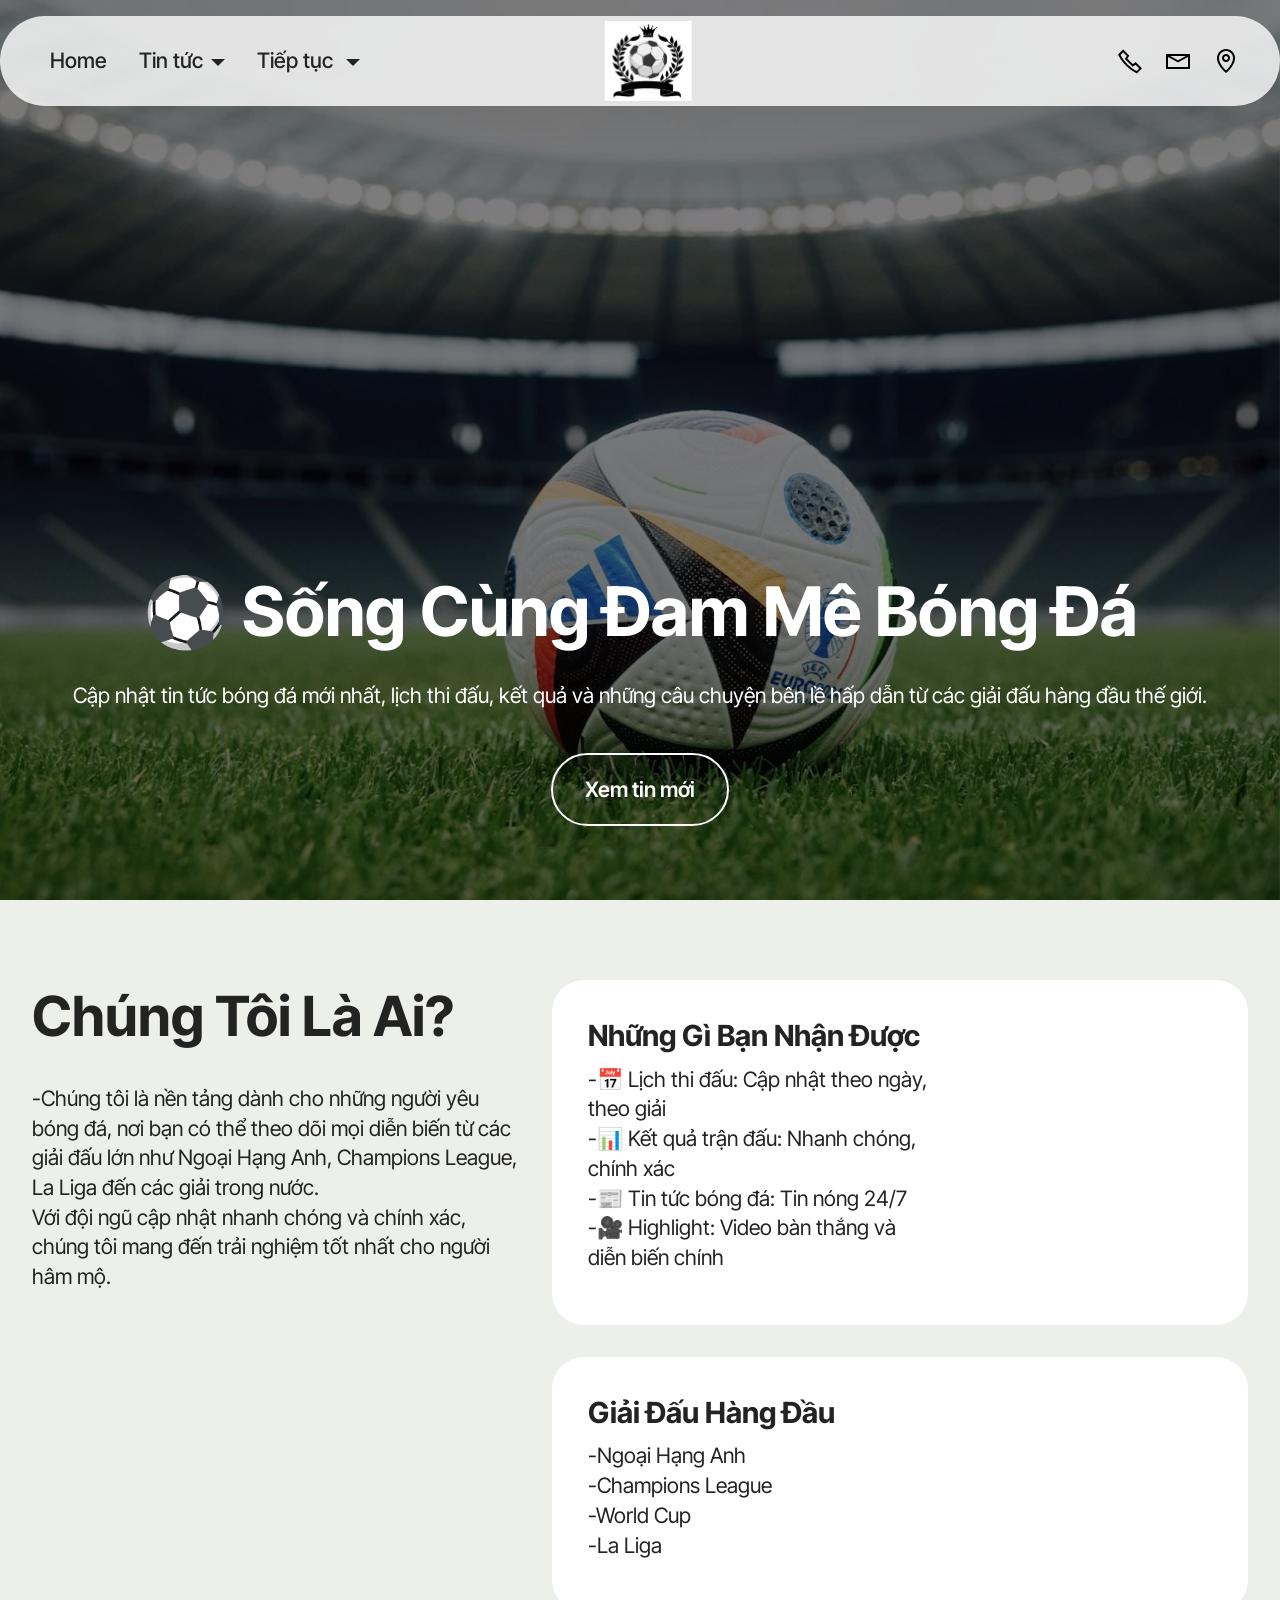
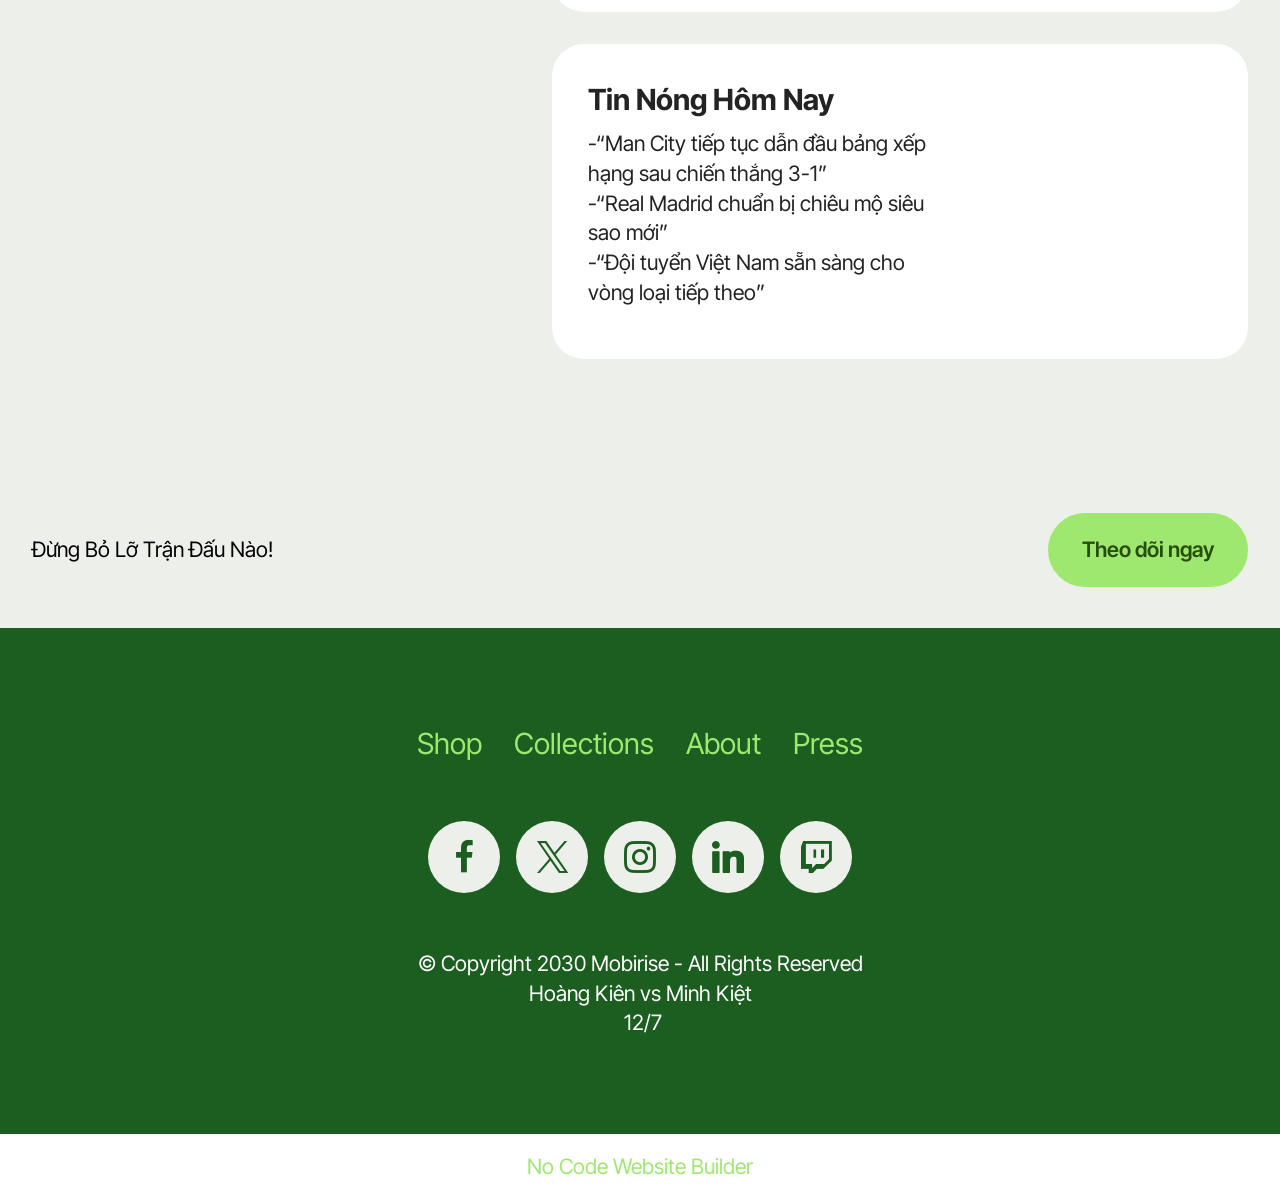
<file: index.html>
<!DOCTYPE html>
<html  >
<head>
  <!-- Site made with Mobirise Website Builder v6.1.12, https://mobirise.com -->
  <meta charset="UTF-8">
  <meta http-equiv="X-UA-Compatible" content="IE=edge">
  <meta name="generator" content="Mobirise v6.1.12, mobirise.com">
  <meta name="viewport" content="width=device-width, initial-scale=1, minimum-scale=1">
  <link rel="shortcut icon" href="assets/images/anh-mo-ta.jpg" type="image/x-icon">
  <meta name="description" content="">
  
  
  <title>Home</title>
  <link rel="stylesheet" href="assets/web/assets/mobirise-icons2/mobirise2.css">
  <link rel="stylesheet" href="assets/bootstrap/css/bootstrap.min.css">
  <link rel="stylesheet" href="assets/parallax/jarallax.css">
  <link rel="stylesheet" href="assets/dropdown/css/style.css">
  <link rel="stylesheet" href="assets/socicon/css/styles.css">
  <link rel="stylesheet" href="assets/theme/css/style.css">
  <link rel="preload" href="https://fonts.googleapis.com/css2?family=Inter+Tight:wght@400;700&display=swap&display=swap" as="style" onload="this.onload=null;this.rel='stylesheet'">
  <noscript><link rel="stylesheet" href="https://fonts.googleapis.com/css2?family=Inter+Tight:wght@400;700&display=swap&display=swap"></noscript>
  <link rel="preload" as="style" href="assets/mobirise/css/mbr-additional.css?v=lnhZ32"><link rel="stylesheet" href="assets/mobirise/css/mbr-additional.css?v=lnhZ32" type="text/css">

  
  
  
</head>
<body>
  
  <section data-bs-version="5.1" class="menu menu3 cid-vfuJh0VTek" once="menu" id="menu03-3">
	

	<nav class="navbar navbar-dropdown navbar-fixed-top navbar-expand-lg">
		<div class="container">
			<div class="navbar-brand">
				<span class="navbar-logo">
					<a href="https://mobiri.se">
						<img src="assets/images/anh-mo-ta.jpg" alt="Mobirise Website Builder" style="height: 5rem;">
					</a>
				</span>
				
			</div>
			<button class="navbar-toggler" type="button" data-toggle="collapse" data-bs-toggle="collapse" data-target="#navbarSupportedContent" data-bs-target="#navbarSupportedContent" aria-controls="navbarNavAltMarkup" aria-expanded="false" aria-label="Toggle navigation">
				<div class="hamburger">
					<span></span>
					<span></span>
					<span></span>
					<span></span>
				</div>
			</button>
			<div class="collapse navbar-collapse" id="navbarSupportedContent">
				<ul class="navbar-nav nav-dropdown nav-right" data-app-modern-menu="true"><li class="nav-item">
						<a class="nav-link link text-black text-primary display-4" href="index.html">Home</a>
					</li>
					<li class="nav-item dropdown">
						<a class="nav-link link text-black text-primary dropdown-toggle display-4" href="page1.html" aria-expanded="false" data-toggle="dropdown-submenu" data-bs-toggle="dropdown" data-bs-auto-close="outside">Tin tức</a><div class="dropdown-menu" aria-labelledby="dropdown-826"><a class="text-black show text-primary dropdown-item display-4" href="page1.html">TIN TỨC BÓNG ĐÁ</a><a class="text-black show text-primary dropdown-item display-4" href="page2.html">LỊCH THI ĐẤU</a></div>
					</li>
					<li class="nav-item dropdown"><a class="nav-link link text-black text-primary dropdown-toggle display-4" href="page4.html" data-toggle="dropdown-submenu" data-bs-toggle="dropdown" data-bs-auto-close="outside" aria-expanded="true">Tiếp tục&nbsp;</a><div class="dropdown-menu" aria-labelledby="dropdown-553"><a class="text-black text-primary dropdown-item display-4" href="page3.html">KẾT QUẢ &amp; BẢNG XẾP HẠNG</a><a class="text-black text-primary dropdown-item display-4" href="page4.html">LIÊN HỆ / CỘNG ĐỒNG</a></div></li></ul>
				<div class="icons-menu">
					<a class="iconfont-wrapper" href="https://mobiri.se">
						<span class="p-2 mbr-iconfont mobi-mbri-phone mobi-mbri"></span>
					</a>
					<a class="iconfont-wrapper" href="https://mobiri.se">
						<span class="p-2 mbr-iconfont mobi-mbri-letter mobi-mbri"></span>
					</a>
					<a class="iconfont-wrapper" href="https://mobiri.se">
						<span class="p-2 mbr-iconfont mobi-mbri-map-pin mobi-mbri"></span>
					</a>
					
				</div>
				
			</div>
		</div>
	</nav>
</section>

<section data-bs-version="5.1" class="header16 cid-vfuKXeqiyH mbr-fullscreen mbr-parallax-background" id="header17-c">
  
  <div class="mbr-overlay" style="opacity: 0.5; background-color: rgb(0, 0, 0);"></div>
  <div class="container-fluid">
    <div class="row">
      <div class="content-wrap col-12 col-md-12">
        <h1 class="mbr-section-title mbr-fonts-style mbr-white mb-4 display-1">
          <strong><br>⚽ Sống Cùng Đam Mê Bóng Đá</strong></h1>
        
        <p class="mbr-fonts-style mbr-text mbr-white mb-4 display-7">Cập nhật tin tức bóng đá mới nhất, lịch thi đấu, kết quả và những câu chuyện bên lề hấp dẫn từ các giải đấu hàng đầu thế giới.</p>
        <div class="mbr-section-btn"><a class="btn btn-white-outline display-7" href="https://www.24h.com.vn/bong-da-c48.html">Xem tin mới</a></div>
      </div>
    </div>
  </div>
</section>

<section data-bs-version="5.1" class="people01 cid-vfuNfdAqbl" id="people01-d">
  

  

  <div class="container">
    <div class="row">
      <div class="col-lg-5 mb-5">
        <h3 class="mbr-section-maintitle mbr-fonts-style mb-4 display-2"><strong>Chúng Tôi Là Ai?</strong></h3>
        <p class="mbr-section-maintext mbr-fonts-style mb-4 display-7">-Chúng tôi là nền tảng dành cho những người yêu bóng đá, nơi bạn có thể theo dõi mọi diễn biến từ các giải đấu lớn như Ngoại Hạng Anh, Champions League, La Liga đến các giải trong nước.<br>Với đội ngũ cập nhật nhanh chóng và chính xác, chúng tôi mang đến trải nghiệm tốt nhất cho người hâm mộ.<br>
        </p>

        
      </div>

      <div class="col-lg-7">
        <div class="item features-without-image">
          <div class="item-wrapper">
            <div class="row align-items-center">
              <div class="col-md-7">
                <div class="align-left">
                  <h3 class="mbr-section-title mbr-fonts-style mb-2 display-5"><strong>Những Gì Bạn Nhận Được</strong></h3>
                  <h4 class="mbr-section-subtitle mbr-fonts-style mb-3 display-7">-📅 Lịch thi đấu: Cập nhật theo ngày, theo giải<div>-📊 Kết quả trận đấu: Nhanh chóng, chính xác</div><div>-📰 Tin tức bóng đá: Tin nóng 24/7</div><div>-🎥 Highlight: Video bàn thắng và diễn biến chính</div></h4>
                  
                </div>
              </div>

              <div class="col-md-5">
                
              </div>
            </div>
          </div>
        </div>
        <div class="item features-without-image">
          <div class="item-wrapper">
            <div class="row align-items-center">
              <div class="col-md-7">
                <div class="align-left">
                  <h3 class="mbr-section-title mbr-fonts-style mb-2 display-5"><strong>Giải Đấu Hàng Đầu</strong></h3>
                  <h4 class="mbr-section-subtitle mbr-fonts-style mb-3 display-7">-Ngoại Hạng Anh<div>-Champions League</div><div>-World Cup</div><div>-La Liga</div></h4>
                  
                </div>
              </div>

              <div class="col-md-5">
                
              </div>
            </div>
          </div>
        </div>
        <div class="item features-without-image">
          <div class="item-wrapper">
            <div class="row align-items-center">
              <div class="col-md-7">
                <div class="align-left">
                  <h3 class="mbr-section-title mbr-fonts-style mb-2 display-5"><strong>Tin Nóng Hôm Nay</strong></h3>
                  <h4 class="mbr-section-subtitle mbr-fonts-style mb-3 display-7">-“Man City tiếp tục dẫn đầu bảng xếp hạng sau chiến thắng 3-1”<div>-“Real Madrid chuẩn bị chiêu mộ siêu sao mới”</div><div>-“Đội tuyển Việt Nam sẵn sàng cho vòng loại tiếp theo”</div></h4>
                  
                </div>
              </div>

              <div class="col-md-5">
                
              </div>
            </div>
          </div>
        </div>
      </div>
    </div>
  </div>
</section>

<section data-bs-version="5.1" class="features035 cid-vfuOas9K1R" id="features035-e">
	

	
	
	<div class="container">
		<div class="row">
			<div class="col-12 col-lg-9 active">
				<div class="item-wrapper">
					<div class="card-box">
						<h4 class="card-text mbr-fonts-style display-7">Đừng Bỏ Lỡ Trận Đấu Nào!</h4>
					</div>
				</div>
			</div>
			<div class="col-12 col-lg-3 active">
				<div class="mbr-section-btn"><a class="btn btn-primary display-7" href="https://baomoi.com/bong-da-quoc-te.epi">Theo dõi ngay</a></div>
			</div>
		</div>
	</div>
</section>

<section data-bs-version="5.1" class="footer3 cid-vfuJge9HBF" once="footers" id="footer03-2">

        

    

    <div class="container">
        <div class="row">
            <div class="row-links">
                <ul class="header-menu">
                  
                  
                  
                  
                <li class="header-menu-item mbr-fonts-style display-5">
                    <a href="#" class="text-primary">Shop</a>
                  </li><li class="header-menu-item mbr-fonts-style display-5">
                    <a href="#" class="text-primary">Collections</a>
                  </li><li class="header-menu-item mbr-fonts-style display-5">
                    <a href="#" class="text-primary">About</a>
                  </li><li class="header-menu-item mbr-fonts-style display-5">
                    <a href="#" class="text-primary">Press</a>
                  </li></ul>
              </div>

            <div class="col-12 mt-4">
                <div class="social-row">
                    <div class="soc-item">
                        <a href="https://mobiri.se/" target="_blank">
                            <span class="mbr-iconfont socicon socicon-facebook display-7"></span>
                        </a>
                    </div>
                    <div class="soc-item">
                        <a href="https://mobiri.se/" target="_blank">
                            <span class="mbr-iconfont socicon-twitter socicon"></span>
                        </a>
                    </div>
                    <div class="soc-item">
                        <a href="https://mobiri.se/" target="_blank">
                            <span class="mbr-iconfont socicon-instagram socicon"></span>
                        </a>
                    </div>
                    <div class="soc-item">
                        <a href="https://mobiri.se/" target="_blank">
                            <span class="mbr-iconfont socicon socicon-linkedin"></span>
                        </a>
                    </div>
                    <div class="soc-item">
                        <a href="https://mobiri.se/" target="_blank">
                            <span class="mbr-iconfont socicon socicon-twitch"></span>
                        </a>
                    </div>
                </div>
            </div>
            <div class="col-12 mt-5">
                <p class="mbr-fonts-style copyright display-7">
                    © Copyright 2030 Mobirise - All Rights Reserved<br>Hoàng Kiên vs Minh Kiệt
<br>&nbsp;12/7<br>
                </p>
            </div>
        </div>
    </div>
</section><section class="display-7" style="padding: 0;align-items: center;justify-content: center;flex-wrap: wrap;    align-content: center;display: flex;position: relative;height: 4rem;"><a href="https://mobiri.se/" style="flex: 1 1;height: 4rem;position: absolute;width: 100%;z-index: 1;"><img alt="" style="height: 4rem;" src="[data-uri]"></a><p style="margin: 0;text-align: center;" class="display-7">&#8204;</p><a style="z-index:1" href="https://mobirise.com/builder/no-code-website-builder.html">No Code Website Builder</a></section><script src="assets/bootstrap/js/bootstrap.bundle.min.js"></script>  <script src="assets/parallax/jarallax.js"></script>  <script src="assets/smoothscroll/smooth-scroll.js"></script>  <script src="assets/ytplayer/index.js"></script>  <script src="assets/dropdown/js/navbar-dropdown.js"></script>  <script src="assets/theme/js/script.js"></script>  
  
  
</body>
</html>
</file>
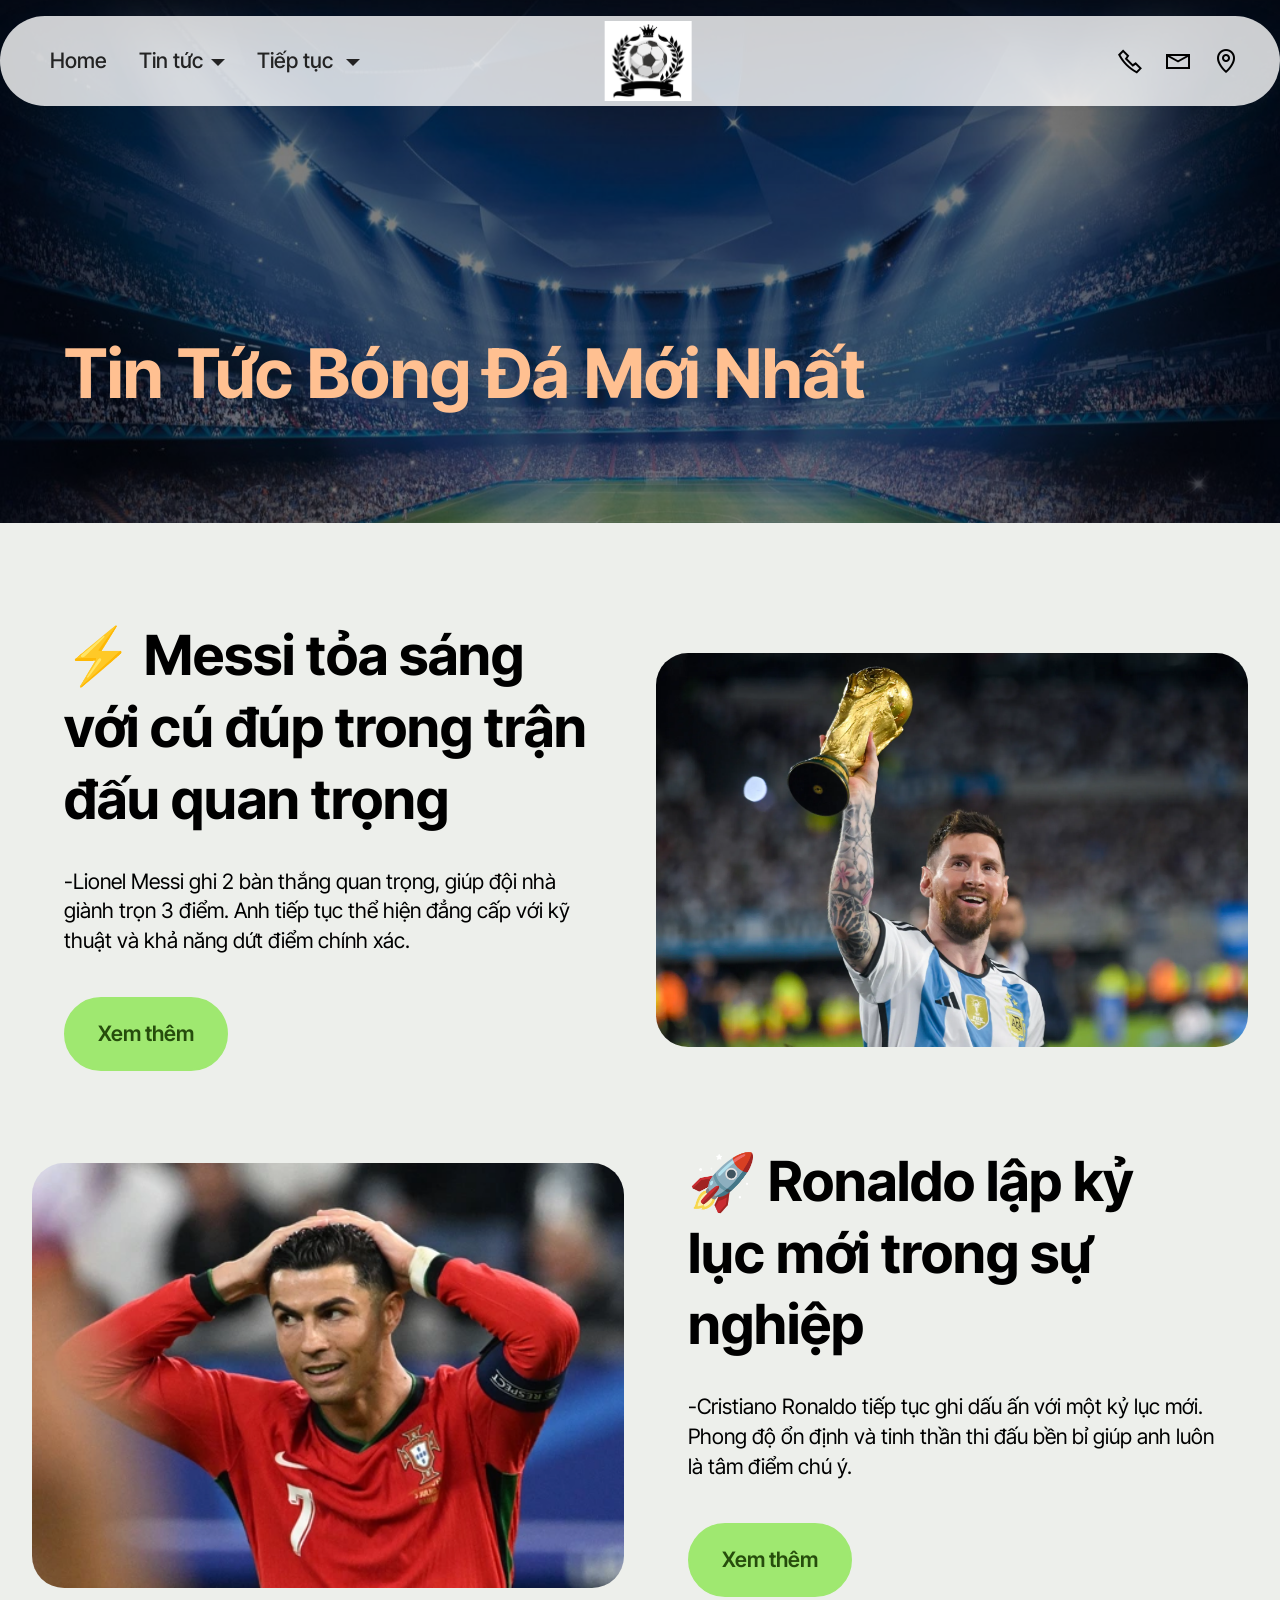
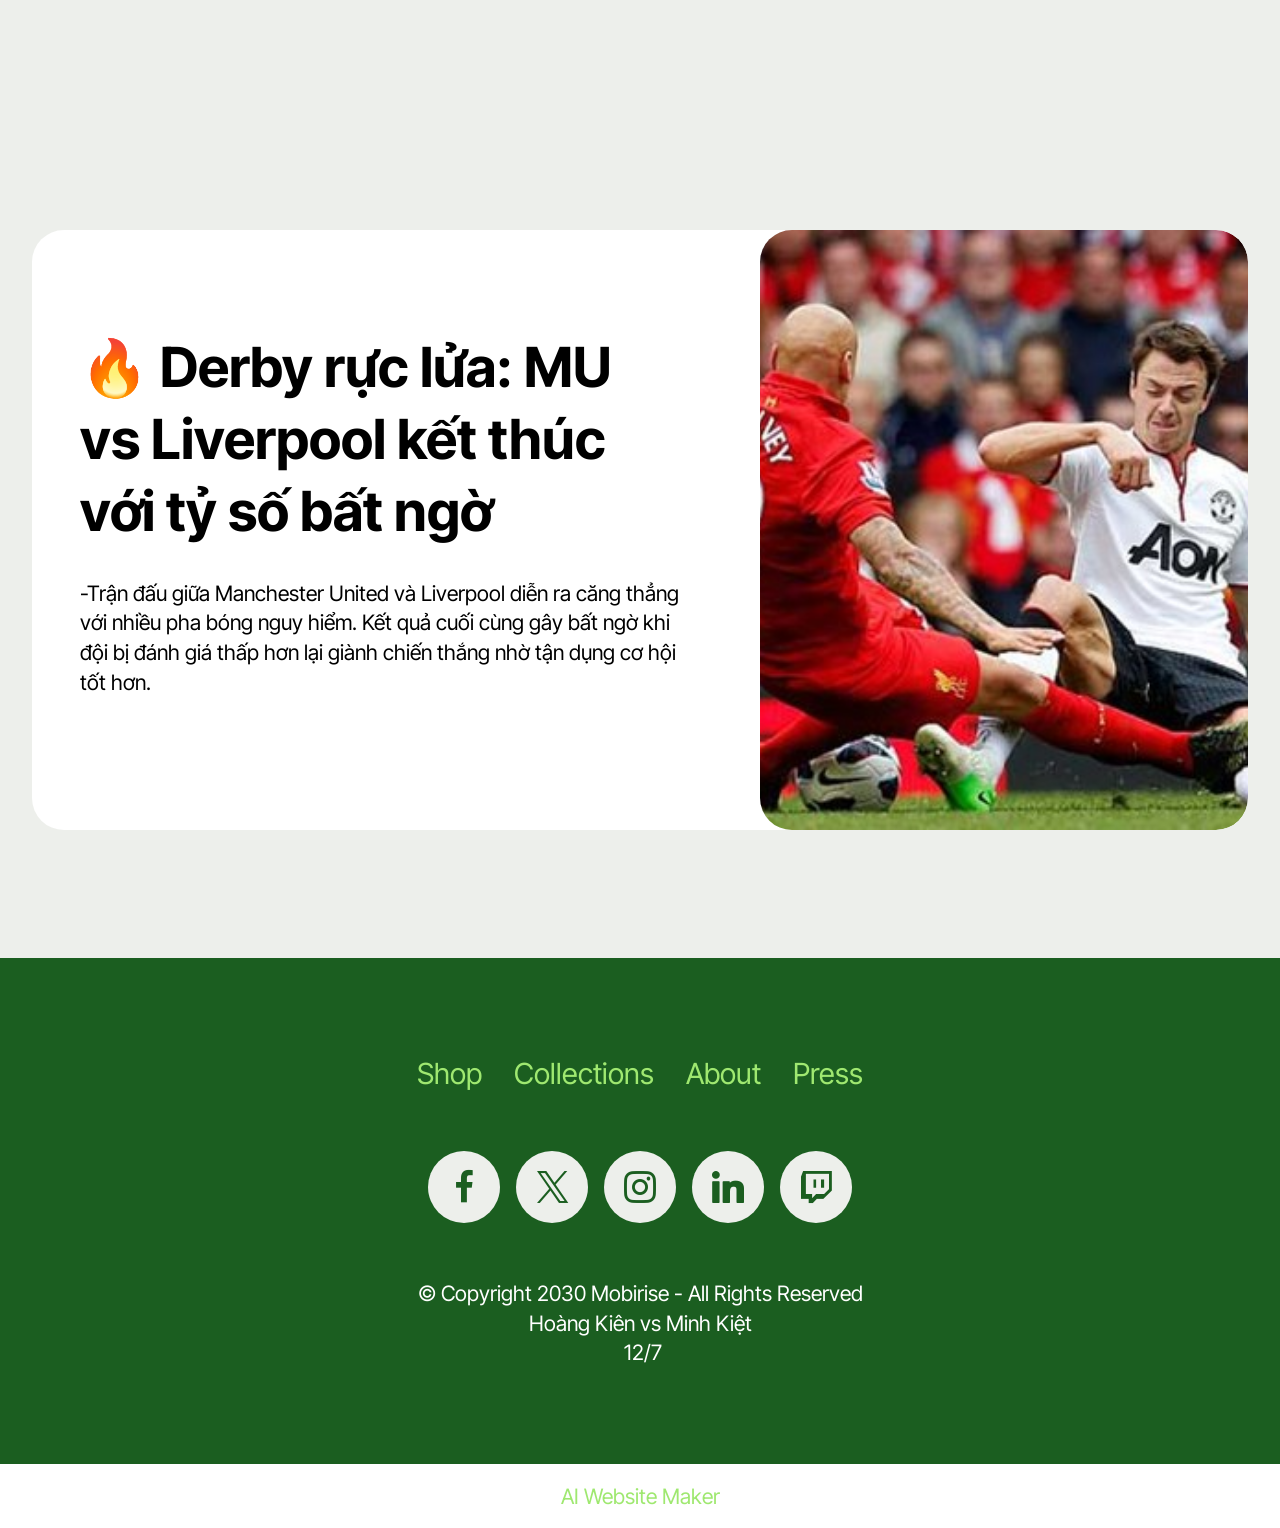
<file: page1.html>
<!DOCTYPE html>
<html  >
<head>
  <!-- Site made with Mobirise Website Builder v6.1.12, https://mobirise.com -->
  <meta charset="UTF-8">
  <meta http-equiv="X-UA-Compatible" content="IE=edge">
  <meta name="generator" content="Mobirise v6.1.12, mobirise.com">
  <meta name="viewport" content="width=device-width, initial-scale=1, minimum-scale=1">
  <link rel="shortcut icon" href="assets/images/anh-mo-ta.jpg" type="image/x-icon">
  <meta name="description" content="">
  
  
  <title>Page 1</title>
  <link rel="stylesheet" href="assets/web/assets/mobirise-icons2/mobirise2.css">
  <link rel="stylesheet" href="assets/bootstrap/css/bootstrap.min.css">
  <link rel="stylesheet" href="assets/parallax/jarallax.css">
  <link rel="stylesheet" href="assets/dropdown/css/style.css">
  <link rel="stylesheet" href="assets/socicon/css/styles.css">
  <link rel="stylesheet" href="assets/theme/css/style.css">
  <link rel="preload" href="https://fonts.googleapis.com/css2?family=Inter+Tight:wght@400;700&display=swap&display=swap" as="style" onload="this.onload=null;this.rel='stylesheet'">
  <noscript><link rel="stylesheet" href="https://fonts.googleapis.com/css2?family=Inter+Tight:wght@400;700&display=swap&display=swap"></noscript>
  <link rel="preload" as="style" href="assets/mobirise/css/mbr-additional.css?v=ezhBMQ"><link rel="stylesheet" href="assets/mobirise/css/mbr-additional.css?v=ezhBMQ" type="text/css">

  
  
  
</head>
<body>
  
  <section data-bs-version="5.1" class="menu menu3 cid-vfuJh0VTek" once="menu" id="menu03-4">
	

	<nav class="navbar navbar-dropdown navbar-fixed-top navbar-expand-lg">
		<div class="container">
			<div class="navbar-brand">
				<span class="navbar-logo">
					<a href="https://mobiri.se">
						<img src="assets/images/anh-mo-ta.jpg" alt="Mobirise Website Builder" style="height: 5rem;">
					</a>
				</span>
				
			</div>
			<button class="navbar-toggler" type="button" data-toggle="collapse" data-bs-toggle="collapse" data-target="#navbarSupportedContent" data-bs-target="#navbarSupportedContent" aria-controls="navbarNavAltMarkup" aria-expanded="false" aria-label="Toggle navigation">
				<div class="hamburger">
					<span></span>
					<span></span>
					<span></span>
					<span></span>
				</div>
			</button>
			<div class="collapse navbar-collapse" id="navbarSupportedContent">
				<ul class="navbar-nav nav-dropdown nav-right" data-app-modern-menu="true"><li class="nav-item">
						<a class="nav-link link text-black text-primary display-4" href="index.html">Home</a>
					</li>
					<li class="nav-item dropdown">
						<a class="nav-link link text-black text-primary dropdown-toggle display-4" href="page1.html" aria-expanded="false" data-toggle="dropdown-submenu" data-bs-toggle="dropdown" data-bs-auto-close="outside">Tin tức</a><div class="dropdown-menu" aria-labelledby="dropdown-826"><a class="text-black show text-primary dropdown-item display-4" href="page1.html">TIN TỨC BÓNG ĐÁ</a><a class="text-black show text-primary dropdown-item display-4" href="page2.html">LỊCH THI ĐẤU</a></div>
					</li>
					<li class="nav-item dropdown open"><a class="nav-link link text-black text-primary dropdown-toggle display-4" href="page4.html" data-toggle="dropdown-submenu" data-bs-toggle="dropdown" data-bs-auto-close="outside" aria-expanded="true">Tiếp tục&nbsp;</a><div class="dropdown-menu" aria-labelledby="dropdown-553"><a class="text-black text-primary dropdown-item display-4" href="page3.html">KẾT QUẢ &amp; BẢNG XẾP HẠNG</a><a class="text-black text-primary dropdown-item display-4" href="page4.html">LIÊN HỆ / CỘNG ĐỒNG</a></div></li></ul>
				<div class="icons-menu">
					<a class="iconfont-wrapper" href="https://mobiri.se">
						<span class="p-2 mbr-iconfont mobi-mbri-phone mobi-mbri"></span>
					</a>
					<a class="iconfont-wrapper" href="https://mobiri.se">
						<span class="p-2 mbr-iconfont mobi-mbri-letter mobi-mbri"></span>
					</a>
					<a class="iconfont-wrapper" href="https://mobiri.se">
						<span class="p-2 mbr-iconfont mobi-mbri-map-pin mobi-mbri"></span>
					</a>
					
				</div>
				
			</div>
		</div>
	</nav>
</section>

<section data-bs-version="5.1" class="header18 cid-vfuQw9C1sq mbr-parallax-background" id="header18-f">
  

  <div class="mbr-overlay" style="opacity: 0.5; background-color: rgb(0, 0, 0);"></div>
  <div class="container-fluid">
    <div class="row">
      <div class="content-wrap col-12 col-md-12">
        <h1 class="mbr-section-title mbr-fonts-style mbr-white mb-4 display-1">
          <strong>Tin Tức Bóng Đá Mới Nhất<br></strong></h1>
        
        
        
      </div>
    </div>
  </div>
</section>

<section data-bs-version="5.1" class="features38 cid-vfuQWXZ4Uc" id="features038-g">
    

    
    

    <div class="container">
        <div class="row justify-content-center">
            <div class="col-12 col-md-12 col-lg">
                <div class="text-wrapper align-left">
                    <h1 class="mbr-section-title mbr-fonts-style mb-4 display-2"><strong>⚡ Messi tỏa sáng với cú đúp trong trận đấu quan trọng</strong></h1>
                    <p class="mbr-text align-left mbr-fonts-style mb-4 display-7">-Lionel Messi ghi 2 bàn thắng quan trọng, giúp đội nhà giành trọn 3 điểm. Anh tiếp tục thể hiện đẳng cấp với kỹ thuật và khả năng dứt điểm chính xác.
                    </p>
                    <div class="mbr-section-btn align-left mt-3"><a class="btn btn-primary display-7" href="https://vi.wikipedia.org/wiki/Lionel_Messi">Xem thêm</a></div>
                </div>
            </div>
            <div class="col-12 col-md-12 col-lg-6 image-wrapper">
                <img class="w-100" src="assets/images/messi-1.7747386582441461e22.webp" alt="Mobirise Website Builder">
            </div>
        </div>
        <div class="row row-reverse justify-content-center">

            <div class="col-12 col-md-12 col-lg">
                <div class="text-wrapper align-left">
                    <h1 class="mbr-section-title mbr-fonts-style mb-4 display-2"><strong>🚀 Ronaldo lập kỷ lục mới trong sự nghiệp</strong></h1>
                    <p class="mbr-text align-left mbr-fonts-style mb-4 display-7">-Cristiano Ronaldo tiếp tục ghi dấu ấn với một kỷ lục mới. Phong độ ổn định và tinh thần thi đấu bền bỉ giúp anh luôn là tâm điểm chú ý.
                    </p>
                    <div class="mbr-section-btn align-left mt-3"><a class="btn btn-primary display-7" href="https://vi.wikipedia.org/wiki/Cristiano_Ronaldo">Xem thêm</a></div>
                </div>
            </div>
            <div class="col-12 col-md-12 col-lg-6 image-wrapper">
                <img class="w-100" src="assets/images/2024-07-05t210215z828248098up1ek751mfqfvrtrmadp3soccer-euro-por-fra-report-1.webp" alt="Mobirise Website Builder">
            </div>
        </div>
        
    </div>
</section>

<section data-bs-version="5.1" class="start article05 cid-vfuSrlGpKL" id="article05-h">
  

  
  

  <div class="container">
    <div class="row justify-content-center align-items-center">
      <div class="col-12">
        <div class="card-wrapper">
          <div class="row">
            <div class="col-12 col-md-12 col-lg-5 image-wrapper">
              <img class="w-100" src="assets/images/images145875-liverpool626.jpg" alt="Mobirise Website Builder">
            </div>
            <div class="col-12 col-lg col-md-12">
              <div class="text-wrapper align-left">
                <h1 class="mbr-section-title mbr-fonts-style mb-4 display-2"><strong>🔥 Derby rực lửa: MU vs Liverpool kết thúc với tỷ số bất ngờ</strong></h1>
                <p class="mbr-text mbr-fonts-style mb-4 display-7">-Trận đấu giữa Manchester United và Liverpool diễn ra căng thẳng với nhiều pha bóng nguy hiểm. Kết quả cuối cùng gây bất ngờ khi đội bị đánh giá thấp hơn lại giành chiến thắng nhờ tận dụng cơ hội tốt hơn.<br>
                </p>
                
              </div>
            </div>
          </div>
        </div>
      </div>
    </div>
  </div>
</section>

<section data-bs-version="5.1" class="footer3 cid-vfuJge9HBF" once="footers" id="footer03-5">

        

    

    <div class="container">
        <div class="row">
            <div class="row-links">
                <ul class="header-menu">
                  
                  
                  
                  
                <li class="header-menu-item mbr-fonts-style display-5">
                    <a href="#" class="text-primary">Shop</a>
                  </li><li class="header-menu-item mbr-fonts-style display-5">
                    <a href="#" class="text-primary">Collections</a>
                  </li><li class="header-menu-item mbr-fonts-style display-5">
                    <a href="#" class="text-primary">About</a>
                  </li><li class="header-menu-item mbr-fonts-style display-5">
                    <a href="#" class="text-primary">Press</a>
                  </li></ul>
              </div>

            <div class="col-12 mt-4">
                <div class="social-row">
                    <div class="soc-item">
                        <a href="https://mobiri.se/" target="_blank">
                            <span class="mbr-iconfont socicon socicon-facebook display-7"></span>
                        </a>
                    </div>
                    <div class="soc-item">
                        <a href="https://mobiri.se/" target="_blank">
                            <span class="mbr-iconfont socicon-twitter socicon"></span>
                        </a>
                    </div>
                    <div class="soc-item">
                        <a href="https://mobiri.se/" target="_blank">
                            <span class="mbr-iconfont socicon-instagram socicon"></span>
                        </a>
                    </div>
                    <div class="soc-item">
                        <a href="https://mobiri.se/" target="_blank">
                            <span class="mbr-iconfont socicon socicon-linkedin"></span>
                        </a>
                    </div>
                    <div class="soc-item">
                        <a href="https://mobiri.se/" target="_blank">
                            <span class="mbr-iconfont socicon socicon-twitch"></span>
                        </a>
                    </div>
                </div>
            </div>
            <div class="col-12 mt-5">
                <p class="mbr-fonts-style copyright display-7">
                    © Copyright 2030 Mobirise - All Rights Reserved<br>Hoàng Kiên vs Minh Kiệt
<br>&nbsp;12/7<br>
                </p>
            </div>
        </div>
    </div>
</section><section class="display-7" style="padding: 0;align-items: center;justify-content: center;flex-wrap: wrap;    align-content: center;display: flex;position: relative;height: 4rem;"><a href="https://mobiri.se/" style="flex: 1 1;height: 4rem;position: absolute;width: 100%;z-index: 1;"><img alt="" style="height: 4rem;" src="[data-uri]"></a><p style="margin: 0;text-align: center;" class="display-7">&#8204;</p><a style="z-index:1" href="https://mobirise.com/builder/ai-website-maker.html">AI Website Maker</a></section><script src="assets/bootstrap/js/bootstrap.bundle.min.js"></script>  <script src="assets/parallax/jarallax.js"></script>  <script src="assets/smoothscroll/smooth-scroll.js"></script>  <script src="assets/ytplayer/index.js"></script>  <script src="assets/dropdown/js/navbar-dropdown.js"></script>  <script src="assets/theme/js/script.js"></script>  
  
  
</body>
</html>
</file>
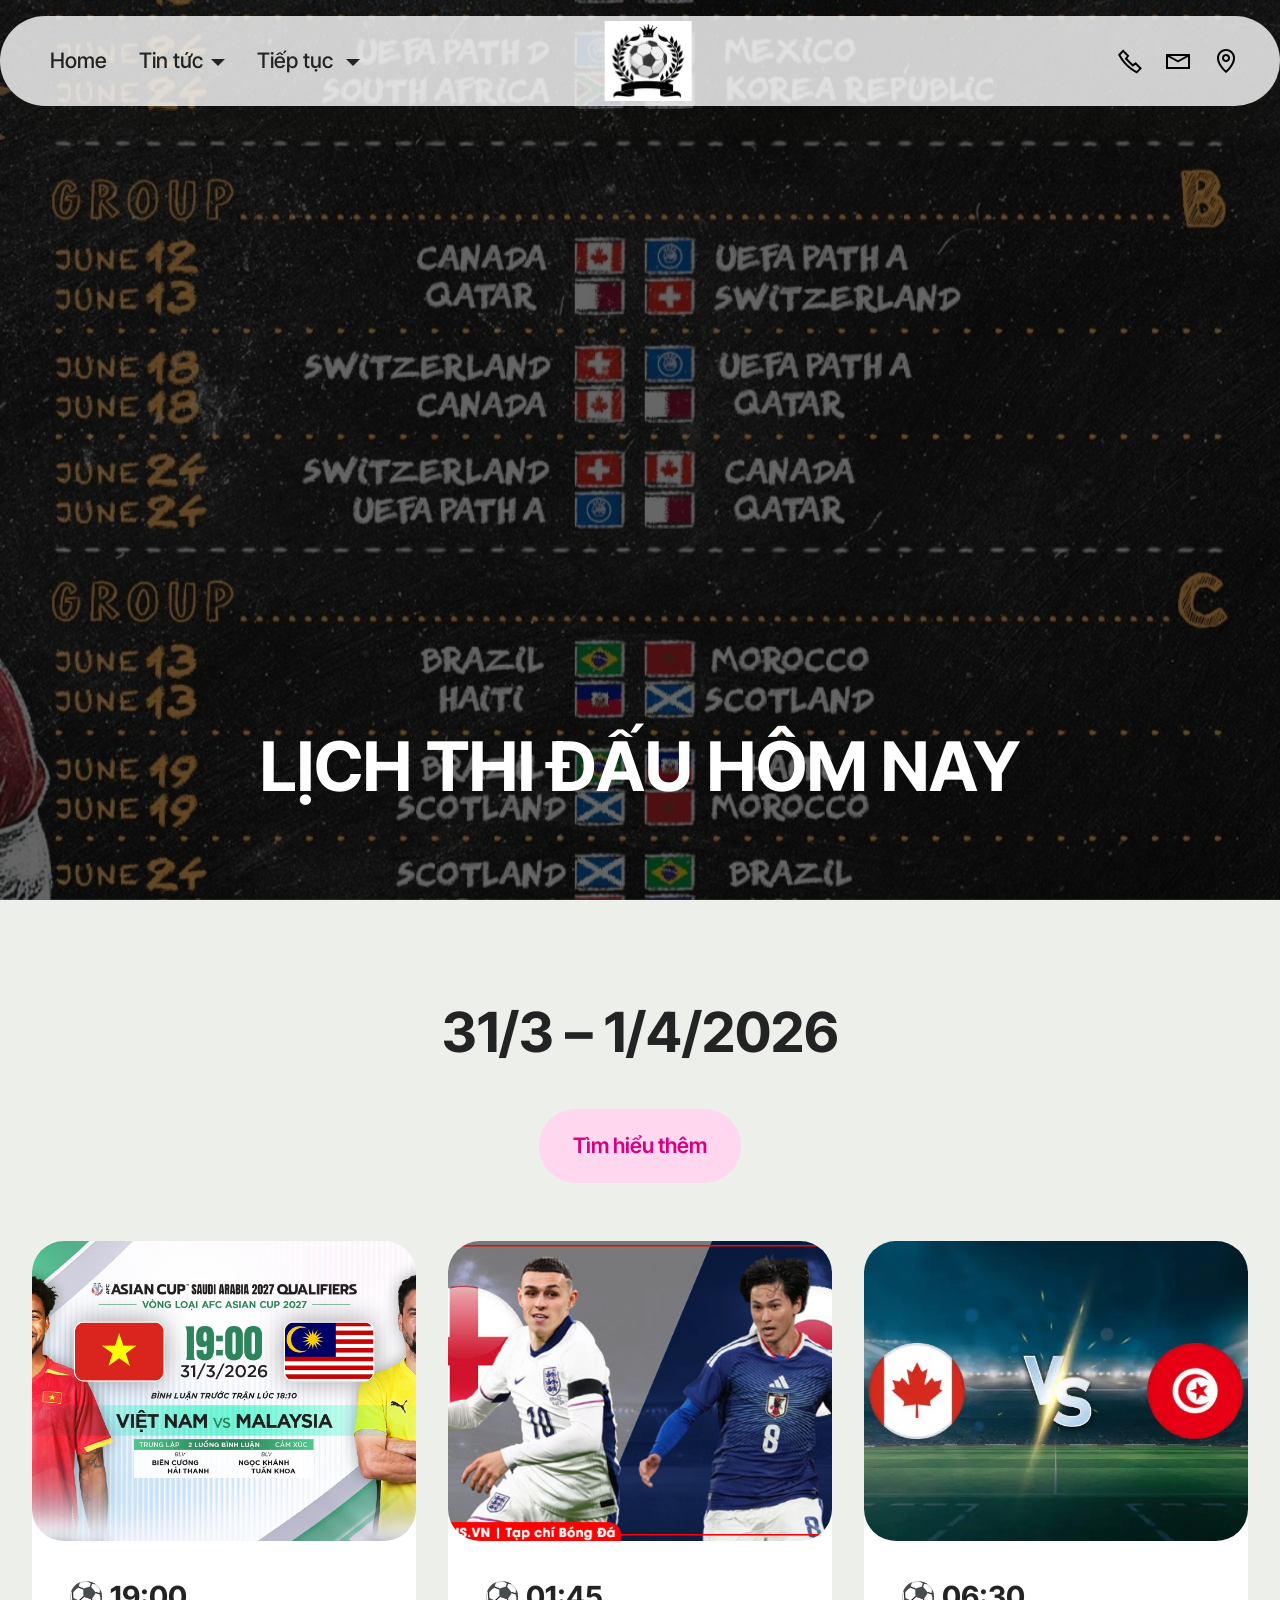
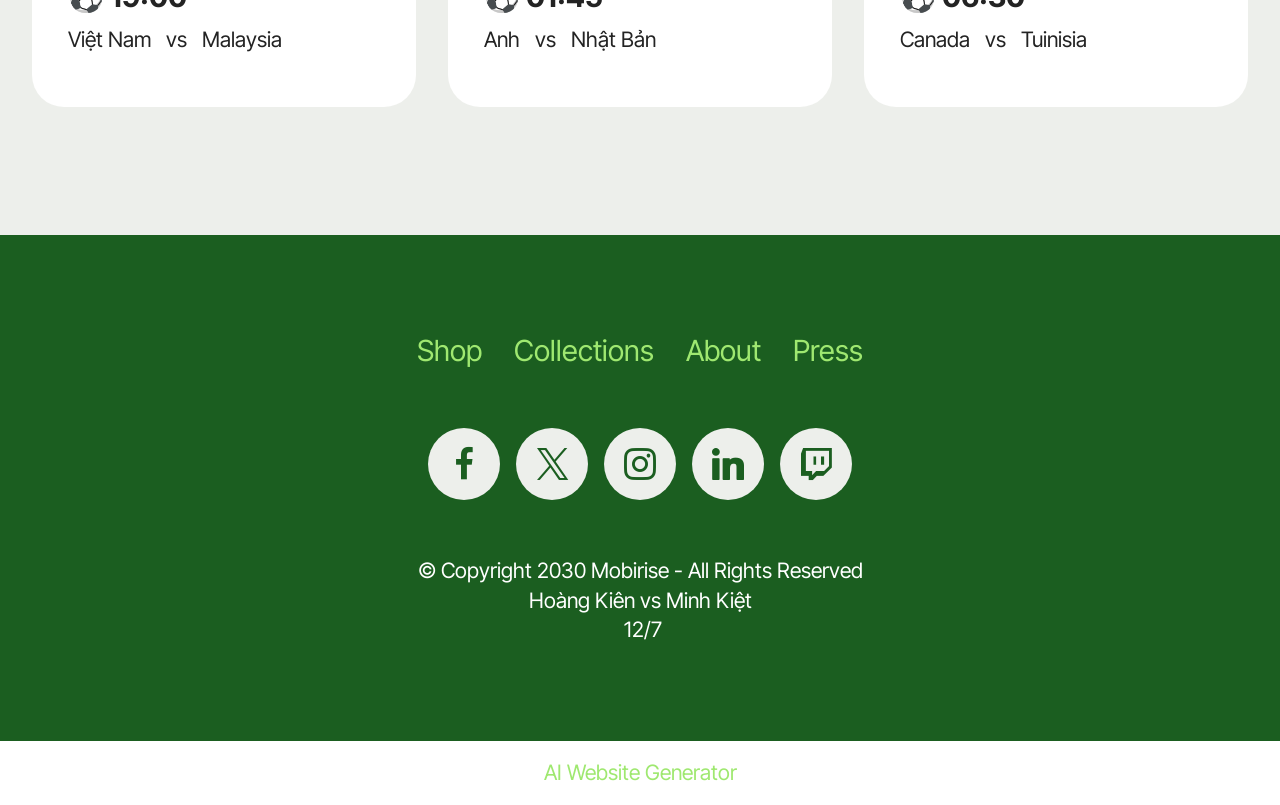
<file: page2.html>
<!DOCTYPE html>
<html  >
<head>
  <!-- Site made with Mobirise Website Builder v6.1.12, https://mobirise.com -->
  <meta charset="UTF-8">
  <meta http-equiv="X-UA-Compatible" content="IE=edge">
  <meta name="generator" content="Mobirise v6.1.12, mobirise.com">
  <meta name="viewport" content="width=device-width, initial-scale=1, minimum-scale=1">
  <link rel="shortcut icon" href="assets/images/anh-mo-ta.jpg" type="image/x-icon">
  <meta name="description" content="">
  
  
  <title>Page 2</title>
  <link rel="stylesheet" href="assets/web/assets/mobirise-icons2/mobirise2.css">
  <link rel="stylesheet" href="assets/bootstrap/css/bootstrap.min.css">
  <link rel="stylesheet" href="assets/parallax/jarallax.css">
  <link rel="stylesheet" href="assets/dropdown/css/style.css">
  <link rel="stylesheet" href="assets/socicon/css/styles.css">
  <link rel="stylesheet" href="assets/theme/css/style.css">
  <link rel="preload" href="https://fonts.googleapis.com/css2?family=Inter+Tight:wght@400;700&display=swap&display=swap" as="style" onload="this.onload=null;this.rel='stylesheet'">
  <noscript><link rel="stylesheet" href="https://fonts.googleapis.com/css2?family=Inter+Tight:wght@400;700&display=swap&display=swap"></noscript>
  <link rel="preload" as="style" href="assets/mobirise/css/mbr-additional.css?v=Q5zrLH"><link rel="stylesheet" href="assets/mobirise/css/mbr-additional.css?v=Q5zrLH" type="text/css">

  
  
  
</head>
<body>
  
  <section data-bs-version="5.1" class="menu menu3 cid-vfuJh0VTek" once="menu" id="menu03-6">
	

	<nav class="navbar navbar-dropdown navbar-fixed-top navbar-expand-lg">
		<div class="container">
			<div class="navbar-brand">
				<span class="navbar-logo">
					<a href="https://mobiri.se">
						<img src="assets/images/anh-mo-ta.jpg" alt="Mobirise Website Builder" style="height: 5rem;">
					</a>
				</span>
				
			</div>
			<button class="navbar-toggler" type="button" data-toggle="collapse" data-bs-toggle="collapse" data-target="#navbarSupportedContent" data-bs-target="#navbarSupportedContent" aria-controls="navbarNavAltMarkup" aria-expanded="false" aria-label="Toggle navigation">
				<div class="hamburger">
					<span></span>
					<span></span>
					<span></span>
					<span></span>
				</div>
			</button>
			<div class="collapse navbar-collapse" id="navbarSupportedContent">
				<ul class="navbar-nav nav-dropdown nav-right" data-app-modern-menu="true"><li class="nav-item">
						<a class="nav-link link text-black text-primary display-4" href="index.html">Home</a>
					</li>
					<li class="nav-item dropdown">
						<a class="nav-link link text-black text-primary dropdown-toggle display-4" href="page1.html" aria-expanded="false" data-toggle="dropdown-submenu" data-bs-toggle="dropdown" data-bs-auto-close="outside">Tin tức</a><div class="dropdown-menu" aria-labelledby="dropdown-826"><a class="text-black show text-primary dropdown-item display-4" href="page1.html">TIN TỨC BÓNG ĐÁ</a><a class="text-black show text-primary dropdown-item display-4" href="page2.html">LỊCH THI ĐẤU</a></div>
					</li>
					<li class="nav-item dropdown open"><a class="nav-link link text-black text-primary dropdown-toggle display-4" href="page4.html" data-toggle="dropdown-submenu" data-bs-toggle="dropdown" data-bs-auto-close="outside" aria-expanded="true">Tiếp tục&nbsp;</a><div class="dropdown-menu" aria-labelledby="dropdown-553"><a class="text-black text-primary dropdown-item display-4" href="page3.html">KẾT QUẢ &amp; BẢNG XẾP HẠNG</a><a class="text-black text-primary dropdown-item display-4" href="page4.html">LIÊN HỆ / CỘNG ĐỒNG</a></div></li></ul>
				<div class="icons-menu">
					<a class="iconfont-wrapper" href="https://mobiri.se">
						<span class="p-2 mbr-iconfont mobi-mbri-phone mobi-mbri"></span>
					</a>
					<a class="iconfont-wrapper" href="https://mobiri.se">
						<span class="p-2 mbr-iconfont mobi-mbri-letter mobi-mbri"></span>
					</a>
					<a class="iconfont-wrapper" href="https://mobiri.se">
						<span class="p-2 mbr-iconfont mobi-mbri-map-pin mobi-mbri"></span>
					</a>
					
				</div>
				
			</div>
		</div>
	</nav>
</section>

<section data-bs-version="5.1" class="header16 cid-vfuTyIcMZt mbr-fullscreen mbr-parallax-background" id="header17-i">
  
  <div class="mbr-overlay" style="opacity: 0.6; background-color: rgb(0, 0, 0);"></div>
  <div class="container-fluid">
    <div class="row">
      <div class="content-wrap col-12 col-md-12">
        <h1 class="mbr-section-title mbr-fonts-style mbr-white mb-4 display-1">
          <strong><br>LỊCH THI ĐẤU HÔM NAY</strong></h1>
        
        
        
      </div>
    </div>
  </div>
</section>

<section data-bs-version="5.1" class="features6 start cid-vfuUAIfpEp" id="features06-k">
	
	
	<div class="container">
		<div class="row justify-content-center">
			<div class="col-12 content-head">
				<div class="mbr-section-head mb-5">
					<h4 class="mbr-section-title mbr-fonts-style align-center mb-0 display-2"><strong>31/3 – 1/4/2026</strong></h4>
					
					<div class="mbr-section-btn item-footer mt-4"><a href="https://thethaovanhoa.vn/vtv5-vtv6-truc-tiep-bong-da-hom-nay-ngay-31-3-2026-20260331063455906.htm?utm_source=chatgpt.com" class="btn item-btn btn-secondary display-7">Tìm hiểu thêm</a></div>
				</div>
			</div>
		</div>
		<div class="row">
			<div class="item features-image col-12 col-md-6 col-lg-4">
				<div class="item-wrapper">
					<div class="item-img">
						<img src="assets/images/lich-thi-dau-bong-da-hom-nay-31-3.jpeg" alt="Mobirise Website Builder">
					</div>
					<div class="item-content">
						<h5 class="item-title mbr-fonts-style display-5"><strong>⚽ 19:00</strong></h5>
						<p class="mbr-text mbr-fonts-style display-7">Việt Nam&nbsp; &nbsp;vs&nbsp; &nbsp;Malaysia</p>
						
					</div>
				</div>
			</div>
			<div class="item features-image col-12 col-md-6 col-lg-4">
				<div class="item-wrapper">
					<div class="item-img">
						<img src="assets/images/anh-vs-nhat-ban-nhan-dinh-680.jpg" alt="Mobirise Website Builder">
					</div>
					<div class="item-content">
						<h5 class="item-title mbr-fonts-style display-5"><strong>⚽ 01:45</strong></h5>
						<p class="mbr-text mbr-fonts-style display-7">Anh&nbsp; &nbsp;vs&nbsp; &nbsp;Nhật Bản<br></p>
						
					</div>
				</div>
			</div>
			<div class="item features-image col-12 col-md-6 col-lg-4">
				<div class="item-wrapper">
					<div class="item-img">
						<img src="assets/images/2c5c97cf2b7135df004fe3032aa68d25b451f3dc67d927da3f20a604acc1b09d-800.webp" alt="Mobirise Website Builder">
					</div>
					<div class="item-content">
						<h5 class="item-title mbr-fonts-style display-5"><strong>⚽ 06:30</strong></h5>
						<p class="mbr-text mbr-fonts-style display-7">Canada&nbsp; &nbsp;vs&nbsp; &nbsp;Tuinisia<br>
						</p>
						
					</div>
				</div>
			</div>
		</div>
	</div>
</section>

<section data-bs-version="5.1" class="footer3 cid-vfuJge9HBF" once="footers" id="footer03-7">

        

    

    <div class="container">
        <div class="row">
            <div class="row-links">
                <ul class="header-menu">
                  
                  
                  
                  
                <li class="header-menu-item mbr-fonts-style display-5">
                    <a href="#" class="text-primary">Shop</a>
                  </li><li class="header-menu-item mbr-fonts-style display-5">
                    <a href="#" class="text-primary">Collections</a>
                  </li><li class="header-menu-item mbr-fonts-style display-5">
                    <a href="#" class="text-primary">About</a>
                  </li><li class="header-menu-item mbr-fonts-style display-5">
                    <a href="#" class="text-primary">Press</a>
                  </li></ul>
              </div>

            <div class="col-12 mt-4">
                <div class="social-row">
                    <div class="soc-item">
                        <a href="https://mobiri.se/" target="_blank">
                            <span class="mbr-iconfont socicon socicon-facebook display-7"></span>
                        </a>
                    </div>
                    <div class="soc-item">
                        <a href="https://mobiri.se/" target="_blank">
                            <span class="mbr-iconfont socicon-twitter socicon"></span>
                        </a>
                    </div>
                    <div class="soc-item">
                        <a href="https://mobiri.se/" target="_blank">
                            <span class="mbr-iconfont socicon-instagram socicon"></span>
                        </a>
                    </div>
                    <div class="soc-item">
                        <a href="https://mobiri.se/" target="_blank">
                            <span class="mbr-iconfont socicon socicon-linkedin"></span>
                        </a>
                    </div>
                    <div class="soc-item">
                        <a href="https://mobiri.se/" target="_blank">
                            <span class="mbr-iconfont socicon socicon-twitch"></span>
                        </a>
                    </div>
                </div>
            </div>
            <div class="col-12 mt-5">
                <p class="mbr-fonts-style copyright display-7">
                    © Copyright 2030 Mobirise - All Rights Reserved<br>Hoàng Kiên vs Minh Kiệt
<br>&nbsp;12/7<br>
                </p>
            </div>
        </div>
    </div>
</section><section class="display-7" style="padding: 0;align-items: center;justify-content: center;flex-wrap: wrap;    align-content: center;display: flex;position: relative;height: 4rem;"><a href="https://mobiri.se/" style="flex: 1 1;height: 4rem;position: absolute;width: 100%;z-index: 1;"><img alt="" style="height: 4rem;" src="[data-uri]"></a><p style="margin: 0;text-align: center;" class="display-7">&#8204;</p><a style="z-index:1" href="https://mobirise.com/builder/ai-website-generator.html">AI Website Generator</a></section><script src="assets/bootstrap/js/bootstrap.bundle.min.js"></script>  <script src="assets/parallax/jarallax.js"></script>  <script src="assets/smoothscroll/smooth-scroll.js"></script>  <script src="assets/ytplayer/index.js"></script>  <script src="assets/dropdown/js/navbar-dropdown.js"></script>  <script src="assets/theme/js/script.js"></script>  
  
  
</body>
</html>
</file>
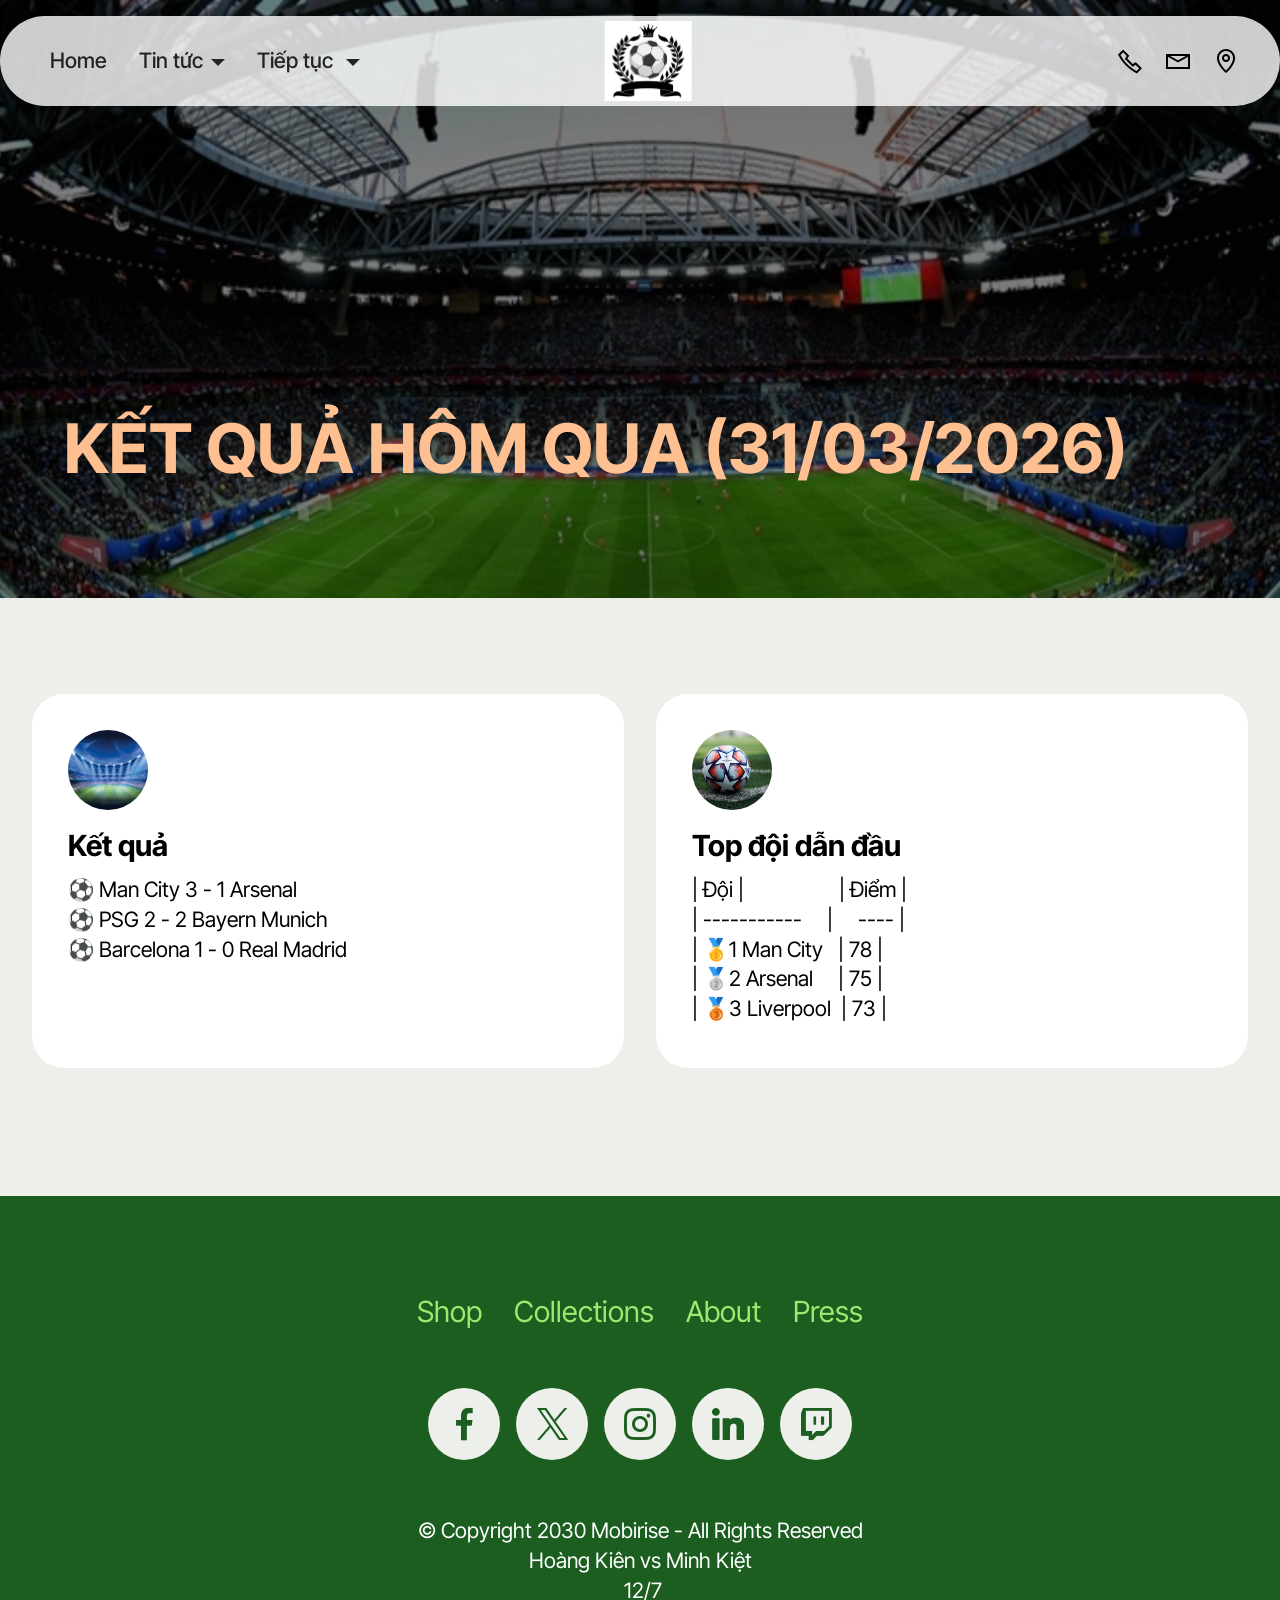
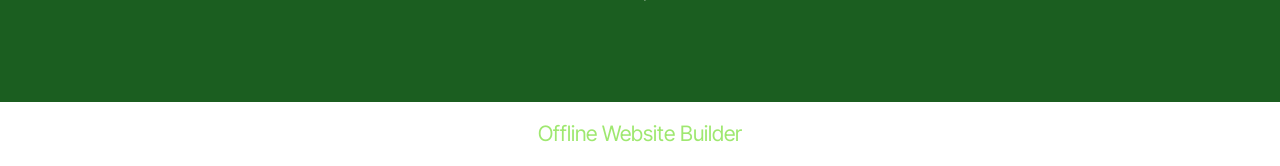
<file: page3.html>
<!DOCTYPE html>
<html  >
<head>
  <!-- Site made with Mobirise Website Builder v6.1.12, https://mobirise.com -->
  <meta charset="UTF-8">
  <meta http-equiv="X-UA-Compatible" content="IE=edge">
  <meta name="generator" content="Mobirise v6.1.12, mobirise.com">
  <meta name="viewport" content="width=device-width, initial-scale=1, minimum-scale=1">
  <link rel="shortcut icon" href="assets/images/anh-mo-ta.jpg" type="image/x-icon">
  <meta name="description" content="">
  
  
  <title>Page 3</title>
  <link rel="stylesheet" href="assets/web/assets/mobirise-icons2/mobirise2.css">
  <link rel="stylesheet" href="assets/bootstrap/css/bootstrap.min.css">
  <link rel="stylesheet" href="assets/parallax/jarallax.css">
  <link rel="stylesheet" href="assets/dropdown/css/style.css">
  <link rel="stylesheet" href="assets/socicon/css/styles.css">
  <link rel="stylesheet" href="assets/theme/css/style.css">
  <link rel="preload" href="https://fonts.googleapis.com/css2?family=Inter+Tight:wght@400;700&display=swap&display=swap" as="style" onload="this.onload=null;this.rel='stylesheet'">
  <noscript><link rel="stylesheet" href="https://fonts.googleapis.com/css2?family=Inter+Tight:wght@400;700&display=swap&display=swap"></noscript>
  <link rel="preload" as="style" href="assets/mobirise/css/mbr-additional.css?v=MxMQm3"><link rel="stylesheet" href="assets/mobirise/css/mbr-additional.css?v=MxMQm3" type="text/css">

  
  
  
</head>
<body>
  
  <section data-bs-version="5.1" class="menu menu3 cid-vfuJh0VTek" once="menu" id="menu03-8">
	

	<nav class="navbar navbar-dropdown navbar-fixed-top navbar-expand-lg">
		<div class="container">
			<div class="navbar-brand">
				<span class="navbar-logo">
					<a href="https://mobiri.se">
						<img src="assets/images/anh-mo-ta.jpg" alt="Mobirise Website Builder" style="height: 5rem;">
					</a>
				</span>
				
			</div>
			<button class="navbar-toggler" type="button" data-toggle="collapse" data-bs-toggle="collapse" data-target="#navbarSupportedContent" data-bs-target="#navbarSupportedContent" aria-controls="navbarNavAltMarkup" aria-expanded="false" aria-label="Toggle navigation">
				<div class="hamburger">
					<span></span>
					<span></span>
					<span></span>
					<span></span>
				</div>
			</button>
			<div class="collapse navbar-collapse" id="navbarSupportedContent">
				<ul class="navbar-nav nav-dropdown nav-right" data-app-modern-menu="true"><li class="nav-item">
						<a class="nav-link link text-black text-primary display-4" href="index.html">Home</a>
					</li>
					<li class="nav-item dropdown">
						<a class="nav-link link text-black text-primary dropdown-toggle display-4" href="page1.html" aria-expanded="false" data-toggle="dropdown-submenu" data-bs-toggle="dropdown" data-bs-auto-close="outside">Tin tức</a><div class="dropdown-menu" aria-labelledby="dropdown-826"><a class="text-black show text-primary dropdown-item display-4" href="page1.html">TIN TỨC BÓNG ĐÁ</a><a class="text-black show text-primary dropdown-item display-4" href="page2.html">LỊCH THI ĐẤU</a></div>
					</li>
					<li class="nav-item dropdown"><a class="nav-link link text-black text-primary dropdown-toggle display-4" href="page4.html" data-toggle="dropdown-submenu" data-bs-toggle="dropdown" data-bs-auto-close="outside" aria-expanded="true">Tiếp tục&nbsp;</a><div class="dropdown-menu" aria-labelledby="dropdown-553"><a class="text-black text-primary dropdown-item display-4" href="page3.html">KẾT QUẢ &amp; BẢNG XẾP HẠNG</a><a class="text-black text-primary dropdown-item display-4" href="page4.html">LIÊN HỆ / CỘNG ĐỒNG</a></div></li></ul>
				<div class="icons-menu">
					<a class="iconfont-wrapper" href="https://mobiri.se">
						<span class="p-2 mbr-iconfont mobi-mbri-phone mobi-mbri"></span>
					</a>
					<a class="iconfont-wrapper" href="https://mobiri.se">
						<span class="p-2 mbr-iconfont mobi-mbri-letter mobi-mbri"></span>
					</a>
					<a class="iconfont-wrapper" href="https://mobiri.se">
						<span class="p-2 mbr-iconfont mobi-mbri-map-pin mobi-mbri"></span>
					</a>
					
				</div>
				
			</div>
		</div>
	</nav>
</section>

<section data-bs-version="5.1" class="header18 cid-vfuZqJoJFe mbr-parallax-background" id="header18-l">
  

  <div class="mbr-overlay" style="opacity: 0.5; background-color: rgb(0, 0, 0);"></div>
  <div class="container-fluid">
    <div class="row">
      <div class="content-wrap col-12 col-md-12">
        <h1 class="mbr-section-title mbr-fonts-style mbr-white mb-4 display-1">
          <strong><br>KẾT QUẢ HÔM QUA (31/03/2026)</strong></h1>
        
        
        
      </div>
    </div>
  </div>
</section>

<section data-bs-version="5.1" class="start features20 cid-vfv0KMtciZ" id="features020-m">
	

	
	
	<div class="container">
		
		<div class="row">
			<div class="item features-without-image col-12 col-md-6 col-lg-6 item-mb">
				<div class="item-wrapper">
					<div class="card-box align-left">
						<div class="img-wrapper mb-3">
							<img src="assets/images/hinh-nen-san-bong-dep-banner.jpg" alt="">
						</div>
						<h5 class="card-title mbr-fonts-style display-5">
							<strong>Kết quả</strong></h5>
						<p class="card-text mbr-fonts-style display-7">⚽ Man City   3 - 1   Arsenal  
<br>⚽ PSG        2 - 2   Bayern Munich  
<br>⚽ Barcelona  1 - 0   Real Madrid&nbsp;&nbsp;</p>
					</div>
				</div>
			</div>
			<div class="item features-without-image col-12 col-md-6 col-lg-6 item-mb">
				<div class="item-wrapper">
					<div class="card-box align-left">
						<div class="img-wrapper mb-3">
							<img src="assets/images/cach-chon-bong-da-theo-size-38-820f375df1d04b8f87c4e85b5e6f13d1.jpg" alt="">
						</div>
						<h5 class="card-title mbr-fonts-style display-5">
							<strong>Top đội dẫn đầu</strong></h5>
						<p class="card-text mbr-fonts-style display-7">| Đội         |&nbsp; &nbsp; &nbsp; &nbsp; &nbsp; &nbsp; &nbsp; &nbsp; &nbsp; &nbsp;| Điểm |
<br>| -----------&nbsp; &nbsp; &nbsp;|&nbsp; &nbsp; &nbsp;---- |
<br>| 🥇1 Man City&nbsp; &nbsp;| 78   |
<br>| 🥈2 Arsenal&nbsp; &nbsp; &nbsp;| 75   |
<br>| 🥉3 Liverpool&nbsp; | 73   |&nbsp;<br></p>
					</div>
				</div>
			</div>
			
		</div>
	</div>
</section>

<section data-bs-version="5.1" class="footer3 cid-vfuJge9HBF" once="footers" id="footer03-9">

        

    

    <div class="container">
        <div class="row">
            <div class="row-links">
                <ul class="header-menu">
                  
                  
                  
                  
                <li class="header-menu-item mbr-fonts-style display-5">
                    <a href="#" class="text-primary">Shop</a>
                  </li><li class="header-menu-item mbr-fonts-style display-5">
                    <a href="#" class="text-primary">Collections</a>
                  </li><li class="header-menu-item mbr-fonts-style display-5">
                    <a href="#" class="text-primary">About</a>
                  </li><li class="header-menu-item mbr-fonts-style display-5">
                    <a href="#" class="text-primary">Press</a>
                  </li></ul>
              </div>

            <div class="col-12 mt-4">
                <div class="social-row">
                    <div class="soc-item">
                        <a href="https://mobiri.se/" target="_blank">
                            <span class="mbr-iconfont socicon socicon-facebook display-7"></span>
                        </a>
                    </div>
                    <div class="soc-item">
                        <a href="https://mobiri.se/" target="_blank">
                            <span class="mbr-iconfont socicon-twitter socicon"></span>
                        </a>
                    </div>
                    <div class="soc-item">
                        <a href="https://mobiri.se/" target="_blank">
                            <span class="mbr-iconfont socicon-instagram socicon"></span>
                        </a>
                    </div>
                    <div class="soc-item">
                        <a href="https://mobiri.se/" target="_blank">
                            <span class="mbr-iconfont socicon socicon-linkedin"></span>
                        </a>
                    </div>
                    <div class="soc-item">
                        <a href="https://mobiri.se/" target="_blank">
                            <span class="mbr-iconfont socicon socicon-twitch"></span>
                        </a>
                    </div>
                </div>
            </div>
            <div class="col-12 mt-5">
                <p class="mbr-fonts-style copyright display-7">
                    © Copyright 2030 Mobirise - All Rights Reserved<br>Hoàng Kiên vs Minh Kiệt
<br>&nbsp;12/7<br>
                </p>
            </div>
        </div>
    </div>
</section><section class="display-7" style="padding: 0;align-items: center;justify-content: center;flex-wrap: wrap;    align-content: center;display: flex;position: relative;height: 4rem;"><a href="https://mobiri.se/" style="flex: 1 1;height: 4rem;position: absolute;width: 100%;z-index: 1;"><img alt="" style="height: 4rem;" src="[data-uri]"></a><p style="margin: 0;text-align: center;" class="display-7">&#8204;</p><a style="z-index:1" href="https://mobirise.com/offline-website-builder.html">Offline Website Builder</a></section><script src="assets/bootstrap/js/bootstrap.bundle.min.js"></script>  <script src="assets/parallax/jarallax.js"></script>  <script src="assets/smoothscroll/smooth-scroll.js"></script>  <script src="assets/ytplayer/index.js"></script>  <script src="assets/dropdown/js/navbar-dropdown.js"></script>  <script src="assets/theme/js/script.js"></script>  
  
  
</body>
</html>
</file>
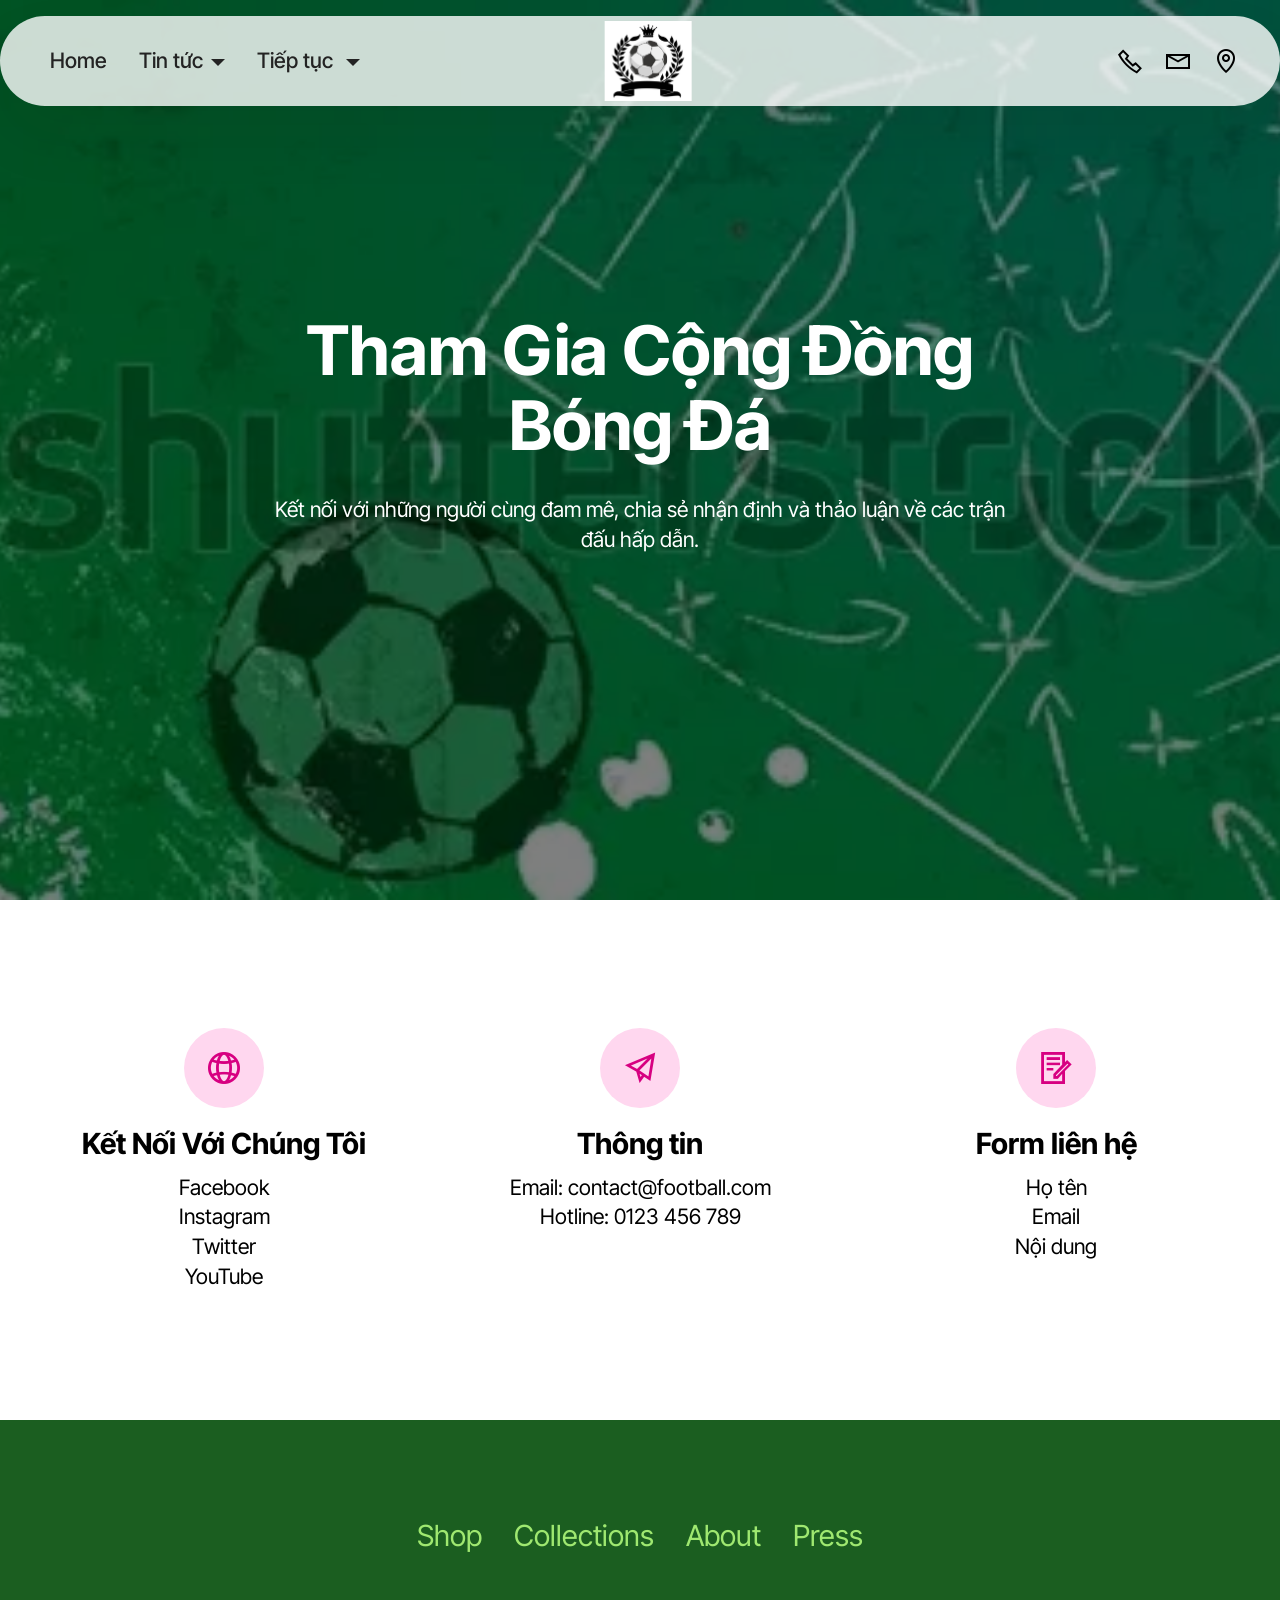
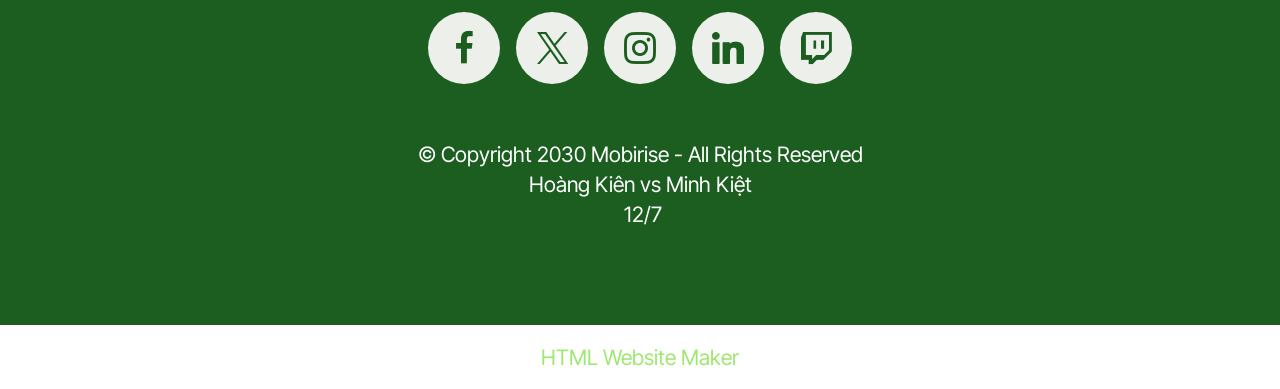
<file: page4.html>
<!DOCTYPE html>
<html  >
<head>
  <!-- Site made with Mobirise Website Builder v6.1.12, https://mobirise.com -->
  <meta charset="UTF-8">
  <meta http-equiv="X-UA-Compatible" content="IE=edge">
  <meta name="generator" content="Mobirise v6.1.12, mobirise.com">
  <meta name="viewport" content="width=device-width, initial-scale=1, minimum-scale=1">
  <link rel="shortcut icon" href="assets/images/anh-mo-ta.jpg" type="image/x-icon">
  <meta name="description" content="">
  
  
  <title>Page 4</title>
  <link rel="stylesheet" href="assets/web/assets/mobirise-icons2/mobirise2.css">
  <link rel="stylesheet" href="assets/bootstrap/css/bootstrap.min.css">
  <link rel="stylesheet" href="assets/dropdown/css/style.css">
  <link rel="stylesheet" href="assets/socicon/css/styles.css">
  <link rel="stylesheet" href="assets/theme/css/style.css">
  <link rel="preload" href="https://fonts.googleapis.com/css2?family=Inter+Tight:wght@400;700&display=swap&display=swap" as="style" onload="this.onload=null;this.rel='stylesheet'">
  <noscript><link rel="stylesheet" href="https://fonts.googleapis.com/css2?family=Inter+Tight:wght@400;700&display=swap&display=swap"></noscript>
  <link rel="preload" as="style" href="assets/mobirise/css/mbr-additional.css?v=Fr205Z"><link rel="stylesheet" href="assets/mobirise/css/mbr-additional.css?v=Fr205Z" type="text/css">

  
  
  
</head>
<body>
  
  <section data-bs-version="5.1" class="menu menu3 cid-vfuJh0VTek" once="menu" id="menu03-a">
	

	<nav class="navbar navbar-dropdown navbar-fixed-top navbar-expand-lg">
		<div class="container">
			<div class="navbar-brand">
				<span class="navbar-logo">
					<a href="https://mobiri.se">
						<img src="assets/images/anh-mo-ta.jpg" alt="Mobirise Website Builder" style="height: 5rem;">
					</a>
				</span>
				
			</div>
			<button class="navbar-toggler" type="button" data-toggle="collapse" data-bs-toggle="collapse" data-target="#navbarSupportedContent" data-bs-target="#navbarSupportedContent" aria-controls="navbarNavAltMarkup" aria-expanded="false" aria-label="Toggle navigation">
				<div class="hamburger">
					<span></span>
					<span></span>
					<span></span>
					<span></span>
				</div>
			</button>
			<div class="collapse navbar-collapse" id="navbarSupportedContent">
				<ul class="navbar-nav nav-dropdown nav-right" data-app-modern-menu="true"><li class="nav-item">
						<a class="nav-link link text-black text-primary display-4" href="index.html">Home</a>
					</li>
					<li class="nav-item dropdown">
						<a class="nav-link link text-black text-primary dropdown-toggle display-4" href="page1.html" aria-expanded="false" data-toggle="dropdown-submenu" data-bs-toggle="dropdown" data-bs-auto-close="outside">Tin tức</a><div class="dropdown-menu" aria-labelledby="dropdown-826"><a class="text-black show text-primary dropdown-item display-4" href="page1.html">TIN TỨC BÓNG ĐÁ</a><a class="text-black show text-primary dropdown-item display-4" href="page2.html">LỊCH THI ĐẤU</a></div>
					</li>
					<li class="nav-item dropdown"><a class="nav-link link text-black text-primary dropdown-toggle display-4" href="page4.html" data-toggle="dropdown-submenu" data-bs-toggle="dropdown" data-bs-auto-close="outside" aria-expanded="true">Tiếp tục&nbsp;</a><div class="dropdown-menu" aria-labelledby="dropdown-553"><a class="text-black text-primary dropdown-item display-4" href="page3.html">KẾT QUẢ &amp; BẢNG XẾP HẠNG</a><a class="text-black text-primary dropdown-item display-4" href="page4.html">LIÊN HỆ / CỘNG ĐỒNG</a></div></li></ul>
				<div class="icons-menu">
					<a class="iconfont-wrapper" href="https://mobiri.se">
						<span class="p-2 mbr-iconfont mobi-mbri-phone mobi-mbri"></span>
					</a>
					<a class="iconfont-wrapper" href="https://mobiri.se">
						<span class="p-2 mbr-iconfont mobi-mbri-letter mobi-mbri"></span>
					</a>
					<a class="iconfont-wrapper" href="https://mobiri.se">
						<span class="p-2 mbr-iconfont mobi-mbri-map-pin mobi-mbri"></span>
					</a>
					
				</div>
				
			</div>
		</div>
	</nav>
</section>

<section data-bs-version="5.1" class="header09 startm5 cid-vfv2oX5h64 mbr-fullscreen" id="header09-n">	
    
	<div class="mbr-overlay" style="opacity: 0.5; background-color: rgb(0, 0, 0);"></div>
	
	<div class="container-fluid">
		<div class="row">
			<div class="content-wrap col-12 col-md-8">
				<h1 class="mbr-section-title mbr-fonts-style mbr-white mb-4 display-1"><strong>Tham Gia Cộng Đồng Bóng Đá</strong></h1>
				
				<p class="mbr-fonts-style mbr-text mbr-white mb-4 display-7">
					Kết nối với những người cùng đam mê, chia sẻ nhận định và thảo luận về các trận đấu hấp dẫn.
				</p>
				
			</div>
		</div>
	</div>
</section>

<section data-bs-version="5.1" class="features10 cid-vfv2PlQ5eY" id="features010-p">
  

  
  
  <div class="container">
    
    <div class="row">
      <div class="item features-without-image col-12 col-md-6 col-lg-4">
        <div class="item-wrapper">
          <div class="card-box align-left">
            <div class="iconfont-wrapper mb-3">
              <span class="mbr-iconfont mobi-mbri-globe-2 mobi-mbri"></span>
            </div>
            <h5 class="card-title mbr-fonts-style display-5"><strong>Kết Nối Với Chúng Tôi</strong></h5>
            <p class="card-text mbr-fonts-style mb-3 display-7">Facebook<br>Instagram<br>Twitter<br>YouTube</p>
            
          </div>
        </div>
      </div>
      <div class="item features-without-image col-12 col-md-6 col-lg-4">
        <div class="item-wrapper">
          <div class="card-box align-left">
            <div class="iconfont-wrapper mb-3">
              <span class="mbr-iconfont mobi-mbri-paper-plane mobi-mbri"></span>
            </div>
            <h5 class="card-title mbr-fonts-style display-5"><strong>Thông tin</strong></h5>
            <p class="card-text mbr-fonts-style mb-3 display-7">Email: contact@football.com<br>Hotline: 0123 456 789</p>
            
          </div>
        </div>
      </div>
      <div class="item features-without-image col-12 col-md-6 col-lg-4">
        <div class="item-wrapper">
          <div class="card-box align-left">
            <div class="iconfont-wrapper mb-3">
              <span class="mbr-iconfont mobi-mbri-contact-form mobi-mbri"></span>
            </div>
            <h5 class="card-title mbr-fonts-style display-5"><strong>Form liên hệ</strong></h5>
            <p class="card-text mbr-fonts-style mb-3 display-7">Họ tên<br>Email<br>Nội dung</p>
            
          </div>
        </div>
      </div>
    </div>
  </div>
</section>

<section data-bs-version="5.1" class="footer3 cid-vfuJge9HBF" once="footers" id="footer03-b">

        

    

    <div class="container">
        <div class="row">
            <div class="row-links">
                <ul class="header-menu">
                  
                  
                  
                  
                <li class="header-menu-item mbr-fonts-style display-5">
                    <a href="#" class="text-primary">Shop</a>
                  </li><li class="header-menu-item mbr-fonts-style display-5">
                    <a href="#" class="text-primary">Collections</a>
                  </li><li class="header-menu-item mbr-fonts-style display-5">
                    <a href="#" class="text-primary">About</a>
                  </li><li class="header-menu-item mbr-fonts-style display-5">
                    <a href="#" class="text-primary">Press</a>
                  </li></ul>
              </div>

            <div class="col-12 mt-4">
                <div class="social-row">
                    <div class="soc-item">
                        <a href="https://mobiri.se/" target="_blank">
                            <span class="mbr-iconfont socicon socicon-facebook display-7"></span>
                        </a>
                    </div>
                    <div class="soc-item">
                        <a href="https://mobiri.se/" target="_blank">
                            <span class="mbr-iconfont socicon-twitter socicon"></span>
                        </a>
                    </div>
                    <div class="soc-item">
                        <a href="https://mobiri.se/" target="_blank">
                            <span class="mbr-iconfont socicon-instagram socicon"></span>
                        </a>
                    </div>
                    <div class="soc-item">
                        <a href="https://mobiri.se/" target="_blank">
                            <span class="mbr-iconfont socicon socicon-linkedin"></span>
                        </a>
                    </div>
                    <div class="soc-item">
                        <a href="https://mobiri.se/" target="_blank">
                            <span class="mbr-iconfont socicon socicon-twitch"></span>
                        </a>
                    </div>
                </div>
            </div>
            <div class="col-12 mt-5">
                <p class="mbr-fonts-style copyright display-7">
                    © Copyright 2030 Mobirise - All Rights Reserved<br>Hoàng Kiên vs Minh Kiệt
<br>&nbsp;12/7<br>
                </p>
            </div>
        </div>
    </div>
</section><section class="display-7" style="padding: 0;align-items: center;justify-content: center;flex-wrap: wrap;    align-content: center;display: flex;position: relative;height: 4rem;"><a href="https://mobiri.se/" style="flex: 1 1;height: 4rem;position: absolute;width: 100%;z-index: 1;"><img alt="" style="height: 4rem;" src="[data-uri]"></a><p style="margin: 0;text-align: center;" class="display-7">&#8204;</p><a style="z-index:1" href="https://mobirise.com/html-builder.html">HTML Website Maker</a></section><script src="assets/bootstrap/js/bootstrap.bundle.min.js"></script>  <script src="assets/smoothscroll/smooth-scroll.js"></script>  <script src="assets/ytplayer/index.js"></script>  <script src="assets/dropdown/js/navbar-dropdown.js"></script>  <script src="assets/theme/js/script.js"></script>  
  
  
</body>
</html>
</file>
<file: assets/web/assets/mobirise-icons2/mobirise2.css>
@font-face {
  font-family: 'Moririse2';
  font-display: swap;
  src:  url('mobirise2.eot?f2bix4');
  src:  url('mobirise2.eot?f2bix4#iefix') format('embedded-opentype'),
    url('mobirise2.woff2?f2bix4') format('woff2'),
    url('mobirise2.woff?f2bix4') format('woff'),
    url('mobirise2.ttf?f2bix4') format('truetype'),
    url('mobirise2.svg?f2bix4#mobirise2') format('svg');
  font-weight: normal;
  font-style: normal;
}

[class^="mobi-"], [class*=" mobi-"] {
  /* use !important to prevent issues with browser extensions that change fonts */
  font-family: 'Moririse2' !important;
  speak: none;
  font-style: normal;
  font-weight: normal;
  font-variant: normal;
  text-transform: none;
  line-height: 1;

  /* Better Font Rendering =========== */
  -webkit-font-smoothing: antialiased;
  -moz-osx-font-smoothing: grayscale;
}

.mobi-mbri-add-submenu:before {
  content: "\e900";
}
.mobi-mbri-alert:before {
  content: "\e901";
}
.mobi-mbri-align-center:before {
  content: "\e902";
}
.mobi-mbri-align-justify:before {
  content: "\e903";
}
.mobi-mbri-align-left:before {
  content: "\e904";
}
.mobi-mbri-align-right:before {
  content: "\e905";
}
.mobi-mbri-android:before {
  content: "\e906";
}
.mobi-mbri-apple:before {
  content: "\e907";
}
.mobi-mbri-arrow-down:before {
  content: "\e908";
}
.mobi-mbri-arrow-next:before {
  content: "\e909";
}
.mobi-mbri-arrow-prev:before {
  content: "\e90a";
}
.mobi-mbri-arrow-up:before {
  content: "\e90b";
}
.mobi-mbri-bold:before {
  content: "\e90c";
}
.mobi-mbri-bookmark:before {
  content: "\e90d";
}
.mobi-mbri-bootstrap:before {
  content: "\e90e";
}
.mobi-mbri-briefcase:before {
  content: "\e90f";
}
.mobi-mbri-browse:before {
  content: "\e910";
}
.mobi-mbri-bulleted-list:before {
  content: "\e911";
}
.mobi-mbri-calendar:before {
  content: "\e912";
}
.mobi-mbri-camera:before {
  content: "\e913";
}
.mobi-mbri-cart-add:before {
  content: "\e914";
}
.mobi-mbri-cart-full:before {
  content: "\e915";
}
.mobi-mbri-cash:before {
  content: "\e916";
}
.mobi-mbri-change-style:before {
  content: "\e917";
}
.mobi-mbri-chat:before {
  content: "\e918";
}
.mobi-mbri-clock:before {
  content: "\e919";
}
.mobi-mbri-close:before {
  content: "\e91a";
}
.mobi-mbri-cloud:before {
  content: "\e91b";
}
.mobi-mbri-code:before {
  content: "\e91c";
}
.mobi-mbri-contact-form:before {
  content: "\e91d";
}
.mobi-mbri-credit-card:before {
  content: "\e91e";
}
.mobi-mbri-cursor-click:before {
  content: "\e91f";
}
.mobi-mbri-cust-feedback:before {
  content: "\e920";
}
.mobi-mbri-database:before {
  content: "\e921";
}
.mobi-mbri-delivery:before {
  content: "\e922";
}
.mobi-mbri-desktop:before {
  content: "\e923";
}
.mobi-mbri-devices:before {
  content: "\e924";
}
.mobi-mbri-down:before {
  content: "\e925";
}
.mobi-mbri-download-2:before {
  content: "\e926";
}
.mobi-mbri-download:before {
  content: "\e927";
}
.mobi-mbri-drag-n-drop-2:before {
  content: "\e928";
}
.mobi-mbri-drag-n-drop:before {
  content: "\e929";
}
.mobi-mbri-edit-2:before {
  content: "\e92a";
}
.mobi-mbri-edit:before {
  content: "\e92b";
}
.mobi-mbri-error:before {
  content: "\e92c";
}
.mobi-mbri-extension:before {
  content: "\e92d";
}
.mobi-mbri-features:before {
  content: "\e92e";
}
.mobi-mbri-file:before {
  content: "\e92f";
}
.mobi-mbri-flag:before {
  content: "\e930";
}
.mobi-mbri-folder:before {
  content: "\e931";
}
.mobi-mbri-gift:before {
  content: "\e932";
}
.mobi-mbri-github:before {
  content: "\e933";
}
.mobi-mbri-globe-2:before {
  content: "\e934";
}
.mobi-mbri-globe:before {
  content: "\e935";
}
.mobi-mbri-growing-chart:before {
  content: "\e936";
}
.mobi-mbri-hearth:before {
  content: "\e937";
}
.mobi-mbri-help:before {
  content: "\e938";
}
.mobi-mbri-home:before {
  content: "\e939";
}
.mobi-mbri-hot-cup:before {
  content: "\e93a";
}
.mobi-mbri-idea:before {
  content: "\e93b";
}
.mobi-mbri-image-gallery:before {
  content: "\e93c";
}
.mobi-mbri-image-slider:before {
  content: "\e93d";
}
.mobi-mbri-info:before {
  content: "\e93e";
}
.mobi-mbri-italic:before {
  content: "\e93f";
}
.mobi-mbri-key:before {
  content: "\e940";
}
.mobi-mbri-laptop:before {
  content: "\e941";
}
.mobi-mbri-layers:before {
  content: "\e942";
}
.mobi-mbri-left-right:before {
  content: "\e943";
}
.mobi-mbri-left:before {
  content: "\e944";
}
.mobi-mbri-letter:before {
  content: "\e945";
}
.mobi-mbri-like:before {
  content: "\e946";
}
.mobi-mbri-link:before {
  content: "\e947";
}
.mobi-mbri-lock:before {
  content: "\e948";
}
.mobi-mbri-login:before {
  content: "\e949";
}
.mobi-mbri-logout:before {
  content: "\e94a";
}
.mobi-mbri-magic-stick:before {
  content: "\e94b";
}
.mobi-mbri-map-pin:before {
  content: "\e94c";
}
.mobi-mbri-menu:before {
  content: "\e94d";
}
.mobi-mbri-mobile-2:before {
  content: "\e94e";
}
.mobi-mbri-mobile-horizontal:before {
  content: "\e94f";
}
.mobi-mbri-mobile:before {
  content: "\e950";
}
.mobi-mbri-mobirise:before {
  content: "\e951";
}
.mobi-mbri-more-horizontal:before {
  content: "\e952";
}
.mobi-mbri-more-vertical:before {
  content: "\e953";
}
.mobi-mbri-music:before {
  content: "\e954";
}
.mobi-mbri-new-file:before {
  content: "\e955";
}
.mobi-mbri-numbered-list:before {
  content: "\e956";
}
.mobi-mbri-opened-folder:before {
  content: "\e957";
}
.mobi-mbri-pages:before {
  content: "\e958";
}
.mobi-mbri-paper-plane:before {
  content: "\e959";
}
.mobi-mbri-paperclip:before {
  content: "\e95a";
}
.mobi-mbri-phone:before {
  content: "\e95b";
}
.mobi-mbri-photo:before {
  content: "\e95c";
}
.mobi-mbri-photos:before {
  content: "\e95d";
}
.mobi-mbri-pin:before {
  content: "\e95e";
}
.mobi-mbri-play:before {
  content: "\e95f";
}
.mobi-mbri-plus:before {
  content: "\e960";
}
.mobi-mbri-preview:before {
  content: "\e961";
}
.mobi-mbri-print:before {
  content: "\e962";
}
.mobi-mbri-protect:before {
  content: "\e963";
}
.mobi-mbri-question:before {
  content: "\e964";
}
.mobi-mbri-quote-left:before {
  content: "\e965";
}
.mobi-mbri-quote-right:before {
  content: "\e966";
}
.mobi-mbri-redo:before {
  content: "\e967";
}
.mobi-mbri-refresh:before {
  content: "\e968";
}
.mobi-mbri-responsive-2:before {
  content: "\e969";
}
.mobi-mbri-responsive:before {
  content: "\e96a";
}
.mobi-mbri-right:before {
  content: "\e96b";
}
.mobi-mbri-rocket:before {
  content: "\e96c";
}
.mobi-mbri-sad-face:before {
  content: "\e96d";
}
.mobi-mbri-sale:before {
  content: "\e96e";
}
.mobi-mbri-save:before {
  content: "\e96f";
}
.mobi-mbri-search:before {
  content: "\e970";
}
.mobi-mbri-setting-2:before {
  content: "\e971";
}
.mobi-mbri-setting-3:before {
  content: "\e972";
}
.mobi-mbri-setting:before {
  content: "\e973";
}
.mobi-mbri-share:before {
  content: "\e974";
}
.mobi-mbri-shopping-bag:before {
  content: "\e975";
}
.mobi-mbri-shopping-basket:before {
  content: "\e976";
}
.mobi-mbri-shopping-cart:before {
  content: "\e977";
}
.mobi-mbri-sites:before {
  content: "\e978";
}
.mobi-mbri-smile-face:before {
  content: "\e979";
}
.mobi-mbri-speed:before {
  content: "\e97a";
}
.mobi-mbri-star:before {
  content: "\e97b";
}
.mobi-mbri-success:before {
  content: "\e97c";
}
.mobi-mbri-sun:before {
  content: "\e97d";
}
.mobi-mbri-sun2:before {
  content: "\e97e";
}
.mobi-mbri-tablet-vertical:before {
  content: "\e97f";
}
.mobi-mbri-tablet:before {
  content: "\e980";
}
.mobi-mbri-target:before {
  content: "\e981";
}
.mobi-mbri-timer:before {
  content: "\e982";
}
.mobi-mbri-to-ftp:before {
  content: "\e983";
}
.mobi-mbri-to-local-drive:before {
  content: "\e984";
}
.mobi-mbri-touch-swipe:before {
  content: "\e985";
}
.mobi-mbri-touch:before {
  content: "\e986";
}
.mobi-mbri-trash:before {
  content: "\e987";
}
.mobi-mbri-underline:before {
  content: "\e988";
}
.mobi-mbri-undo:before {
  content: "\e989";
}
.mobi-mbri-unlink:before {
  content: "\e98a";
}
.mobi-mbri-unlock:before {
  content: "\e98b";
}
.mobi-mbri-up-down:before {
  content: "\e98c";
}
.mobi-mbri-up:before {
  content: "\e98d";
}
.mobi-mbri-update:before {
  content: "\e98e";
}
.mobi-mbri-upload-2:before {
  content: "\e98f";
}
.mobi-mbri-upload:before {
  content: "\e990";
}
.mobi-mbri-user-2:before {
  content: "\e991";
}
.mobi-mbri-user:before {
  content: "\e992";
}
.mobi-mbri-users:before {
  content: "\e993";
}
.mobi-mbri-video-play:before {
  content: "\e994";
}
.mobi-mbri-video:before {
  content: "\e995";
}
.mobi-mbri-watch:before {
  content: "\e996";
}
.mobi-mbri-website-theme-2:before {
  content: "\e997";
}
.mobi-mbri-website-theme:before {
  content: "\e998";
}
.mobi-mbri-wifi:before {
  content: "\e999";
}
.mobi-mbri-windows:before {
  content: "\e99a";
}
.mobi-mbri-zoom-in:before {
  content: "\e99b";
}
.mobi-mbri-zoom-out:before {
  content: "\e99c";
}
</file>
<file: assets/parallax/jarallax.css>
.jarallax {
    position: relative;
    z-index: 0;
}
.jarallax > .jarallax-img {
    position: absolute;
    object-fit: cover;
    /* support for plugin https://github.com/bfred-it/object-fit-images */
    font-family: 'object-fit: cover;';
    top: 0;
    left: 0;
    width: 100%;
    height: 100%;
    z-index: -1;
}
</file>
<file: assets/dropdown/css/style.css>
.navbar-dropdown {
  left: 0;
  padding: 0;
  position: absolute;
  right: 0;
  top: 0;
  transition: all 0.45s ease;
  z-index: 1030;
  background: #282828; }
  .navbar-dropdown .navbar-logo {
    margin-right: 0.8rem;
    transition: margin 0.3s ease-in-out;
    vertical-align: middle; }
    .navbar-dropdown .navbar-logo img {
      height: 3.125rem;
      transition: all 0.3s ease-in-out; }
    .navbar-dropdown .navbar-logo.mbr-iconfont {
      font-size: 3.125rem;
      line-height: 3.125rem; }
  .navbar-dropdown .navbar-caption {
    font-weight: 700;
    white-space: normal;
    vertical-align: -4px;
    line-height: 3.125rem !important; }
    .navbar-dropdown .navbar-caption, .navbar-dropdown .navbar-caption:hover {
      color: inherit;
      text-decoration: none; }
  .navbar-dropdown .mbr-iconfont + .navbar-caption {
    vertical-align: -1px; }
  .navbar-dropdown.navbar-fixed-top {
    position: fixed; }
  .navbar-dropdown .navbar-brand span {
    vertical-align: -4px; }
  .navbar-dropdown.bg-color.transparent {
    background: none; }
  .navbar-dropdown.navbar-short .navbar-brand {
    padding: 0.625rem 0; }
    .navbar-dropdown.navbar-short .navbar-brand span {
      vertical-align: -1px; }
  .navbar-dropdown.navbar-short .navbar-caption {
    line-height: 2.375rem !important;
    vertical-align: -2px; }
  .navbar-dropdown.navbar-short .navbar-logo {
    margin-right: 0.5rem; }
    .navbar-dropdown.navbar-short .navbar-logo img {
      height: 2.375rem; }
    .navbar-dropdown.navbar-short .navbar-logo.mbr-iconfont {
      font-size: 2.375rem;
      line-height: 2.375rem; }
  .navbar-dropdown.navbar-short .mbr-table-cell {
    height: 3.625rem; }
  .navbar-dropdown .navbar-close {
    left: 0.6875rem;
    position: fixed;
    top: 0.75rem;
    z-index: 1000; }
  .navbar-dropdown .hamburger-icon {
    content: "";
    display: inline-block;
    vertical-align: middle;
    width: 16px;
    -webkit-box-shadow: 0 -6px 0 1px #282828,0 0 0 1px #282828,0 6px 0 1px #282828;
    -moz-box-shadow: 0 -6px 0 1px #282828,0 0 0 1px #282828,0 6px 0 1px #282828;
    box-shadow: 0 -6px 0 1px #282828,0 0 0 1px #282828,0 6px 0 1px #282828; }

.dropdown-menu .dropdown-toggle[data-toggle="dropdown-submenu"]::after {
  border-bottom: 0.35em solid transparent;
  border-left: 0.35em solid;
  border-right: 0;
  border-top: 0.35em solid transparent;
  margin-left: 0.3rem; }

.dropdown-menu .dropdown-item:focus {
  outline: 0; }

.nav-dropdown {
  font-size: 0.75rem;
  font-weight: 500;
  height: auto !important; }
  .nav-dropdown .nav-btn {
    padding-left: 1rem; }
  .nav-dropdown .link {
    margin: .667em 1.667em;
    font-weight: 500;
    padding: 0;
    transition: color .2s ease-in-out; }
    .nav-dropdown .link.dropdown-toggle {
      margin-right: 2.583em; }
      .nav-dropdown .link.dropdown-toggle::after {
        margin-left: .25rem;
        border-top: 0.35em solid;
        border-right: 0.35em solid transparent;
        border-left: 0.35em solid transparent;
        border-bottom: 0; }
      .nav-dropdown .link.dropdown-toggle[aria-expanded="true"] {
        margin: 0;
        padding: 0.667em 3.263em  0.667em 1.667em; }
  .nav-dropdown .link::after,
  .nav-dropdown .dropdown-item::after {
    color: inherit; }
  .nav-dropdown .btn {
    font-size: 0.75rem;
    font-weight: 700;
    letter-spacing: 0;
    margin-bottom: 0;
    padding-left: 1.25rem;
    padding-right: 1.25rem; }
  .nav-dropdown .dropdown-menu {
    border-radius: 0;
    border: 0;
    left: 0;
    margin: 0;
    padding-bottom: 1.25rem;
    padding-top: 1.25rem;
    position: relative; }
  .nav-dropdown .dropdown-submenu {
    margin-left: 0.125rem;
    top: 0; }
  .nav-dropdown .dropdown-item {
    font-weight: 500;
    line-height: 2;
    padding: 0.3846em 4.615em 0.3846em 1.5385em;
    position: relative;
    transition: color .2s ease-in-out, background-color .2s ease-in-out; }
    .nav-dropdown .dropdown-item::after {
      margin-top: -0.3077em;
      position: absolute;
      right: 1.1538em;
      top: 50%; }
    .nav-dropdown .dropdown-item:focus, .nav-dropdown .dropdown-item:hover {
      background: none; }

@media (max-width: 767px) {
  .nav-dropdown.navbar-toggleable-sm {
    bottom: 0;
    display: none;
    left: 0;
    overflow-x: hidden;
    position: fixed;
    top: 0;
    transform: translateX(-100%);
    -ms-transform: translateX(-100%);
    -webkit-transform: translateX(-100%);
    width: 18.75rem;
    z-index: 999; } }
.nav-dropdown.navbar-toggleable-xl {
  bottom: 0;
  display: none;
  left: 0;
  overflow-x: hidden;
  position: fixed;
  top: 0;
  transform: translateX(-100%);
  -ms-transform: translateX(-100%);
  -webkit-transform: translateX(-100%);
  width: 18.75rem;
  z-index: 999; }

.nav-dropdown-sm {
  display: block !important;
  overflow-x: hidden;
  overflow: auto;
  padding-top: 3.875rem; }
  .nav-dropdown-sm::after {
    content: "";
    display: block;
    height: 3rem;
    width: 100%; }
  .nav-dropdown-sm.collapse.in ~ .navbar-close {
    display: block !important; }
  .nav-dropdown-sm.collapsing, .nav-dropdown-sm.collapse.in {
    transform: translateX(0);
    -ms-transform: translateX(0);
    -webkit-transform: translateX(0);
    transition: all 0.25s ease-out;
    -webkit-transition: all 0.25s ease-out;
    background: #282828; }
  .nav-dropdown-sm.collapsing[aria-expanded="false"] {
    transform: translateX(-100%);
    -ms-transform: translateX(-100%);
    -webkit-transform: translateX(-100%); }
  .nav-dropdown-sm .nav-item {
    display: block;
    margin-left: 0 !important;
    padding-left: 0; }
  .nav-dropdown-sm .link,
  .nav-dropdown-sm .dropdown-item {
    border-top: 1px dotted rgba(255, 255, 255, 0.1);
    font-size: 0.8125rem;
    line-height: 1.6;
    margin: 0 !important;
    padding: 0.875rem 2.4rem 0.875rem 1.5625rem !important;
    position: relative;
    white-space: normal; }
    .nav-dropdown-sm .link:focus, .nav-dropdown-sm .link:hover,
    .nav-dropdown-sm .dropdown-item:focus,
    .nav-dropdown-sm .dropdown-item:hover {
      background: rgba(0, 0, 0, 0.2) !important;
      color: #c0a375; }
  .nav-dropdown-sm .nav-btn {
    position: relative;
    padding: 1.5625rem 1.5625rem 0 1.5625rem; }
    .nav-dropdown-sm .nav-btn::before {
      border-top: 1px dotted rgba(255, 255, 255, 0.1);
      content: "";
      left: 0;
      position: absolute;
      top: 0;
      width: 100%; }
    .nav-dropdown-sm .nav-btn + .nav-btn {
      padding-top: 0.625rem; }
      .nav-dropdown-sm .nav-btn + .nav-btn::before {
        display: none; }
  .nav-dropdown-sm .btn {
    padding: 0.625rem 0; }
  .nav-dropdown-sm .dropdown-toggle[data-toggle="dropdown-submenu"]::after {
    margin-left: .25rem;
    border-top: 0.35em solid;
    border-right: 0.35em solid transparent;
    border-left: 0.35em solid transparent;
    border-bottom: 0; }
  .nav-dropdown-sm .dropdown-toggle[data-toggle="dropdown-submenu"][aria-expanded="true"]::after {
    border-top: 0;
    border-right: 0.35em solid transparent;
    border-left: 0.35em solid transparent;
    border-bottom: 0.35em solid; }
  .nav-dropdown-sm .dropdown-menu {
    margin: 0;
    padding: 0;
    position: relative;
    top: 0;
    left: 0;
    width: 100%;
    border: 0;
    float: none;
    border-radius: 0;
    background: none; }
  .nav-dropdown-sm .dropdown-submenu {
    left: 100%;
    margin-left: 0.125rem;
    margin-top: -1.25rem;
    top: 0; }

.navbar-toggleable-sm .nav-dropdown .dropdown-menu {
  position: absolute; }

.navbar-toggleable-sm .nav-dropdown .dropdown-submenu {
  left: 100%;
  margin-left: 0.125rem;
  margin-top: -1.25rem;
  top: 0; }

.navbar-toggleable-sm.opened .nav-dropdown .dropdown-menu {
  position: relative; }

.navbar-toggleable-sm.opened .nav-dropdown .dropdown-submenu {
  left: 0;
  margin-left: 00rem;
  margin-top: 0rem;
  top: 0; }

.is-builder .nav-dropdown.collapsing {
  transition: none !important; }
</file>
<file: assets/socicon/css/styles.css>
@charset "UTF-8";

@font-face {
  font-family: 'Socicon';
  src:  url('../fonts/socicon.eot');
  src:  url('../fonts/socicon.eot?#iefix') format('embedded-opentype'),
    url('../fonts/socicon.woff2') format('woff2'),
    url('../fonts/socicon.ttf') format('truetype'),
    url('../fonts/socicon.woff') format('woff'),
    url('../fonts/socicon.svg#socicon') format('svg');
  font-weight: normal;
  font-style: normal;
  font-display: swap;
}

[data-icon]:before {
  font-family: "socicon" !important;
  content: attr(data-icon);
  font-style: normal !important;
  font-weight: normal !important;
  font-variant: normal !important;
  text-transform: none !important;
  speak: none;
  line-height: 1;
  -webkit-font-smoothing: antialiased;
  -moz-osx-font-smoothing: grayscale;
}

[class^="socicon-"], [class*=" socicon-"] {
  /* use !important to prevent issues with browser extensions that change fonts */
  font-family: 'Socicon' !important;
  speak: none;
  font-style: normal;
  font-weight: normal;
  font-variant: normal;
  text-transform: none;
  line-height: 1;

  /* Better Font Rendering =========== */
  -webkit-font-smoothing: antialiased;
  -moz-osx-font-smoothing: grayscale;
}

.socicon-500px:before {
  content: "\e000";
}
.socicon-8tracks:before {
  content: "\e001";
}
.socicon-airbnb:before {
  content: "\e002";
}
.socicon-alliance:before {
  content: "\e003";
}
.socicon-amazon:before {
  content: "\e004";
}
.socicon-amplement:before {
  content: "\e005";
}
.socicon-android:before {
  content: "\e006";
}
.socicon-angellist:before {
  content: "\e007";
}
.socicon-apple:before {
  content: "\e008";
}
.socicon-appnet:before {
  content: "\e009";
}
.socicon-baidu:before {
  content: "\e00a";
}
.socicon-bandcamp:before {
  content: "\e00b";
}
.socicon-battlenet:before {
  content: "\e00c";
}
.socicon-mixer:before {
  content: "\e00d";
}
.socicon-bebee:before {
  content: "\e00e";
}
.socicon-bebo:before {
  content: "\e00f";
}
.socicon-behance:before {
  content: "\e010";
}
.socicon-blizzard:before {
  content: "\e011";
}
.socicon-blogger:before {
  content: "\e012";
}
.socicon-buffer:before {
  content: "\e013";
}
.socicon-chrome:before {
  content: "\e014";
}
.socicon-coderwall:before {
  content: "\e015";
}
.socicon-curse:before {
  content: "\e016";
}
.socicon-dailymotion:before {
  content: "\e017";
}
.socicon-deezer:before {
  content: "\e018";
}
.socicon-delicious:before {
  content: "\e019";
}
.socicon-deviantart:before {
  content: "\e01a";
}
.socicon-diablo:before {
  content: "\e01b";
}
.socicon-digg:before {
  content: "\e01c";
}
.socicon-discord:before {
  content: "\e01d";
}
.socicon-disqus:before {
  content: "\e01e";
}
.socicon-douban:before {
  content: "\e01f";
}
.socicon-draugiem:before {
  content: "\e020";
}
.socicon-dribbble:before {
  content: "\e021";
}
.socicon-drupal:before {
  content: "\e022";
}
.socicon-ebay:before {
  content: "\e023";
}
.socicon-ello:before {
  content: "\e024";
}
.socicon-endomodo:before {
  content: "\e025";
}
.socicon-envato:before {
  content: "\e026";
}
.socicon-etsy:before {
  content: "\e027";
}
.socicon-facebook:before {
  content: "\e028";
}
.socicon-feedburner:before {
  content: "\e029";
}
.socicon-filmweb:before {
  content: "\e02a";
}
.socicon-firefox:before {
  content: "\e02b";
}
.socicon-flattr:before {
  content: "\e02c";
}
.socicon-flickr:before {
  content: "\e02d";
}
.socicon-formulr:before {
  content: "\e02e";
}
.socicon-forrst:before {
  content: "\e02f";
}
.socicon-foursquare:before {
  content: "\e030";
}
.socicon-friendfeed:before {
  content: "\e031";
}
.socicon-github:before {
  content: "\e032";
}
.socicon-goodreads:before {
  content: "\e033";
}
.socicon-google:before {
  content: "\e034";
}
.socicon-googlescholar:before {
  content: "\e035";
}
.socicon-googlegroups:before {
  content: "\e036";
}
.socicon-googlephotos:before {
  content: "\e037";
}
.socicon-googleplus:before {
  content: "\e038";
}
.socicon-grooveshark:before {
  content: "\e039";
}
.socicon-hackerrank:before {
  content: "\e03a";
}
.socicon-hearthstone:before {
  content: "\e03b";
}
.socicon-hellocoton:before {
  content: "\e03c";
}
.socicon-heroes:before {
  content: "\e03d";
}
.socicon-smashcast:before {
  content: "\e03e";
}
.socicon-horde:before {
  content: "\e03f";
}
.socicon-houzz:before {
  content: "\e040";
}
.socicon-icq:before {
  content: "\e041";
}
.socicon-identica:before {
  content: "\e042";
}
.socicon-imdb:before {
  content: "\e043";
}
.socicon-instagram:before {
  content: "\e044";
}
.socicon-issuu:before {
  content: "\e045";
}
.socicon-istock:before {
  content: "\e046";
}
.socicon-itunes:before {
  content: "\e047";
}
.socicon-keybase:before {
  content: "\e048";
}
.socicon-lanyrd:before {
  content: "\e049";
}
.socicon-lastfm:before {
  content: "\e04a";
}
.socicon-line:before {
  content: "\e04b";
}
.socicon-linkedin:before {
  content: "\e04c";
}
.socicon-livejournal:before {
  content: "\e04d";
}
.socicon-lyft:before {
  content: "\e04e";
}
.socicon-macos:before {
  content: "\e04f";
}
.socicon-mail:before {
  content: "\e050";
}
.socicon-medium:before {
  content: "\e051";
}
.socicon-meetup:before {
  content: "\e052";
}
.socicon-mixcloud:before {
  content: "\e053";
}
.socicon-modelmayhem:before {
  content: "\e054";
}
.socicon-mumble:before {
  content: "\e055";
}
.socicon-myspace:before {
  content: "\e056";
}
.socicon-newsvine:before {
  content: "\e057";
}
.socicon-nintendo:before {
  content: "\e058";
}
.socicon-npm:before {
  content: "\e059";
}
.socicon-odnoklassniki:before {
  content: "\e05a";
}
.socicon-openid:before {
  content: "\e05b";
}
.socicon-opera:before {
  content: "\e05c";
}
.socicon-outlook:before {
  content: "\e05d";
}
.socicon-overwatch:before {
  content: "\e05e";
}
.socicon-patreon:before {
  content: "\e05f";
}
.socicon-paypal:before {
  content: "\e060";
}
.socicon-periscope:before {
  content: "\e061";
}
.socicon-persona:before {
  content: "\e062";
}
.socicon-pinterest:before {
  content: "\e063";
}
.socicon-play:before {
  content: "\e064";
}
.socicon-player:before {
  content: "\e065";
}
.socicon-playstation:before {
  content: "\e066";
}
.socicon-pocket:before {
  content: "\e067";
}
.socicon-qq:before {
  content: "\e068";
}
.socicon-quora:before {
  content: "\e069";
}
.socicon-raidcall:before {
  content: "\e06a";
}
.socicon-ravelry:before {
  content: "\e06b";
}
.socicon-reddit:before {
  content: "\e06c";
}
.socicon-renren:before {
  content: "\e06d";
}
.socicon-researchgate:before {
  content: "\e06e";
}
.socicon-residentadvisor:before {
  content: "\e06f";
}
.socicon-reverbnation:before {
  content: "\e070";
}
.socicon-rss:before {
  content: "\e071";
}
.socicon-sharethis:before {
  content: "\e072";
}
.socicon-skype:before {
  content: "\e073";
}
.socicon-slideshare:before {
  content: "\e074";
}
.socicon-smugmug:before {
  content: "\e075";
}
.socicon-snapchat:before {
  content: "\e076";
}
.socicon-songkick:before {
  content: "\e077";
}
.socicon-soundcloud:before {
  content: "\e078";
}
.socicon-spotify:before {
  content: "\e079";
}
.socicon-stackexchange:before {
  content: "\e07a";
}
.socicon-stackoverflow:before {
  content: "\e07b";
}
.socicon-starcraft:before {
  content: "\e07c";
}
.socicon-stayfriends:before {
  content: "\e07d";
}
.socicon-steam:before {
  content: "\e07e";
}
.socicon-storehouse:before {
  content: "\e07f";
}
.socicon-strava:before {
  content: "\e080";
}
.socicon-streamjar:before {
  content: "\e081";
}
.socicon-stumbleupon:before {
  content: "\e082";
}
.socicon-swarm:before {
  content: "\e083";
}
.socicon-teamspeak:before {
  content: "\e084";
}
.socicon-teamviewer:before {
  content: "\e085";
}
.socicon-technorati:before {
  content: "\e086";
}
.socicon-telegram:before {
  content: "\e087";
}
.socicon-tripadvisor:before {
  content: "\e088";
}
.socicon-tripit:before {
  content: "\e089";
}
.socicon-triplej:before {
  content: "\e08a";
}
.socicon-tumblr:before {
  content: "\e08b";
}
.socicon-twitch:before {
  content: "\e08c";
}
.socicon-twitter:before {
  content: "\e08d";
}
.socicon-uber:before {
  content: "\e08e";
}
.socicon-ventrilo:before {
  content: "\e08f";
}
.socicon-viadeo:before {
  content: "\e090";
}
.socicon-viber:before {
  content: "\e091";
}
.socicon-viewbug:before {
  content: "\e092";
}
.socicon-vimeo:before {
  content: "\e093";
}
.socicon-vine:before {
  content: "\e094";
}
.socicon-vkontakte:before {
  content: "\e095";
}
.socicon-warcraft:before {
  content: "\e096";
}
.socicon-wechat:before {
  content: "\e097";
}
.socicon-weibo:before {
  content: "\e098";
}
.socicon-whatsapp:before {
  content: "\e099";
}
.socicon-wikipedia:before {
  content: "\e09a";
}
.socicon-windows:before {
  content: "\e09b";
}
.socicon-wordpress:before {
  content: "\e09c";
}
.socicon-wykop:before {
  content: "\e09d";
}
.socicon-xbox:before {
  content: "\e09e";
}
.socicon-xing:before {
  content: "\e09f";
}
.socicon-yahoo:before {
  content: "\e0a0";
}
.socicon-yammer:before {
  content: "\e0a1";
}
.socicon-yandex:before {
  content: "\e0a2";
}
.socicon-yelp:before {
  content: "\e0a3";
}
.socicon-younow:before {
  content: "\e0a4";
}
.socicon-youtube:before {
  content: "\e0a5";
}
.socicon-zapier:before {
  content: "\e0a6";
}
.socicon-zerply:before {
  content: "\e0a7";
}
.socicon-zomato:before {
  content: "\e0a8";
}
.socicon-zynga:before {
  content: "\e0a9";
}
.socicon-bluesky:before {
  content: "\e0aa";
}
.socicon-threads:before {
  content: "\e0ab";
}
.socicon-spreadshirt:before {
  content: "\e901";
}
.socicon-gamejolt:before {
  content: "\e902";
}
.socicon-trello:before {
  content: "\e903";
}
.socicon-tunein:before {
  content: "\e904";
}
.socicon-bloglovin:before {
  content: "\e905";
}
.socicon-gamewisp:before {
  content: "\e906";
}
.socicon-messenger:before {
  content: "\e907";
}
.socicon-pandora:before {
  content: "\e908";
}
.socicon-augment:before {
  content: "\e909";
}
.socicon-bitbucket:before {
  content: "\e90a";
}
.socicon-fyuse:before {
  content: "\e90b";
}
.socicon-yt-gaming:before {
  content: "\e90c";
}
.socicon-sketchfab:before {
  content: "\e90d";
}
.socicon-mobcrush:before {
  content: "\e90e";
}
.socicon-microsoft:before {
  content: "\e90f";
}
.socicon-realtor:before {
  content: "\e910";
}
.socicon-tidal:before {
  content: "\e911";
}
.socicon-qobuz:before {
  content: "\e912";
}
.socicon-natgeo:before {
  content: "\e913";
}
.socicon-mastodon:before {
  content: "\e914";
}
.socicon-unsplash:before {
  content: "\e915";
}
.socicon-homeadvisor:before {
  content: "\e916";
}
.socicon-angieslist:before {
  content: "\e917";
}
.socicon-codepen:before {
  content: "\e918";
}
.socicon-slack:before {
  content: "\e919";
}
.socicon-openaigym:before {
  content: "\e91a";
}
.socicon-logmein:before {
  content: "\e91b";
}
.socicon-fiverr:before {
  content: "\e91c";
}
.socicon-gotomeeting:before {
  content: "\e91d";
}
.socicon-aliexpress:before {
  content: "\e91e";
}
.socicon-guru:before {
  content: "\e91f";
}
.socicon-appstore:before {
  content: "\e920";
}
.socicon-homes:before {
  content: "\e921";
}
.socicon-zoom:before {
  content: "\e922";
}
.socicon-alibaba:before {
  content: "\e923";
}
.socicon-craigslist:before {
  content: "\e924";
}
.socicon-wix:before {
  content: "\e925";
}
.socicon-redfin:before {
  content: "\e926";
}
.socicon-googlecalendar:before {
  content: "\e927";
}
.socicon-shopify:before {
  content: "\e928";
}
.socicon-freelancer:before {
  content: "\e929";
}
.socicon-seedrs:before {
  content: "\e92a";
}
.socicon-bing:before {
  content: "\e92b";
}
.socicon-doodle:before {
  content: "\e92c";
}
.socicon-bonanza:before {
  content: "\e92d";
}
.socicon-squarespace:before {
  content: "\e92e";
}
.socicon-toptal:before {
  content: "\e92f";
}
.socicon-gust:before {
  content: "\e930";
}
.socicon-ask:before {
  content: "\e931";
}
.socicon-trulia:before {
  content: "\e932";
}
.socicon-loomly:before {
  content: "\e933";
}
.socicon-ghost:before {
  content: "\e934";
}
.socicon-upwork:before {
  content: "\e935";
}
.socicon-fundable:before {
  content: "\e936";
}
.socicon-booking:before {
  content: "\e937";
}
.socicon-googlemaps:before {
  content: "\e938";
}
.socicon-zillow:before {
  content: "\e939";
}
.socicon-niconico:before {
  content: "\e93a";
}
.socicon-toneden:before {
  content: "\e93b";
}
.socicon-crunchbase:before {
  content: "\e93c";
}
.socicon-homefy:before {
  content: "\e93d";
}
.socicon-calendly:before {
  content: "\e93e";
}
.socicon-livemaster:before {
  content: "\e93f";
}
.socicon-udemy:before {
  content: "\e940";
}
.socicon-codered:before {
  content: "\e941";
}
.socicon-origin:before {
  content: "\e942";
}
.socicon-nextdoor:before {
  content: "\e943";
}
.socicon-portfolio:before {
  content: "\e944";
}
.socicon-instructables:before {
  content: "\e945";
}
.socicon-gitlab:before {
  content: "\e946";
}
.socicon-hackernews:before {
  content: "\e947";
}
.socicon-smashwords:before {
  content: "\e948";
}
.socicon-kobo:before {
  content: "\e949";
}
.socicon-bookbub:before {
  content: "\e94a";
}
.socicon-mailru:before {
  content: "\e94b";
}
.socicon-moddb:before {
  content: "\e94c";
}
.socicon-indiedb:before {
  content: "\e94d";
}
.socicon-traxsource:before {
  content: "\e94e";
}
.socicon-gamefor:before {
  content: "\e94f";
}
.socicon-pixiv:before {
  content: "\e950";
}
.socicon-myanimelist:before {
  content: "\e951";
}
.socicon-blackberry:before {
  content: "\e952";
}
.socicon-wickr:before {
  content: "\e953";
}
.socicon-spip:before {
  content: "\e954";
}
.socicon-napster:before {
  content: "\e955";
}
.socicon-beatport:before {
  content: "\e956";
}
.socicon-hackerone:before {
  content: "\e957";
}
.socicon-internet:before {
  content: "\e958";
}
.socicon-ubuntu:before {
  content: "\e959";
}
.socicon-artstation:before {
  content: "\e95a";
}
.socicon-invision:before {
  content: "\e95b";
}
.socicon-torial:before {
  content: "\e95c";
}
.socicon-collectorz:before {
  content: "\e95d";
}
.socicon-seenthis:before {
  content: "\e95e";
}
.socicon-googleplaymusic:before {
  content: "\e95f";
}
.socicon-debian:before {
  content: "\e960";
}
.socicon-filmfreeway:before {
  content: "\e961";
}
.socicon-gnome:before {
  content: "\e962";
}
.socicon-itchio:before {
  content: "\e963";
}
.socicon-jamendo:before {
  content: "\e964";
}
.socicon-mix:before {
  content: "\e965";
}
.socicon-sharepoint:before {
  content: "\e966";
}
.socicon-tinder:before {
  content: "\e967";
}
.socicon-windguru:before {
  content: "\e968";
}
.socicon-cdbaby:before {
  content: "\e969";
}
.socicon-elementaryos:before {
  content: "\e96a";
}
.socicon-stage32:before {
  content: "\e96b";
}
.socicon-tiktok:before {
  content: "\e96c";
}
.socicon-gitter:before {
  content: "\e96d";
}
.socicon-letterboxd:before {
  content: "\e96e";
}
.socicon-threema:before {
  content: "\e96f";
}
.socicon-splice:before {
  content: "\e970";
}
.socicon-metapop:before {
  content: "\e971";
}
.socicon-naver:before {
  content: "\e972";
}
.socicon-remote:before {
  content: "\e973";
}
.socicon-flipboard:before {
  content: "\e974";
}
.socicon-googlehangouts:before {
  content: "\e975";
}
.socicon-dlive:before {
  content: "\e976";
}
.socicon-vsco:before {
  content: "\e977";
}
.socicon-stitcher:before {
  content: "\e978";
}
.socicon-avvo:before {
  content: "\e979";
}
.socicon-redbubble:before {
  content: "\e97a";
}
.socicon-society6:before {
  content: "\e97b";
}
.socicon-zazzle:before {
  content: "\e97c";
}
.socicon-eitaa:before {
  content: "\e97d";
}
.socicon-soroush:before {
  content: "\e97e";
}
.socicon-bale:before {
  content: "\e97f";
}
</file>
<file: assets/theme/css/style.css>
@charset "UTF-8";
section {
  background-color: #ffffff;
}

body {
  font-style: normal;
  line-height: 1.5;
  font-weight: 400;
  color: #232323;
  position: relative;
}

button {
  background-color: transparent;
  border-color: transparent;
}

.embla__button,
.carousel-control {
  background-color: #edefea !important;
  opacity: 0.8 !important;
  color: #464845 !important;
  border-color: #edefea !important;
}

.carousel .close,
.modalWindow .close {
  background-color: #edefea !important;
  color: #464845 !important;
  border-color: #edefea !important;
  opacity: 0.8 !important;
}

.carousel .close:hover,
.modalWindow .close:hover {
  opacity: 1 !important;
}

.carousel-indicators li {
  background-color: #edefea !important;
  border: 2px solid #464845 !important;
}

.carousel-indicators li:hover,
.carousel-indicators li:active {
  opacity: 0.8 !important;
}

.embla__button:hover,
.carousel-control:hover {
  background-color: #edefea !important;
  opacity: 1 !important;
}

.modalWindow-video-container {
  height: 80%;
}

section,
.container,
.container-fluid {
  position: relative;
  word-wrap: break-word;
}

a.mbr-iconfont:hover {
  text-decoration: none;
}

.article .lead p,
.article .lead ul,
.article .lead ol,
.article .lead pre,
.article .lead blockquote {
  margin-bottom: 0;
}

a {
  font-style: normal;
  font-weight: 400;
  cursor: pointer;
}
a, a:hover {
  text-decoration: none;
}

.mbr-section-title {
  font-style: normal;
  line-height: 1.3;
}

.mbr-section-subtitle {
  line-height: 1.3;
}

.mbr-text {
  font-style: normal;
  line-height: 1.7;
}

h1,
h2,
h3,
h4,
h5,
h6,
.display-1,
.display-2,
.display-4,
.display-5,
.display-7,
span,
p,
a {
  line-height: 1;
  word-break: break-word;
  word-wrap: break-word;
  font-weight: 400;
}

b,
strong {
  font-weight: bold;
}

input:-webkit-autofill, input:-webkit-autofill:hover, input:-webkit-autofill:focus, input:-webkit-autofill:active {
  transition-delay: 9999s;
  -webkit-transition-property: background-color, color;
  transition-property: background-color, color;
}

textarea[type=hidden] {
  display: none;
}

section {
  background-position: 50% 50%;
  background-repeat: no-repeat;
  background-size: cover;
}
section .mbr-background-video,
section .mbr-background-video-preview {
  position: absolute;
  bottom: 0;
  left: 0;
  right: 0;
  top: 0;
}

.hidden {
  visibility: hidden;
}

.mbr-z-index20 {
  z-index: 20;
}

/*! Base colors */
.mbr-white {
  color: #ffffff;
}

.mbr-black {
  color: #111111;
}

.mbr-bg-white {
  background-color: #ffffff;
}

.mbr-bg-black {
  background-color: #000000;
}

/*! Text-aligns */
.align-left {
  text-align: left;
}

.align-center {
  text-align: center;
}

.align-right {
  text-align: right;
}

/*! Font-weight  */
.mbr-light {
  font-weight: 300;
}

.mbr-regular {
  font-weight: 400;
}

.mbr-semibold {
  font-weight: 500;
}

.mbr-bold {
  font-weight: 700;
}

/*! Media  */
.media-content {
  flex-basis: 100%;
}

.media-container-row {
  display: flex;
  flex-direction: row;
  flex-wrap: wrap;
  justify-content: center;
  align-content: center;
  align-items: start;
}
.media-container-row .media-size-item {
  width: 400px;
}

.media-container-column {
  display: flex;
  flex-direction: column;
  flex-wrap: wrap;
  justify-content: center;
  align-content: center;
  align-items: stretch;
}
.media-container-column > * {
  width: 100%;
}

@media (min-width: 992px) {
  .media-container-row {
    flex-wrap: nowrap;
  }
}
figure {
  margin-bottom: 0;
  overflow: hidden;
}

figure[mbr-media-size] {
  transition: width 0.1s;
}

img,
iframe {
  display: block;
  width: 100%;
}

.card {
  background-color: transparent;
  border: none;
}

.card-box {
  width: 100%;
}

.card-img {
  text-align: center;
  flex-shrink: 0;
  -webkit-flex-shrink: 0;
}

.media {
  max-width: 100%;
  margin: 0 auto;
}

.mbr-figure {
  align-self: center;
}

.media-container > div {
  max-width: 100%;
}

.mbr-figure img,
.card-img img {
  width: 100%;
}

@media (max-width: 991px) {
  .media-size-item {
    width: auto !important;
  }
  .media {
    width: auto;
  }
  .mbr-figure {
    width: 100% !important;
  }
}
/*! Buttons */
.mbr-section-btn {
  margin-left: -0.6rem;
  margin-right: -0.6rem;
  font-size: 0;
}

.btn {
  font-weight: 600;
  border-width: 1px;
  font-style: normal;
  margin: 0.6rem 0.6rem;
  white-space: normal;
  transition: all 0.2s ease-in-out;
  display: inline-flex;
  align-items: center;
  justify-content: center;
  word-break: break-word;
}

.btn-sm {
  font-weight: 600;
  letter-spacing: 0px;
  transition: all 0.3s ease-in-out;
}

.btn-md {
  font-weight: 600;
  letter-spacing: 0px;
  transition: all 0.3s ease-in-out;
}

.btn-lg {
  font-weight: 600;
  letter-spacing: 0px;
  transition: all 0.3s ease-in-out;
}

.btn-form {
  margin: 0;
}
.btn-form:hover {
  cursor: pointer;
}

nav .mbr-section-btn {
  margin-left: 0rem;
  margin-right: 0rem;
}

/*! Btn icon margin */
.btn .mbr-iconfont,
.btn.btn-sm .mbr-iconfont {
  order: 1;
  cursor: pointer;
  margin-left: 0.5rem;
  vertical-align: sub;
}

.btn.btn-md .mbr-iconfont,
.btn.btn-md .mbr-iconfont {
  margin-left: 0.8rem;
}

.mbr-regular {
  font-weight: 400;
}

.mbr-semibold {
  font-weight: 500;
}

.mbr-bold {
  font-weight: 700;
}

[type=submit] {
  -webkit-appearance: none;
}

/*! Full-screen */
.mbr-fullscreen .mbr-overlay {
  min-height: 100vh;
}

.mbr-fullscreen {
  display: flex;
  display: -moz-flex;
  display: -ms-flex;
  display: -o-flex;
  align-items: center;
  min-height: 100vh;
  padding-top: 3rem;
  padding-bottom: 3rem;
}

/*! Map */
.map {
  height: 25rem;
  position: relative;
}
.map iframe {
  width: 100%;
  height: 100%;
}

/*! Scroll to top arrow */
.mbr-arrow-up {
  bottom: 25px;
  right: 90px;
  position: fixed;
  text-align: right;
  z-index: 5000;
  color: #ffffff;
  font-size: 22px;
}

.mbr-arrow-up a {
  background: rgba(0, 0, 0, 0.2);
  border-radius: 50%;
  color: #fff;
  display: inline-block;
  height: 60px;
  width: 60px;
  border: 2px solid #fff;
  outline-style: none !important;
  position: relative;
  text-decoration: none;
  transition: all 0.3s ease-in-out;
  cursor: pointer;
  text-align: center;
}
.mbr-arrow-up a:hover {
  background-color: rgba(0, 0, 0, 0.4);
}
.mbr-arrow-up a i {
  line-height: 60px;
}

.mbr-arrow-up-icon {
  display: block;
  color: #fff;
}

.mbr-arrow-up-icon::before {
  content: "›";
  display: inline-block;
  font-family: serif;
  font-size: 22px;
  line-height: 1;
  font-style: normal;
  position: relative;
  top: 6px;
  left: -4px;
  transform: rotate(-90deg);
}

/*! Arrow Down */
.mbr-arrow {
  position: absolute;
  bottom: 45px;
  left: 50%;
  width: 60px;
  height: 60px;
  cursor: pointer;
  background-color: rgba(80, 80, 80, 0.5);
  border-radius: 50%;
  transform: translateX(-50%);
}
@media (max-width: 767px) {
  .mbr-arrow {
    display: none;
  }
}
.mbr-arrow > a {
  display: inline-block;
  text-decoration: none;
  outline-style: none;
  animation: arrowdown 1.7s ease-in-out infinite;
  color: #ffffff;
}
.mbr-arrow > a > i {
  position: absolute;
  top: -2px;
  left: 15px;
  font-size: 2rem;
}

#scrollToTop a i::before {
  content: "";
  position: absolute;
  display: block;
  border-bottom: 2.5px solid #fff;
  border-left: 2.5px solid #fff;
  width: 27.8%;
  height: 27.8%;
  left: 50%;
  top: 51%;
  transform: translateY(-30%) translateX(-50%) rotate(135deg);
}

@keyframes arrowdown {
  0% {
    transform: translateY(0px);
  }
  50% {
    transform: translateY(-5px);
  }
  100% {
    transform: translateY(0px);
  }
}
@media (max-width: 500px) {
  .mbr-arrow-up {
    left: 0;
    right: 0;
    text-align: center;
  }
}
/*Gradients animation*/
@keyframes gradient-animation {
  from {
    background-position: 0% 100%;
    animation-timing-function: ease-in-out;
  }
  to {
    background-position: 100% 0%;
    animation-timing-function: ease-in-out;
  }
}
.bg-gradient {
  background-size: 200% 200%;
  animation: gradient-animation 5s infinite alternate;
  -webkit-animation: gradient-animation 5s infinite alternate;
}

.menu .navbar-brand {
  display: -webkit-flex;
}
.menu .navbar-brand span {
  display: flex;
  display: -webkit-flex;
}
.menu .navbar-brand .navbar-caption-wrap {
  display: -webkit-flex;
}
.menu .navbar-brand .navbar-logo img {
  display: -webkit-flex;
  width: auto;
}
@media (min-width: 768px) and (max-width: 991px) {
  .menu .navbar-toggleable-sm .navbar-nav {
    display: -ms-flexbox;
  }
}
@media (max-width: 991px) {
  .menu .navbar-collapse {
    max-height: 93.5vh;
  }
  .menu .navbar-collapse.show {
    overflow: auto;
  }
}
@media (min-width: 992px) {
  .menu .navbar-nav.nav-dropdown {
    display: -webkit-flex;
  }
  .menu .navbar-toggleable-sm .navbar-collapse {
    display: -webkit-flex !important;
  }
  .menu .collapsed .navbar-collapse {
    max-height: 93.5vh;
  }
  .menu .collapsed .navbar-collapse.show {
    overflow: auto;
  }
}
@media (max-width: 767px) {
  .menu .navbar-collapse {
    max-height: 80vh;
  }
}

.nav-link .mbr-iconfont {
  margin-right: 0.5rem;
}

.navbar {
  display: -webkit-flex;
  -webkit-flex-wrap: wrap;
  -webkit-align-items: center;
  -webkit-justify-content: space-between;
}

.navbar-collapse {
  -webkit-flex-basis: 100%;
  -webkit-flex-grow: 1;
  -webkit-align-items: center;
}

.nav-dropdown .link {
  padding: 0.667em 1.667em !important;
  margin: 0 !important;
}

.nav {
  display: -webkit-flex;
  -webkit-flex-wrap: wrap;
}

.row {
  display: -webkit-flex;
  -webkit-flex-wrap: wrap;
}

.justify-content-center {
  -webkit-justify-content: center;
}

.form-inline {
  display: -webkit-flex;
}

.card-wrapper {
  -webkit-flex: 1;
}

.carousel-control {
  z-index: 10;
  display: -webkit-flex;
}

.carousel-controls {
  display: -webkit-flex;
}

.media {
  display: -webkit-flex;
}

.form-group:focus {
  outline: none;
}

.jq-selectbox__select {
  padding: 7px 0;
  position: relative;
}

.jq-selectbox__dropdown {
  overflow: hidden;
  border-radius: 10px;
  position: absolute;
  top: 100%;
  left: 0 !important;
  width: 100% !important;
}

.jq-selectbox__trigger-arrow {
  right: 0;
  transform: translateY(-50%);
}

.jq-selectbox li {
  padding: 1.07em 0.5em;
}

input[type=range] {
  padding-left: 0 !important;
  padding-right: 0 !important;
}

.modal-dialog,
.modal-content {
  height: 100%;
}

.modal-dialog .carousel-inner {
  height: calc(100vh - 1.75rem);
}
@media (max-width: 575px) {
  .modal-dialog .carousel-inner {
    height: calc(100vh - 1rem);
  }
}

.carousel-item {
  text-align: center;
}

.carousel-item img {
  margin: auto;
}

.navbar-toggler {
  align-self: flex-start;
  padding: 0.25rem 0.75rem;
  font-size: 1.25rem;
  line-height: 1;
  background: transparent;
  border: 1px solid transparent;
  border-radius: 0.25rem;
}

.navbar-toggler:focus,
.navbar-toggler:hover {
  text-decoration: none;
  box-shadow: none;
}

.navbar-toggler-icon {
  display: inline-block;
  width: 1.5em;
  height: 1.5em;
  vertical-align: middle;
  content: "";
  background: no-repeat center center;
  background-size: 100% 100%;
}

.navbar-toggler-left {
  position: absolute;
  left: 1rem;
}

.navbar-toggler-right {
  position: absolute;
  right: 1rem;
}

.card-img {
  width: auto;
}

.menu .navbar.collapsed:not(.beta-menu) {
  flex-direction: column;
}

.carousel-item.active,
.carousel-item-next,
.carousel-item-prev {
  display: flex;
}

.note-air-layout .dropup .dropdown-menu,
.note-air-layout .navbar-fixed-bottom .dropdown .dropdown-menu {
  bottom: initial !important;
}

html,
body {
  height: auto;
  min-height: 100vh;
}

.dropup .dropdown-toggle::after {
  display: none;
}

.form-asterisk {
  font-family: initial;
  position: absolute;
  top: -2px;
  font-weight: normal;
}

.form-control-label {
  position: relative;
  cursor: pointer;
  margin-bottom: 0.357em;
  padding: 0;
}

.alert {
  color: #ffffff;
  border-radius: 0;
  border: 0;
  font-size: 1.1rem;
  line-height: 1.5;
  margin-bottom: 1.875rem;
  padding: 1.25rem;
  position: relative;
  text-align: center;
}
.alert.alert-form::after {
  background-color: inherit;
  bottom: -7px;
  content: "";
  display: block;
  height: 14px;
  left: 50%;
  margin-left: -7px;
  position: absolute;
  transform: rotate(45deg);
  width: 14px;
}

.form-control {
  background-color: #ffffff;
  background-clip: border-box;
  color: #232323;
  line-height: 1rem !important;
  height: auto;
  padding: 1.2rem 2rem;
  transition: border-color 0.25s ease 0s;
  border: 1px solid transparent !important;
  border-radius: 4px;
  box-shadow: rgba(0, 0, 0, 0.07) 0px 1px 1px 0px, rgba(0, 0, 0, 0.07) 0px 1px 3px 0px, rgba(0, 0, 0, 0.03) 0px 0px 0px 1px;
}
.form-active .form-control:invalid {
  border-color: red;
}

.row > * {
  padding-right: 1rem;
  padding-left: 1rem;
}

form .row {
  margin-left: -0.6rem;
  margin-right: -0.6rem;
}
form .row [class*=col] {
  padding-left: 0.6rem;
  padding-right: 0.6rem;
}

form .mbr-section-btn {
  padding-left: 0.6rem;
  padding-right: 0.6rem;
}

form .form-check-input {
  margin-top: 0.5;
}

textarea.form-control {
  line-height: 1.5rem !important;
}

.form-group {
  margin-bottom: 1.2rem;
}

.form-control,
form .btn {
  min-height: 48px;
}

.gdpr-block label span.textGDPR input[name=gdpr] {
  top: 7px;
}

.form-control:focus {
  box-shadow: none;
}

:focus {
  outline: none;
}

.mbr-overlay {
  background-color: #000;
  bottom: 0;
  left: 0;
  opacity: 0.5;
  position: absolute;
  right: 0;
  top: 0;
  z-index: 0;
  pointer-events: none;
}

blockquote {
  font-style: italic;
  padding: 3rem;
  font-size: 1.09rem;
  position: relative;
  border-left: 3px solid;
}

ul,
ol,
pre,
blockquote {
  margin-bottom: 2.3125rem;
}

.mt-4 {
  margin-top: 2rem !important;
}

.mb-4 {
  margin-bottom: 2rem !important;
}

.container,
.container-fluid {
  padding-left: 16px;
  padding-right: 16px;
}

.row {
  margin-left: -16px;
  margin-right: -16px;
}
.row > [class*=col] {
  padding-left: 16px;
  padding-right: 16px;
}

@media (min-width: 992px) {
  .container-fluid {
    padding-left: 32px;
    padding-right: 32px;
  }
}
@media (max-width: 991px) {
  .mbr-container {
    padding-left: 16px;
    padding-right: 16px;
  }
}
.app-video-wrapper > img {
  opacity: 1;
}

.app-video-wrapper {
  background: transparent;
}

.item {
  position: relative;
}

.dropdown-menu .dropdown-menu {
  left: 100%;
}

.dropdown-item + .dropdown-menu {
  display: none;
}

.dropdown-item:hover + .dropdown-menu,
.dropdown-menu:hover {
  display: block;
}

@media (min-aspect-ratio: 16/9) {
  .mbr-video-foreground {
    height: 300% !important;
    top: -100% !important;
  }
}
@media (max-aspect-ratio: 16/9) {
  .mbr-video-foreground {
    width: 300% !important;
    left: -100% !important;
  }
}.engine {
	position: absolute;
	text-indent: -2400px;
	text-align: center;
	padding: 0;
	top: 0;
	left: -2400px;
}
</file>
<file: assets/mobirise/css/mbr-additional.css>
.btn {
  border-width: 2px;
}
img,
.card-wrap,
.card-wrapper,
.video-wrapper,
.mbr-figure iframe,
.google-map iframe,
.slide-content,
.plan,
.card,
.item-wrapper,
.item-wrapper .mbr-overlay {
  border-radius: 2rem !important;
}
.video-wrapper {
  overflow: hidden;
}
body {
  font-family: Inter Tight;
}
.display-1 {
  font-family: 'Inter Tight', sans-serif;
  font-size: 5rem;
  line-height: 1;
}
.display-1 > .mbr-iconfont {
  font-size: 6.25rem;
}
.display-2 {
  font-family: 'Inter Tight', sans-serif;
  font-size: 4rem;
  line-height: 1;
}
.display-2 > .mbr-iconfont {
  font-size: 5rem;
}
.display-4 {
  font-family: 'Inter Tight', sans-serif;
  font-size: 1.4rem;
  line-height: 1.5;
}
.display-4 > .mbr-iconfont {
  font-size: 1.75rem;
}
.display-5 {
  font-family: 'Inter Tight', sans-serif;
  font-size: 2rem;
  line-height: 1.5;
}
.display-5 > .mbr-iconfont {
  font-size: 2.5rem;
}
.display-7 {
  font-family: 'Inter Tight', sans-serif;
  font-size: 1.4rem;
  line-height: 1.3;
}
.display-7 > .mbr-iconfont {
  font-size: 1.75rem;
}
/* ---- Fluid typography for mobile devices ---- */
/* 1.4 - font scale ratio ( bootstrap == 1.42857 ) */
/* 100vw - current viewport width */
/* (48 - 20)  48 == 48rem == 768px, 20 == 20rem == 320px(minimal supported viewport) */
/* 0.65 - min scale variable, may vary */
@media (max-width: 992px) {
  .display-1 {
    font-size: 4rem;
  }
}
@media (max-width: 768px) {
  .display-1 {
    font-size: 3.5rem;
    font-size: calc( 2.4rem + (5 - 2.4) * ((100vw - 20rem) / (48 - 20)));
    line-height: calc( 1.1 * (2.4rem + (5 - 2.4) * ((100vw - 20rem) / (48 - 20))));
  }
  .display-2 {
    font-size: 3.2rem;
    font-size: calc( 2.05rem + (4 - 2.05) * ((100vw - 20rem) / (48 - 20)));
    line-height: calc( 1.3 * (2.05rem + (4 - 2.05) * ((100vw - 20rem) / (48 - 20))));
  }
  .display-4 {
    font-size: 1.12rem;
    font-size: calc( 1.14rem + (1.4 - 1.14) * ((100vw - 20rem) / (48 - 20)));
    line-height: calc( 1.4 * (1.14rem + (1.4 - 1.14) * ((100vw - 20rem) / (48 - 20))));
  }
  .display-5 {
    font-size: 1.6rem;
    font-size: calc( 1.35rem + (2 - 1.35) * ((100vw - 20rem) / (48 - 20)));
    line-height: calc( 1.4 * (1.35rem + (2 - 1.35) * ((100vw - 20rem) / (48 - 20))));
  }
  .display-7 {
    font-size: 1.12rem;
    font-size: calc( 1.14rem + (1.4 - 1.14) * ((100vw - 20rem) / (48 - 20)));
    line-height: calc( 1.4 * (1.14rem + (1.4 - 1.14) * ((100vw - 20rem) / (48 - 20))));
  }
}
@media (min-width: 992px) and (max-width: 1400px) {
  .display-1 {
    font-size: 3.5rem;
    font-size: calc( 2.4rem + (5 - 2.4) * ((100vw - 62rem) / (87 - 62)));
    line-height: calc( 1.1 * (2.4rem + (5 - 2.4) * ((100vw - 62rem) / (87 - 62))));
  }
  .display-2 {
    font-size: 3.2rem;
    font-size: calc( 2.05rem + (4 - 2.05) * ((100vw - 62rem) / (87 - 62)));
    line-height: calc( 1.3 * (2.05rem + (4 - 2.05) * ((100vw - 62rem) / (87 - 62))));
  }
  .display-4 {
    font-size: 1.12rem;
    font-size: calc( 1.14rem + (1.4 - 1.14) * ((100vw - 62rem) / (87 - 62)));
    line-height: calc( 1.4 * (1.14rem + (1.4 - 1.14) * ((100vw - 62rem) / (87 - 62))));
  }
  .display-5 {
    font-size: 1.6rem;
    font-size: calc( 1.35rem + (2 - 1.35) * ((100vw - 62rem) / (87 - 62)));
    line-height: calc( 1.4 * (1.35rem + (2 - 1.35) * ((100vw - 62rem) / (87 - 62))));
  }
  .display-7 {
    font-size: 1.12rem;
    font-size: calc( 1.14rem + (1.4 - 1.14) * ((100vw - 62rem) / (87 - 62)));
    line-height: calc( 1.4 * (1.14rem + (1.4 - 1.14) * ((100vw - 62rem) / (87 - 62))));
  }
}
/* Buttons */
.btn {
  padding: 1.25rem 2rem;
  border-radius: 4px;
}
@media (max-width: 767px) {
  .btn {
    padding: 0.75rem 1.5rem;
  }
}
.btn-sm {
  padding: 0.6rem 1.2rem;
  border-radius: 4px;
}
.btn-md {
  padding: 0.6rem 1.2rem;
  border-radius: 4px;
}
.btn-lg {
  padding: 1.25rem 2rem;
  border-radius: 4px;
}
.bg-primary {
  background-color: #9fe870 !important;
}
.bg-success {
  background-color: #3a341c !important;
}
.bg-info {
  background-color: #320707 !important;
}
.bg-warning {
  background-color: #a0e2e1 !important;
}
.bg-danger {
  background-color: #ffea64 !important;
}
.btn-primary,
.btn-primary:active {
  background-color: #9fe870 !important;
  border-color: #9fe870 !important;
  color: #264d0c !important;
  box-shadow: none;
}
.btn-primary:hover,
.btn-primary:focus,
.btn-primary.focus,
.btn-primary.active {
  color: inherit;
  background-color: #bcef9c !important;
  border-color: #bcef9c !important;
  box-shadow: none;
}
.btn-primary.disabled,
.btn-primary:disabled {
  color: #264d0c !important;
  background-color: #bcef9c !important;
  border-color: #bcef9c !important;
}
.btn-secondary,
.btn-secondary:active {
  background-color: #ffd7ef !important;
  border-color: #ffd7ef !important;
  color: #d70081 !important;
  box-shadow: none;
}
.btn-secondary:hover,
.btn-secondary:focus,
.btn-secondary.focus,
.btn-secondary.active {
  color: inherit;
  background-color: #ffffff !important;
  border-color: #ffffff !important;
  box-shadow: none;
}
.btn-secondary.disabled,
.btn-secondary:disabled {
  color: #d70081 !important;
  background-color: #ffffff !important;
  border-color: #ffffff !important;
}
.btn-info,
.btn-info:active {
  background-color: #320707 !important;
  border-color: #320707 !important;
  color: #ffffff !important;
  box-shadow: none;
}
.btn-info:hover,
.btn-info:focus,
.btn-info.focus,
.btn-info.active {
  color: inherit;
  background-color: #5f0d0d !important;
  border-color: #5f0d0d !important;
  box-shadow: none;
}
.btn-info.disabled,
.btn-info:disabled {
  color: #ffffff !important;
  background-color: #5f0d0d !important;
  border-color: #5f0d0d !important;
}
.btn-success,
.btn-success:active {
  background-color: #3a341c !important;
  border-color: #3a341c !important;
  color: #ffffff !important;
  box-shadow: none;
}
.btn-success:hover,
.btn-success:focus,
.btn-success.focus,
.btn-success.active {
  color: inherit;
  background-color: #5c532d !important;
  border-color: #5c532d !important;
  box-shadow: none;
}
.btn-success.disabled,
.btn-success:disabled {
  color: #ffffff !important;
  background-color: #5c532d !important;
  border-color: #5c532d !important;
}
.btn-warning,
.btn-warning:active {
  background-color: #a0e2e1 !important;
  border-color: #a0e2e1 !important;
  color: #1f6463 !important;
  box-shadow: none;
}
.btn-warning:hover,
.btn-warning:focus,
.btn-warning.focus,
.btn-warning.active {
  color: inherit;
  background-color: #c7eeed !important;
  border-color: #c7eeed !important;
  box-shadow: none;
}
.btn-warning.disabled,
.btn-warning:disabled {
  color: #1f6463 !important;
  background-color: #c7eeed !important;
  border-color: #c7eeed !important;
}
.btn-danger,
.btn-danger:active {
  background-color: #ffea64 !important;
  border-color: #ffea64 !important;
  color: #645600 !important;
  box-shadow: none;
}
.btn-danger:hover,
.btn-danger:focus,
.btn-danger.focus,
.btn-danger.active {
  color: inherit;
  background-color: #fff197 !important;
  border-color: #fff197 !important;
  box-shadow: none;
}
.btn-danger.disabled,
.btn-danger:disabled {
  color: #645600 !important;
  background-color: #fff197 !important;
  border-color: #fff197 !important;
}
.btn-white,
.btn-white:active {
  background-color: #eff0ec !important;
  border-color: #eff0ec !important;
  color: #757b62 !important;
  box-shadow: none;
}
.btn-white:hover,
.btn-white:focus,
.btn-white.focus,
.btn-white.active {
  color: inherit;
  background-color: #ffffff !important;
  border-color: #ffffff !important;
  box-shadow: none;
}
.btn-white.disabled,
.btn-white:disabled {
  color: #757b62 !important;
  background-color: #ffffff !important;
  border-color: #ffffff !important;
}
.btn-black,
.btn-black:active {
  background-color: #232323 !important;
  border-color: #232323 !important;
  color: #ffffff !important;
  box-shadow: none;
}
.btn-black:hover,
.btn-black:focus,
.btn-black.focus,
.btn-black.active {
  color: inherit;
  background-color: #3d3d3d !important;
  border-color: #3d3d3d !important;
  box-shadow: none;
}
.btn-black.disabled,
.btn-black:disabled {
  color: #ffffff !important;
  background-color: #3d3d3d !important;
  border-color: #3d3d3d !important;
}
.btn-primary-outline,
.btn-primary-outline:active {
  background-color: transparent !important;
  border-color: #9fe870;
  color: #9fe870;
}
.btn-primary-outline:hover,
.btn-primary-outline:focus,
.btn-primary-outline.focus,
.btn-primary-outline.active {
  color: #6ddc25 !important;
  background-color: transparent !important;
  border-color: #6ddc25 !important;
  box-shadow: none !important;
}
.btn-primary-outline.disabled,
.btn-primary-outline:disabled {
  color: #264d0c !important;
  background-color: #9fe870 !important;
  border-color: #9fe870 !important;
}
.btn-secondary-outline,
.btn-secondary-outline:active {
  background-color: transparent !important;
  border-color: #ffd7ef;
  color: #ffd7ef;
}
.btn-secondary-outline:hover,
.btn-secondary-outline:focus,
.btn-secondary-outline.focus,
.btn-secondary-outline.active {
  color: #ff80cc !important;
  background-color: transparent !important;
  border-color: #ff80cc !important;
  box-shadow: none !important;
}
.btn-secondary-outline.disabled,
.btn-secondary-outline:disabled {
  color: #d70081 !important;
  background-color: #ffd7ef !important;
  border-color: #ffd7ef !important;
}
.btn-info-outline,
.btn-info-outline:active {
  background-color: transparent !important;
  border-color: #320707;
  color: #320707;
}
.btn-info-outline:hover,
.btn-info-outline:focus,
.btn-info-outline.focus,
.btn-info-outline.active {
  color: #000000 !important;
  background-color: transparent !important;
  border-color: #000000 !important;
  box-shadow: none !important;
}
.btn-info-outline.disabled,
.btn-info-outline:disabled {
  color: #ffffff !important;
  background-color: #320707 !important;
  border-color: #320707 !important;
}
.btn-success-outline,
.btn-success-outline:active {
  background-color: transparent !important;
  border-color: #3a341c;
  color: #3a341c;
}
.btn-success-outline:hover,
.btn-success-outline:focus,
.btn-success-outline.focus,
.btn-success-outline.active {
  color: #000000 !important;
  background-color: transparent !important;
  border-color: #000000 !important;
  box-shadow: none !important;
}
.btn-success-outline.disabled,
.btn-success-outline:disabled {
  color: #ffffff !important;
  background-color: #3a341c !important;
  border-color: #3a341c !important;
}
.btn-warning-outline,
.btn-warning-outline:active {
  background-color: transparent !important;
  border-color: #a0e2e1;
  color: #a0e2e1;
}
.btn-warning-outline:hover,
.btn-warning-outline:focus,
.btn-warning-outline.focus,
.btn-warning-outline.active {
  color: #5ececc !important;
  background-color: transparent !important;
  border-color: #5ececc !important;
  box-shadow: none !important;
}
.btn-warning-outline.disabled,
.btn-warning-outline:disabled {
  color: #1f6463 !important;
  background-color: #a0e2e1 !important;
  border-color: #a0e2e1 !important;
}
.btn-danger-outline,
.btn-danger-outline:active {
  background-color: transparent !important;
  border-color: #ffea64;
  color: #ffea64;
}
.btn-danger-outline:hover,
.btn-danger-outline:focus,
.btn-danger-outline.focus,
.btn-danger-outline.active {
  color: #ffde0d !important;
  background-color: transparent !important;
  border-color: #ffde0d !important;
  box-shadow: none !important;
}
.btn-danger-outline.disabled,
.btn-danger-outline:disabled {
  color: #645600 !important;
  background-color: #ffea64 !important;
  border-color: #ffea64 !important;
}
.btn-black-outline,
.btn-black-outline:active {
  background-color: transparent !important;
  border-color: #232323;
  color: #232323;
}
.btn-black-outline:hover,
.btn-black-outline:focus,
.btn-black-outline.focus,
.btn-black-outline.active {
  color: #000000 !important;
  background-color: transparent !important;
  border-color: #000000 !important;
  box-shadow: none !important;
}
.btn-black-outline.disabled,
.btn-black-outline:disabled {
  color: #ffffff !important;
  background-color: #232323 !important;
  border-color: #232323 !important;
}
.btn-white-outline,
.btn-white-outline:active {
  background-color: transparent !important;
  border-color: #fafafa;
  color: #fafafa;
}
.btn-white-outline:hover,
.btn-white-outline:focus,
.btn-white-outline.focus,
.btn-white-outline.active {
  color: #cfcfcf !important;
  background-color: transparent !important;
  border-color: #cfcfcf !important;
  box-shadow: none !important;
}
.btn-white-outline.disabled,
.btn-white-outline:disabled {
  color: #7a7a7a !important;
  background-color: #fafafa !important;
  border-color: #fafafa !important;
}
.text-primary {
  color: #9fe870 !important;
}
.text-secondary {
  color: #ffd7ef !important;
}
.text-success {
  color: #3a341c !important;
}
.text-info {
  color: #320707 !important;
}
.text-warning {
  color: #a0e2e1 !important;
}
.text-danger {
  color: #ffea64 !important;
}
.text-white {
  color: #fafafa !important;
}
.text-black {
  color: #232323 !important;
}
a.text-primary:hover,
a.text-primary:focus,
a.text-primary.active {
  color: #66d022 !important;
}
a.text-secondary:hover,
a.text-secondary:focus,
a.text-secondary.active {
  color: #ff71c6 !important;
}
a.text-success:hover,
a.text-success:focus,
a.text-success.active {
  color: #000000 !important;
}
a.text-info:hover,
a.text-info:focus,
a.text-info.active {
  color: #000000 !important;
}
a.text-warning:hover,
a.text-warning:focus,
a.text-warning.active {
  color: #52cac8 !important;
}
a.text-danger:hover,
a.text-danger:focus,
a.text-danger.active {
  color: #fddb00 !important;
}
a.text-white:hover,
a.text-white:focus,
a.text-white.active {
  color: #c7c7c7 !important;
}
a.text-black:hover,
a.text-black:focus,
a.text-black.active {
  color: #000000 !important;
}
a[class*="text-"]:not(.nav-link):not(.dropdown-item):not([role]):not(.navbar-caption) {
  position: relative;
  background-image: transparent;
  background-size: 10000px 2px;
  background-repeat: no-repeat;
  background-position: 0px 1.2em;
  background-position: -10000px 1.2em;
}
a[class*="text-"]:not(.nav-link):not(.dropdown-item):not([role]):not(.navbar-caption):hover {
  transition: background-position 2s ease-in-out;
  background-image: linear-gradient(currentColor 50%, currentColor 50%);
  background-position: 0px 1.2em;
}
.nav-tabs .nav-link.active {
  color: #9fe870;
}
.nav-tabs .nav-link:not(.active) {
  color: #232323;
}
.alert-success {
  background-color: #70c770;
}
.alert-info {
  background-color: #320707;
}
.alert-warning {
  background-color: #a0e2e1;
}
.alert-danger {
  background-color: #ffea64;
}
.mbr-section-btn .btn:not(.btn-form) {
  border-radius: 100px;
}
.mbr-gallery-filter li a {
  border-radius: 100px !important;
}
.mbr-gallery-filter li.active .btn {
  background-color: #9fe870;
  border-color: #9fe870;
  color: #306310;
}
.mbr-gallery-filter li.active .btn:focus {
  box-shadow: none;
}
.nav-tabs .nav-link {
  border-radius: 100px !important;
}
a,
a:hover {
  color: #9fe870;
}
.mbr-plan-header.bg-primary .mbr-plan-subtitle,
.mbr-plan-header.bg-primary .mbr-plan-price-desc {
  color: #ffffff;
}
.mbr-plan-header.bg-success .mbr-plan-subtitle,
.mbr-plan-header.bg-success .mbr-plan-price-desc {
  color: #c0b27c;
}
.mbr-plan-header.bg-info .mbr-plan-subtitle,
.mbr-plan-header.bg-info .mbr-plan-price-desc {
  color: #f3abab;
}
.mbr-plan-header.bg-warning .mbr-plan-subtitle,
.mbr-plan-header.bg-warning .mbr-plan-price-desc {
  color: #ffffff;
}
.mbr-plan-header.bg-danger .mbr-plan-subtitle,
.mbr-plan-header.bg-danger .mbr-plan-price-desc {
  color: #ffffff;
}
/* Scroll to top button*/
.scrollToTop_wraper {
  display: none;
}
.form-control {
  font-family: 'Inter Tight', sans-serif;
  font-size: 1.4rem;
  line-height: 1.3;
  font-weight: 400;
  border-radius: 40px !important;
}
.form-control > .mbr-iconfont {
  font-size: 1.75rem;
}
.form-control:hover,
.form-control:focus {
  box-shadow: rgba(0, 0, 0, 0.07) 0px 1px 1px 0px, rgba(0, 0, 0, 0.07) 0px 1px 3px 0px, rgba(0, 0, 0, 0.03) 0px 0px 0px 1px;
  border-color: #9fe870 !important;
}
.form-control:-webkit-input-placeholder {
  font-family: 'Inter Tight', sans-serif;
  font-size: 1.4rem;
  line-height: 1.3;
  font-weight: 400;
}
.form-control:-webkit-input-placeholder > .mbr-iconfont {
  font-size: 1.75rem;
}
blockquote {
  border-color: #9fe870;
}
/* Forms */
.mbr-form .input-group-btn .btn {
  border-radius: 100px !important;
}
.mbr-form .input-group-btn .btn:hover {
  box-shadow: 0 10px 40px 0 rgba(0, 0, 0, 0.2);
}
.mbr-form .input-group-btn button[type="submit"] {
  border-radius: 100px !important;
  padding: 1rem 3rem;
}
.mbr-form .input-group-btn button[type="submit"]:hover {
  box-shadow: 0 10px 40px 0 rgba(0, 0, 0, 0.2);
}
.jq-selectbox li:hover,
.jq-selectbox li.selected {
  background-color: #9fe870;
  color: #000000;
}
.jq-number__spin {
  transition: 0.25s ease;
}
.jq-number__spin:hover {
  border-color: #9fe870;
}
.jq-selectbox .jq-selectbox__trigger-arrow,
.jq-number__spin.minus:after,
.jq-number__spin.plus:after {
  transition: 0.4s;
  border-top-color: #232323;
  border-bottom-color: #232323;
}
.jq-selectbox:hover .jq-selectbox__trigger-arrow,
.jq-number__spin.minus:hover:after,
.jq-number__spin.plus:hover:after {
  border-top-color: #9fe870;
  border-bottom-color: #9fe870;
}
.xdsoft_datetimepicker .xdsoft_calendar td.xdsoft_default,
.xdsoft_datetimepicker .xdsoft_calendar td.xdsoft_current,
.xdsoft_datetimepicker .xdsoft_timepicker .xdsoft_time_box > div > div.xdsoft_current {
  color: #000000 !important;
  background-color: #9fe870 !important;
  box-shadow: none !important;
}
.xdsoft_datetimepicker .xdsoft_calendar td:hover,
.xdsoft_datetimepicker .xdsoft_timepicker .xdsoft_time_box > div > div:hover {
  color: #000000 !important;
  background: #ffd7ef !important;
  box-shadow: none !important;
}
.lazy-bg {
  background-image: none !important;
}
.lazy-placeholder:not(section),
.lazy-none {
  display: block;
  position: relative;
  padding-bottom: 56.25%;
  width: 100%;
  height: auto;
}
iframe.lazy-placeholder,
.lazy-placeholder:after {
  content: '';
  position: absolute;
  width: 200px;
  height: 200px;
  background: transparent no-repeat center;
  background-size: contain;
  top: 50%;
  left: 50%;
  transform: translateX(-50%) translateY(-50%);
  background-image: url("data:image/svg+xml;charset=UTF-8,%3csvg width='32' height='32' viewBox='0 0 64 64' xmlns='http://www.w3.org/2000/svg' stroke='%239fe870' %3e%3cg fill='none' fill-rule='evenodd'%3e%3cg transform='translate(16 16)' stroke-width='2'%3e%3ccircle stroke-opacity='.5' cx='16' cy='16' r='16'/%3e%3cpath d='M32 16c0-9.94-8.06-16-16-16'%3e%3canimateTransform attributeName='transform' type='rotate' from='0 16 16' to='360 16 16' dur='1s' repeatCount='indefinite'/%3e%3c/path%3e%3c/g%3e%3c/g%3e%3c/svg%3e");
}
section.lazy-placeholder:after {
  opacity: 0.5;
}
body {
  overflow-x: hidden;
}
a {
  transition: color 0.6s;
}
@media (max-width: 1400px) {
  .container {
    max-width: 100%;
  }
}
@media (max-width: 1400px) and (min-width: 768px) {
  .container {
    padding-left: 32px;
    padding-right: 32px;
  }
}
@media (max-width: 1400px) and (min-width: 768px) {
  .container-fluid {
    padding-left: 32px;
    padding-right: 32px;
  }
}
@media (max-width: 767px) {
  .container-fluid {
    padding-left: 16px;
    padding-right: 16px;
  }
}
*:focus-visible {
  outline: red solid 2px !important;
  outline-offset: 2px !important;
  transition: outline 0.2s ease-in-out;
}
.cid-vfuJh0VTek {
  z-index: 1000;
  width: 100%;
}
.cid-vfuJh0VTek .dropdown-item:before {
  font-family: Moririse2 !important;
  content: "\e966";
  display: inline-block;
  width: 0;
  position: absolute;
  left: 1rem;
  top: 0.5rem;
  margin-right: 0.5rem;
  line-height: 1;
  font-size: inherit;
  vertical-align: middle;
  text-align: center;
  overflow: hidden;
  transform: scale(0, 1);
  transition: all 0.25s ease-in-out;
}
@media (max-width: 767px) {
  .cid-vfuJh0VTek .navbar-toggler {
    transform: scale(0.8);
  }
}
.cid-vfuJh0VTek .navbar-nav {
  margin: auto;
  margin-left: 0;
}
@media (min-width: 992px) {
  .cid-vfuJh0VTek .navbar-nav {
    max-width: 45%;
  }
}
.cid-vfuJh0VTek .navbar-nav .nav-item {
  padding: 0 !important;
  transition: .3s all !important;
}
.cid-vfuJh0VTek .navbar-nav .nav-item .nav-link {
  padding: 16px !important;
  margin: 0 !important;
  border-radius: 1rem !important;
  transition: .3s all !important;
}
.cid-vfuJh0VTek .navbar-nav .nav-item .nav-link:hover {
  background-color: rgba(27, 31, 10, 0.06);
}
.cid-vfuJh0VTek .navbar-nav .open .nav-link::after {
  transform: rotate(180deg);
}
@media (min-width: 992px) {
  .cid-vfuJh0VTek .navbar-nav .open .nav-link::before {
    content: "";
    width: 100%;
    height: 20px;
    top: 100%;
    background: transparent;
    position: absolute;
  }
}
.cid-vfuJh0VTek .navbar-nav .dropdown-item {
  padding: 12px !important;
  border-radius: 0.5rem !important;
  margin: 0 8px !important;
  transition: .3s all !important;
}
.cid-vfuJh0VTek .navbar-nav .dropdown-item:hover {
  background-color: rgba(27, 31, 10, 0.06);
}
@media (min-width: 992px) {
  .cid-vfuJh0VTek .navbar-nav {
    padding-left: 1.5rem;
  }
}
.cid-vfuJh0VTek .navbar-logo {
  padding-left: 1rem;
  margin: 0 !important;
}
@media (min-width: 992px) {
  .cid-vfuJh0VTek .navbar-logo {
    position: absolute;
    left: 50%;
    top: 50%;
    transform: translate(-50%, -50%);
  }
}
@media (max-width: 767px) {
  .cid-vfuJh0VTek .navbar-logo {
    padding-left: 1rem;
  }
}
.cid-vfuJh0VTek .navbar-brand {
  flex-shrink: 0;
  align-items: center;
  margin-right: 0;
  padding: 10px 0;
  transition: all 0.3s;
  word-break: break-word;
  z-index: 1;
}
.cid-vfuJh0VTek .navbar-brand img {
  max-width: 100%;
  max-height: 100%;
  border-radius: 0px !important;
}
.cid-vfuJh0VTek .navbar-brand .navbar-caption {
  line-height: inherit !important;
}
.cid-vfuJh0VTek .navbar-brand .navbar-logo a {
  outline: none;
}
.cid-vfuJh0VTek .nav-link {
  width: fit-content;
  position: relative;
}
.cid-vfuJh0VTek .navbar-caption {
  padding-left: 2rem;
  padding-right: .5rem;
}
@media (max-width: 767px) {
  .cid-vfuJh0VTek .navbar-caption {
    padding-left: 1rem;
  }
}
@media (max-width: 767px) {
  .cid-vfuJh0VTek .nav-dropdown {
    padding-bottom: 0.5rem;
  }
}
.cid-vfuJh0VTek .nav-dropdown .link.dropdown-toggle::after {
  margin-left: 0.5rem;
  margin-top: 0.2rem;
  transition: .3s all;
}
.cid-vfuJh0VTek .container {
  display: flex;
  height: 90px;
  position: relative;
  padding: 0.5rem 0.6rem;
  flex-wrap: nowrap;
  background: rgba(255, 255, 255, 0.8) !important;
  left: 0;
  right: 0;
  -webkit-box-pack: justify;
  -ms-flex-pack: justify;
  justify-content: flex-end;
  -webkit-box-align: center;
  -webkit-align-items: center;
  -ms-flex-align: center;
  align-items: center;
  border-radius: 100vw;
  margin-top: 1rem;
  background-color: #ffffff;
  box-shadow: 0 30px 60px 0 rgba(27, 31, 10, 0.08);
}
@media (max-width: 992px) {
  .cid-vfuJh0VTek .container {
    padding-right: 2rem;
  }
}
@media (max-width: 767px) {
  .cid-vfuJh0VTek .container {
    width: 95%;
    height: 56px !important;
    padding-right: 1rem;
    margin-top: 0rem;
  }
}
.cid-vfuJh0VTek .iconfont-wrapper {
  color: #000000 !important;
  font-size: 1.5rem;
  padding-right: 0.5rem;
}
.cid-vfuJh0VTek .dropdown-menu {
  flex-wrap: wrap;
  flex-direction: column;
  max-width: 100%;
  padding: 12px 4px !important;
  border-radius: 1.5rem;
  transition: .3s all !important;
  min-width: auto;
  background: #ffffff;
  background: rgba(255, 255, 255, 0.8) !important;
}
.cid-vfuJh0VTek .nav-item:focus,
.cid-vfuJh0VTek .nav-link:focus {
  outline: none;
}
.cid-vfuJh0VTek .dropdown .dropdown-menu .dropdown-item {
  width: auto;
  transition: all 0.25s ease-in-out;
}
.cid-vfuJh0VTek .dropdown .dropdown-menu .dropdown-item::after {
  right: 0.5rem;
}
.cid-vfuJh0VTek .dropdown .dropdown-menu .dropdown-item .mbr-iconfont {
  margin-right: 0.5rem;
  vertical-align: sub;
}
.cid-vfuJh0VTek .dropdown .dropdown-menu .dropdown-item .mbr-iconfont:before {
  display: inline-block;
  transform: scale(1, 1);
  transition: all 0.25s ease-in-out;
}
.cid-vfuJh0VTek .collapsed .dropdown-menu .dropdown-item:before {
  display: none;
}
.cid-vfuJh0VTek .collapsed .dropdown .dropdown-menu .dropdown-item {
  padding: 0.235em 1.5em 0.235em 1.5em !important;
  transition: none;
  margin: 0 !important;
}
.cid-vfuJh0VTek .navbar {
  min-height: 90px;
  transition: all 0.3s;
  border-bottom: 1px solid transparent;
  background: transparent !important;
  padding: 0 !important;
  border: none !important;
  box-shadow: none !important;
  border-radius: 0 !important;
}
.cid-vfuJh0VTek .navbar.opened {
  transition: all 0.3s;
}
.cid-vfuJh0VTek .navbar .dropdown-item {
  padding: 0.5rem 1.8rem;
}
.cid-vfuJh0VTek .navbar .navbar-logo img {
  width: auto;
}
.cid-vfuJh0VTek .navbar .navbar-collapse {
  justify-content: flex-end;
}
.cid-vfuJh0VTek .navbar.collapsed {
  justify-content: center;
}
.cid-vfuJh0VTek .navbar.collapsed .nav-item .nav-link::before {
  display: none;
}
.cid-vfuJh0VTek .navbar.collapsed.opened .dropdown-menu {
  top: 0;
}
@media (min-width: 992px) {
  .cid-vfuJh0VTek .navbar.collapsed.opened:not(.navbar-short) .navbar-collapse {
    max-height: calc(98.5vh - 5rem);
  }
}
.cid-vfuJh0VTek .navbar.collapsed .dropdown-menu .dropdown-submenu {
  left: 0 !important;
}
.cid-vfuJh0VTek .navbar.collapsed .dropdown-menu .dropdown-item:after {
  right: auto;
}
.cid-vfuJh0VTek .navbar.collapsed .dropdown-menu .dropdown-toggle[data-toggle="dropdown-submenu"]:after {
  margin-left: 0.5rem;
  margin-top: 0.2rem;
  border-top: 0.35em solid;
  border-right: 0.35em solid transparent;
  border-left: 0.35em solid transparent;
  border-bottom: 0;
  top: 41%;
}
.cid-vfuJh0VTek .navbar.collapsed ul.navbar-nav li {
  margin: auto;
}
.cid-vfuJh0VTek .navbar.collapsed .dropdown-menu .dropdown-item {
  padding: 0.25rem 1.5rem;
  text-align: center;
}
.cid-vfuJh0VTek .navbar.collapsed .icons-menu {
  padding-left: 0;
  padding-right: 0;
  padding-top: 0.5rem;
  padding-bottom: 0.5rem;
}
@media (max-width: 767px) {
  .cid-vfuJh0VTek .navbar {
    min-height: 72px;
  }
  .cid-vfuJh0VTek .navbar .navbar-logo img {
    height: 2rem !important;
  }
}
@media (max-width: 991px) {
  .cid-vfuJh0VTek .navbar .nav-item .nav-link::before {
    display: none;
  }
  .cid-vfuJh0VTek .navbar.opened .dropdown-menu {
    top: 0;
  }
  .cid-vfuJh0VTek .navbar .dropdown-menu .dropdown-submenu {
    left: 0 !important;
  }
  .cid-vfuJh0VTek .navbar .dropdown-menu .dropdown-item:after {
    right: auto;
  }
  .cid-vfuJh0VTek .navbar .dropdown-menu .dropdown-toggle[data-toggle="dropdown-submenu"]:after {
    margin-left: 0.5rem;
    margin-top: 0.2rem;
    border-top: 0.35em solid;
    border-right: 0.35em solid transparent;
    border-left: 0.35em solid transparent;
    border-bottom: 0;
    top: 40%;
  }
  .cid-vfuJh0VTek .navbar .dropdown-menu .dropdown-item {
    padding: 0.25rem 1.5rem !important;
    text-align: center;
  }
  .cid-vfuJh0VTek .navbar .navbar-brand {
    flex-shrink: initial;
    flex-basis: auto;
    word-break: break-word;
    padding-right: 10px;
  }
  .cid-vfuJh0VTek .navbar .navbar-toggler {
    flex-basis: auto;
  }
  .cid-vfuJh0VTek .navbar .icons-menu {
    padding-left: 0;
    padding-top: 0.5rem;
    padding-bottom: 0.5rem;
  }
}
.cid-vfuJh0VTek .navbar.navbar-short .navbar-logo img {
  height: 2rem;
}
.cid-vfuJh0VTek .dropdown-item.active,
.cid-vfuJh0VTek .dropdown-item:active {
  background-color: transparent;
}
.cid-vfuJh0VTek .navbar-expand-lg .navbar-nav .nav-link {
  padding: 0;
}
.cid-vfuJh0VTek .nav-dropdown .link.dropdown-toggle {
  margin-right: 1.667em;
}
.cid-vfuJh0VTek .nav-dropdown .link.dropdown-toggle[aria-expanded="true"] {
  margin-right: 0;
  padding: 0.667em 1.667em;
}
.cid-vfuJh0VTek .navbar.navbar-expand-lg .dropdown .dropdown-menu {
  background: #ffffff;
}
.cid-vfuJh0VTek .navbar.navbar-expand-lg .dropdown .dropdown-menu .dropdown-submenu {
  margin: 0;
  left: 105%;
  transform: none;
  top: -12px;
}
.cid-vfuJh0VTek .navbar .dropdown.open > .dropdown-menu {
  display: flex;
}
.cid-vfuJh0VTek ul.navbar-nav {
  flex-wrap: wrap;
}
.cid-vfuJh0VTek .navbar-buttons {
  text-align: center;
  min-width: 140px;
}
@media (max-width: 992px) {
  .cid-vfuJh0VTek .navbar-buttons {
    text-align: left;
  }
}
.cid-vfuJh0VTek button.navbar-toggler {
  outline: none;
  width: 31px;
  height: 20px;
  cursor: pointer;
  transition: all 0.2s;
  position: relative;
  align-self: center;
}
.cid-vfuJh0VTek button.navbar-toggler .hamburger span {
  position: absolute;
  right: 0;
  width: 30px;
  height: 2px;
  border-right: 5px;
  background-color: #000000;
}
.cid-vfuJh0VTek button.navbar-toggler .hamburger span:nth-child(1) {
  top: 0;
  transition: all 0.2s;
}
.cid-vfuJh0VTek button.navbar-toggler .hamburger span:nth-child(2) {
  top: 8px;
  transition: all 0.15s;
}
.cid-vfuJh0VTek button.navbar-toggler .hamburger span:nth-child(3) {
  top: 8px;
  transition: all 0.15s;
}
.cid-vfuJh0VTek button.navbar-toggler .hamburger span:nth-child(4) {
  top: 16px;
  transition: all 0.2s;
}
.cid-vfuJh0VTek nav.opened .hamburger span:nth-child(1) {
  top: 8px;
  width: 0;
  opacity: 0;
  right: 50%;
  transition: all 0.2s;
}
.cid-vfuJh0VTek nav.opened .hamburger span:nth-child(2) {
  transform: rotate(45deg);
  transition: all 0.25s;
}
.cid-vfuJh0VTek nav.opened .hamburger span:nth-child(3) {
  transform: rotate(-45deg);
  transition: all 0.25s;
}
.cid-vfuJh0VTek nav.opened .hamburger span:nth-child(4) {
  top: 8px;
  width: 0;
  opacity: 0;
  right: 50%;
  transition: all 0.2s;
}
.cid-vfuJh0VTek .navbar-dropdown {
  padding: 0 1rem;
}
.cid-vfuJh0VTek a.nav-link {
  display: flex;
  align-items: center;
  justify-content: center;
}
.cid-vfuJh0VTek .icons-menu {
  flex-wrap: nowrap;
  display: flex;
  justify-content: center;
  padding-left: 1rem;
  padding-right: 1rem;
  padding-top: 0.3rem;
  text-align: center;
}
@media (max-width: 992px) {
  .cid-vfuJh0VTek .icons-menu {
    justify-content: flex-start;
    margin-bottom: .5rem;
  }
}
@media screen and (-ms-high-contrast: active), (-ms-high-contrast: none) {
  .cid-vfuJh0VTek .navbar {
    height: 70px;
  }
  .cid-vfuJh0VTek .navbar.opened {
    height: auto;
  }
  .cid-vfuJh0VTek .nav-item .nav-link:hover::before {
    width: 175%;
    max-width: calc(100% + 2rem);
    left: -1rem;
  }
}
.cid-vfuJh0VTek .navbar .dropdown > .dropdown-menu {
  display: none;
  width: max-content;
  max-width: 500px !important;
  transform: translateX(-50%);
  top: calc(100% + 20px);
  left: 50%;
}
.cid-vfuJh0VTek .navbar .dropdown > .dropdown-menu .dropdown-item {
  line-height: 1 !important;
}
.cid-vfuJh0VTek .navbar .dropdown > .dropdown-menu .dropdown .dropdown-item {
  align-items: center;
  display: flex;
  height: max-content !important;
  min-height: max-content !important;
}
.cid-vfuJh0VTek .navbar .dropdown > .dropdown-menu .dropdown .dropdown-item::after {
  display: inline-block;
  position: static;
  margin-left: 0.5rem;
  margin-top: 0;
  margin-right: 0;
  margin-bottom: 0;
  transition: .3s all;
  transform: rotate(-90deg);
}
.cid-vfuJh0VTek .navbar .dropdown > .dropdown-menu .dropdown.open .dropdown-item::after {
  transform: rotate(0deg);
}
.cid-vfuJh0VTek .mbr-section-btn {
  margin: -0.6rem -0.6rem;
}
.cid-vfuJh0VTek .navbar-toggler {
  margin-left: 12px;
  margin-right: 8px;
  order: 1000;
}
@media (max-width: 991px) {
  .cid-vfuJh0VTek .navbar-brand {
    margin-right: auto;
  }
  .cid-vfuJh0VTek .navbar-collapse {
    z-index: -1 !important;
    position: absolute;
    top: 110%;
    left: 0;
    width: 100%;
    padding: 1rem;
    border-radius: 1.5rem;
    background: #ffffff;
    opacity: 1;
    border-color: rgba(255, 255, 255, 0.8) !important;
    background: rgba(255, 255, 255, 0.8) !important;
    backdrop-filter: blur(8px);
  }
  .cid-vfuJh0VTek .navbar-nav .nav-item .nav-link::after {
    margin-left: 10px;
  }
  .cid-vfuJh0VTek .navbar-nav .dropdown-item:hover {
    background-color: rgba(27, 31, 10, 0.06);
  }
  .cid-vfuJh0VTek .navbar .dropdown > .dropdown-menu {
    max-width: 100% !important;
    transform: translateX(0);
    top: 10px;
    left: 0;
    padding: 8px !important;
    border-radius: 1rem;
    background-color: rgba(27, 31, 10, 0.04) !important;
  }
  .cid-vfuJh0VTek .navbar .dropdown > .dropdown-menu .dropdown-item {
    padding: 8px !important;
    line-height: 1 !important;
    margin-bottom: 4px !important;
  }
  .cid-vfuJh0VTek .navbar .dropdown > .dropdown-menu .dropdown .dropdown-item {
    align-items: center;
    display: flex;
    height: max-content !important;
    min-height: max-content !important;
  }
  .cid-vfuJh0VTek .navbar .dropdown > .dropdown-menu .dropdown .dropdown-item::after {
    display: inline-block;
    position: static;
    margin-left: 0.5rem;
    margin-top: 0;
    margin-right: 0;
    margin-bottom: 0;
    transition: .3s all;
    transform: rotate(0deg);
  }
  .cid-vfuJh0VTek .navbar .dropdown > .dropdown-menu .dropdown.open .dropdown-item::after {
    transform: rotate(180deg);
  }
  .cid-vfuJh0VTek .navbar .dropdown > .dropdown-menu .dropdown-submenu {
    position: static;
    width: 100%;
    max-width: 100% !important;
    transform: translateX(0) !important;
    top: 0;
    left: 0;
    padding: 8px !important;
    border-radius: 1rem;
    background-color: rgba(27, 31, 10, 0.04) !important;
  }
  .cid-vfuJh0VTek .navbar .dropdown.open > .dropdown-menu {
    display: flex !important;
    flex-direction: column;
    align-items: flex-start;
  }
}
@media (max-width: 575px) {
  .cid-vfuJh0VTek .navbar-collapse {
    padding: 1rem;
  }
}
.cid-vfuKXeqiyH {
  display: flex;
  background-image: url("../../../assets/images/image-116.png");
}
.cid-vfuKXeqiyH .mbr-overlay {
  background-color: #000000;
  opacity: 0.5;
}
@media (min-width: 768px) {
  .cid-vfuKXeqiyH {
    align-items: flex-end;
  }
  .cid-vfuKXeqiyH .row {
    justify-content: center;
  }
  .cid-vfuKXeqiyH .content-wrap {
    padding: 1rem 3rem;
  }
}
@media (max-width: 991px) and (min-width: 768px) {
  .cid-vfuKXeqiyH .content-wrap {
    min-width: 50%;
  }
}
@media (max-width: 767px) {
  .cid-vfuKXeqiyH {
    -webkit-align-items: center;
    align-items: flex-end;
  }
  .cid-vfuKXeqiyH .mbr-row {
    -webkit-justify-content: center;
    justify-content: center;
  }
  .cid-vfuKXeqiyH .content-wrap {
    width: 100%;
  }
}
.cid-vfuKXeqiyH .mbr-section-title,
.cid-vfuKXeqiyH .mbr-section-subtitle {
  text-align: center;
}
.cid-vfuKXeqiyH .mbr-text,
.cid-vfuKXeqiyH .mbr-section-btn {
  text-align: center;
}
.cid-vfuNfdAqbl {
  padding-top: 5rem;
  padding-bottom: 5rem;
  background-color: #edefeb;
}
.cid-vfuNfdAqbl .item-wrapper {
  background: #ffffff;
  padding: 2.25rem;
  margin: 0;
  margin-bottom: 2rem;
}
@media (min-width: 992px) and (max-width: 1200px) {
  .cid-vfuNfdAqbl .item-wrapper {
    padding: 1.5rem;
    margin-bottom: 2rem;
  }
}
@media (max-width: 767px) {
  .cid-vfuNfdAqbl .item-wrapper {
    padding: 1.5rem;
    margin-bottom: 1rem;
  }
}
.cid-vfuOas9K1R {
  padding-top: 2rem;
  padding-bottom: 2rem;
  background-color: #edefeb;
}
.cid-vfuOas9K1R .justify-content-center {
  align-items: center;
}
.cid-vfuOas9K1R .mbr-fallback-image.disabled {
  display: none;
}
.cid-vfuOas9K1R .mbr-fallback-image {
  display: block;
  background-size: cover;
  background-position: center center;
  width: 100%;
  height: 100%;
  position: absolute;
  top: 0;
}
.cid-vfuOas9K1R .item-wrapper {
  display: flex;
  margin-left: auto;
}
@media (max-width: 767px) {
  .cid-vfuOas9K1R .item-wrapper {
    margin-bottom: 1rem;
  }
}
.cid-vfuOas9K1R .mbr-section-btn {
  padding-left: 1.5rem;
  text-align: right;
}
@media (max-width: 767px) {
  .cid-vfuOas9K1R .mbr-section-btn {
    text-align: center;
    padding-left: 0rem;
  }
}
.cid-vfuOas9K1R .row {
  align-items: center;
}
.cid-vfuOas9K1R .card-text {
  color: #000000;
  margin-bottom: 0px;
  text-align: left;
}
@media (max-width: 767px) {
  .cid-vfuOas9K1R .card-text {
    text-align: center;
  }
}
.cid-vfuJge9HBF {
  padding-top: 6rem;
  padding-bottom: 6rem;
  background-color: #1b5e20;
}
.cid-vfuJge9HBF .social-row {
  display: flex;
  justify-content: center;
  align-items: center;
  flex-wrap: wrap;
}
.cid-vfuJge9HBF .social-row .soc-item {
  margin: 8px;
}
.cid-vfuJge9HBF .social-row .soc-item a:hover .mbr-iconfont,
.cid-vfuJge9HBF .social-row .soc-item a:focus .mbr-iconfont {
  background-color: #ffffff;
}
.cid-vfuJge9HBF .social-row .soc-item a .mbr-iconfont {
  width: 72px;
  height: 72px;
  display: flex;
  align-items: center;
  justify-content: center;
  border-radius: 100%;
  font-size: 32px;
  background-color: #edefeb;
  color: #1b5e20;
  transition: all 0.3s ease-in-out;
}
.cid-vfuJge9HBF .row-links {
  width: 100%;
  justify-content: center;
}
.cid-vfuJge9HBF .header-menu {
  list-style: none;
  display: flex;
  justify-content: center;
  flex-wrap: wrap;
  padding: 0;
  margin-bottom: 0;
}
.cid-vfuJge9HBF .header-menu li {
  padding: 0 1rem 1rem 1rem;
}
.cid-vfuJge9HBF .header-menu li p {
  margin: 0;
}
.cid-vfuJge9HBF .copyright {
  margin-bottom: 0;
  color: #ffffff;
  text-align: center;
}
.cid-vfuJge9HBF .mbr-section-title {
  color: #ffffff;
}
.cid-vfuJh0VTek {
  z-index: 1000;
  width: 100%;
}
.cid-vfuJh0VTek .dropdown-item:before {
  font-family: Moririse2 !important;
  content: "\e966";
  display: inline-block;
  width: 0;
  position: absolute;
  left: 1rem;
  top: 0.5rem;
  margin-right: 0.5rem;
  line-height: 1;
  font-size: inherit;
  vertical-align: middle;
  text-align: center;
  overflow: hidden;
  transform: scale(0, 1);
  transition: all 0.25s ease-in-out;
}
@media (max-width: 767px) {
  .cid-vfuJh0VTek .navbar-toggler {
    transform: scale(0.8);
  }
}
.cid-vfuJh0VTek .navbar-nav {
  margin: auto;
  margin-left: 0;
}
@media (min-width: 992px) {
  .cid-vfuJh0VTek .navbar-nav {
    max-width: 45%;
  }
}
.cid-vfuJh0VTek .navbar-nav .nav-item {
  padding: 0 !important;
  transition: .3s all !important;
}
.cid-vfuJh0VTek .navbar-nav .nav-item .nav-link {
  padding: 16px !important;
  margin: 0 !important;
  border-radius: 1rem !important;
  transition: .3s all !important;
}
.cid-vfuJh0VTek .navbar-nav .nav-item .nav-link:hover {
  background-color: rgba(27, 31, 10, 0.06);
}
.cid-vfuJh0VTek .navbar-nav .open .nav-link::after {
  transform: rotate(180deg);
}
@media (min-width: 992px) {
  .cid-vfuJh0VTek .navbar-nav .open .nav-link::before {
    content: "";
    width: 100%;
    height: 20px;
    top: 100%;
    background: transparent;
    position: absolute;
  }
}
.cid-vfuJh0VTek .navbar-nav .dropdown-item {
  padding: 12px !important;
  border-radius: 0.5rem !important;
  margin: 0 8px !important;
  transition: .3s all !important;
}
.cid-vfuJh0VTek .navbar-nav .dropdown-item:hover {
  background-color: rgba(27, 31, 10, 0.06);
}
@media (min-width: 992px) {
  .cid-vfuJh0VTek .navbar-nav {
    padding-left: 1.5rem;
  }
}
.cid-vfuJh0VTek .navbar-logo {
  padding-left: 1rem;
  margin: 0 !important;
}
@media (min-width: 992px) {
  .cid-vfuJh0VTek .navbar-logo {
    position: absolute;
    left: 50%;
    top: 50%;
    transform: translate(-50%, -50%);
  }
}
@media (max-width: 767px) {
  .cid-vfuJh0VTek .navbar-logo {
    padding-left: 1rem;
  }
}
.cid-vfuJh0VTek .navbar-brand {
  flex-shrink: 0;
  align-items: center;
  margin-right: 0;
  padding: 10px 0;
  transition: all 0.3s;
  word-break: break-word;
  z-index: 1;
}
.cid-vfuJh0VTek .navbar-brand img {
  max-width: 100%;
  max-height: 100%;
  border-radius: 0px !important;
}
.cid-vfuJh0VTek .navbar-brand .navbar-caption {
  line-height: inherit !important;
}
.cid-vfuJh0VTek .navbar-brand .navbar-logo a {
  outline: none;
}
.cid-vfuJh0VTek .nav-link {
  width: fit-content;
  position: relative;
}
.cid-vfuJh0VTek .navbar-caption {
  padding-left: 2rem;
  padding-right: .5rem;
}
@media (max-width: 767px) {
  .cid-vfuJh0VTek .navbar-caption {
    padding-left: 1rem;
  }
}
@media (max-width: 767px) {
  .cid-vfuJh0VTek .nav-dropdown {
    padding-bottom: 0.5rem;
  }
}
.cid-vfuJh0VTek .nav-dropdown .link.dropdown-toggle::after {
  margin-left: 0.5rem;
  margin-top: 0.2rem;
  transition: .3s all;
}
.cid-vfuJh0VTek .container {
  display: flex;
  height: 90px;
  position: relative;
  padding: 0.5rem 0.6rem;
  flex-wrap: nowrap;
  background: rgba(255, 255, 255, 0.8) !important;
  left: 0;
  right: 0;
  -webkit-box-pack: justify;
  -ms-flex-pack: justify;
  justify-content: flex-end;
  -webkit-box-align: center;
  -webkit-align-items: center;
  -ms-flex-align: center;
  align-items: center;
  border-radius: 100vw;
  margin-top: 1rem;
  background-color: #ffffff;
  box-shadow: 0 30px 60px 0 rgba(27, 31, 10, 0.08);
}
@media (max-width: 992px) {
  .cid-vfuJh0VTek .container {
    padding-right: 2rem;
  }
}
@media (max-width: 767px) {
  .cid-vfuJh0VTek .container {
    width: 95%;
    height: 56px !important;
    padding-right: 1rem;
    margin-top: 0rem;
  }
}
.cid-vfuJh0VTek .iconfont-wrapper {
  color: #000000 !important;
  font-size: 1.5rem;
  padding-right: 0.5rem;
}
.cid-vfuJh0VTek .dropdown-menu {
  flex-wrap: wrap;
  flex-direction: column;
  max-width: 100%;
  padding: 12px 4px !important;
  border-radius: 1.5rem;
  transition: .3s all !important;
  min-width: auto;
  background: #ffffff;
  background: rgba(255, 255, 255, 0.8) !important;
}
.cid-vfuJh0VTek .nav-item:focus,
.cid-vfuJh0VTek .nav-link:focus {
  outline: none;
}
.cid-vfuJh0VTek .dropdown .dropdown-menu .dropdown-item {
  width: auto;
  transition: all 0.25s ease-in-out;
}
.cid-vfuJh0VTek .dropdown .dropdown-menu .dropdown-item::after {
  right: 0.5rem;
}
.cid-vfuJh0VTek .dropdown .dropdown-menu .dropdown-item .mbr-iconfont {
  margin-right: 0.5rem;
  vertical-align: sub;
}
.cid-vfuJh0VTek .dropdown .dropdown-menu .dropdown-item .mbr-iconfont:before {
  display: inline-block;
  transform: scale(1, 1);
  transition: all 0.25s ease-in-out;
}
.cid-vfuJh0VTek .collapsed .dropdown-menu .dropdown-item:before {
  display: none;
}
.cid-vfuJh0VTek .collapsed .dropdown .dropdown-menu .dropdown-item {
  padding: 0.235em 1.5em 0.235em 1.5em !important;
  transition: none;
  margin: 0 !important;
}
.cid-vfuJh0VTek .navbar {
  min-height: 90px;
  transition: all 0.3s;
  border-bottom: 1px solid transparent;
  background: transparent !important;
  padding: 0 !important;
  border: none !important;
  box-shadow: none !important;
  border-radius: 0 !important;
}
.cid-vfuJh0VTek .navbar.opened {
  transition: all 0.3s;
}
.cid-vfuJh0VTek .navbar .dropdown-item {
  padding: 0.5rem 1.8rem;
}
.cid-vfuJh0VTek .navbar .navbar-logo img {
  width: auto;
}
.cid-vfuJh0VTek .navbar .navbar-collapse {
  justify-content: flex-end;
}
.cid-vfuJh0VTek .navbar.collapsed {
  justify-content: center;
}
.cid-vfuJh0VTek .navbar.collapsed .nav-item .nav-link::before {
  display: none;
}
.cid-vfuJh0VTek .navbar.collapsed.opened .dropdown-menu {
  top: 0;
}
@media (min-width: 992px) {
  .cid-vfuJh0VTek .navbar.collapsed.opened:not(.navbar-short) .navbar-collapse {
    max-height: calc(98.5vh - 5rem);
  }
}
.cid-vfuJh0VTek .navbar.collapsed .dropdown-menu .dropdown-submenu {
  left: 0 !important;
}
.cid-vfuJh0VTek .navbar.collapsed .dropdown-menu .dropdown-item:after {
  right: auto;
}
.cid-vfuJh0VTek .navbar.collapsed .dropdown-menu .dropdown-toggle[data-toggle="dropdown-submenu"]:after {
  margin-left: 0.5rem;
  margin-top: 0.2rem;
  border-top: 0.35em solid;
  border-right: 0.35em solid transparent;
  border-left: 0.35em solid transparent;
  border-bottom: 0;
  top: 41%;
}
.cid-vfuJh0VTek .navbar.collapsed ul.navbar-nav li {
  margin: auto;
}
.cid-vfuJh0VTek .navbar.collapsed .dropdown-menu .dropdown-item {
  padding: 0.25rem 1.5rem;
  text-align: center;
}
.cid-vfuJh0VTek .navbar.collapsed .icons-menu {
  padding-left: 0;
  padding-right: 0;
  padding-top: 0.5rem;
  padding-bottom: 0.5rem;
}
@media (max-width: 767px) {
  .cid-vfuJh0VTek .navbar {
    min-height: 72px;
  }
  .cid-vfuJh0VTek .navbar .navbar-logo img {
    height: 2rem !important;
  }
}
@media (max-width: 991px) {
  .cid-vfuJh0VTek .navbar .nav-item .nav-link::before {
    display: none;
  }
  .cid-vfuJh0VTek .navbar.opened .dropdown-menu {
    top: 0;
  }
  .cid-vfuJh0VTek .navbar .dropdown-menu .dropdown-submenu {
    left: 0 !important;
  }
  .cid-vfuJh0VTek .navbar .dropdown-menu .dropdown-item:after {
    right: auto;
  }
  .cid-vfuJh0VTek .navbar .dropdown-menu .dropdown-toggle[data-toggle="dropdown-submenu"]:after {
    margin-left: 0.5rem;
    margin-top: 0.2rem;
    border-top: 0.35em solid;
    border-right: 0.35em solid transparent;
    border-left: 0.35em solid transparent;
    border-bottom: 0;
    top: 40%;
  }
  .cid-vfuJh0VTek .navbar .dropdown-menu .dropdown-item {
    padding: 0.25rem 1.5rem !important;
    text-align: center;
  }
  .cid-vfuJh0VTek .navbar .navbar-brand {
    flex-shrink: initial;
    flex-basis: auto;
    word-break: break-word;
    padding-right: 10px;
  }
  .cid-vfuJh0VTek .navbar .navbar-toggler {
    flex-basis: auto;
  }
  .cid-vfuJh0VTek .navbar .icons-menu {
    padding-left: 0;
    padding-top: 0.5rem;
    padding-bottom: 0.5rem;
  }
}
.cid-vfuJh0VTek .navbar.navbar-short .navbar-logo img {
  height: 2rem;
}
.cid-vfuJh0VTek .dropdown-item.active,
.cid-vfuJh0VTek .dropdown-item:active {
  background-color: transparent;
}
.cid-vfuJh0VTek .navbar-expand-lg .navbar-nav .nav-link {
  padding: 0;
}
.cid-vfuJh0VTek .nav-dropdown .link.dropdown-toggle {
  margin-right: 1.667em;
}
.cid-vfuJh0VTek .nav-dropdown .link.dropdown-toggle[aria-expanded="true"] {
  margin-right: 0;
  padding: 0.667em 1.667em;
}
.cid-vfuJh0VTek .navbar.navbar-expand-lg .dropdown .dropdown-menu {
  background: #ffffff;
}
.cid-vfuJh0VTek .navbar.navbar-expand-lg .dropdown .dropdown-menu .dropdown-submenu {
  margin: 0;
  left: 105%;
  transform: none;
  top: -12px;
}
.cid-vfuJh0VTek .navbar .dropdown.open > .dropdown-menu {
  display: flex;
}
.cid-vfuJh0VTek ul.navbar-nav {
  flex-wrap: wrap;
}
.cid-vfuJh0VTek .navbar-buttons {
  text-align: center;
  min-width: 140px;
}
@media (max-width: 992px) {
  .cid-vfuJh0VTek .navbar-buttons {
    text-align: left;
  }
}
.cid-vfuJh0VTek button.navbar-toggler {
  outline: none;
  width: 31px;
  height: 20px;
  cursor: pointer;
  transition: all 0.2s;
  position: relative;
  align-self: center;
}
.cid-vfuJh0VTek button.navbar-toggler .hamburger span {
  position: absolute;
  right: 0;
  width: 30px;
  height: 2px;
  border-right: 5px;
  background-color: #000000;
}
.cid-vfuJh0VTek button.navbar-toggler .hamburger span:nth-child(1) {
  top: 0;
  transition: all 0.2s;
}
.cid-vfuJh0VTek button.navbar-toggler .hamburger span:nth-child(2) {
  top: 8px;
  transition: all 0.15s;
}
.cid-vfuJh0VTek button.navbar-toggler .hamburger span:nth-child(3) {
  top: 8px;
  transition: all 0.15s;
}
.cid-vfuJh0VTek button.navbar-toggler .hamburger span:nth-child(4) {
  top: 16px;
  transition: all 0.2s;
}
.cid-vfuJh0VTek nav.opened .hamburger span:nth-child(1) {
  top: 8px;
  width: 0;
  opacity: 0;
  right: 50%;
  transition: all 0.2s;
}
.cid-vfuJh0VTek nav.opened .hamburger span:nth-child(2) {
  transform: rotate(45deg);
  transition: all 0.25s;
}
.cid-vfuJh0VTek nav.opened .hamburger span:nth-child(3) {
  transform: rotate(-45deg);
  transition: all 0.25s;
}
.cid-vfuJh0VTek nav.opened .hamburger span:nth-child(4) {
  top: 8px;
  width: 0;
  opacity: 0;
  right: 50%;
  transition: all 0.2s;
}
.cid-vfuJh0VTek .navbar-dropdown {
  padding: 0 1rem;
}
.cid-vfuJh0VTek a.nav-link {
  display: flex;
  align-items: center;
  justify-content: center;
}
.cid-vfuJh0VTek .icons-menu {
  flex-wrap: nowrap;
  display: flex;
  justify-content: center;
  padding-left: 1rem;
  padding-right: 1rem;
  padding-top: 0.3rem;
  text-align: center;
}
@media (max-width: 992px) {
  .cid-vfuJh0VTek .icons-menu {
    justify-content: flex-start;
    margin-bottom: .5rem;
  }
}
@media screen and (-ms-high-contrast: active), (-ms-high-contrast: none) {
  .cid-vfuJh0VTek .navbar {
    height: 70px;
  }
  .cid-vfuJh0VTek .navbar.opened {
    height: auto;
  }
  .cid-vfuJh0VTek .nav-item .nav-link:hover::before {
    width: 175%;
    max-width: calc(100% + 2rem);
    left: -1rem;
  }
}
.cid-vfuJh0VTek .navbar .dropdown > .dropdown-menu {
  display: none;
  width: max-content;
  max-width: 500px !important;
  transform: translateX(-50%);
  top: calc(100% + 20px);
  left: 50%;
}
.cid-vfuJh0VTek .navbar .dropdown > .dropdown-menu .dropdown-item {
  line-height: 1 !important;
}
.cid-vfuJh0VTek .navbar .dropdown > .dropdown-menu .dropdown .dropdown-item {
  align-items: center;
  display: flex;
  height: max-content !important;
  min-height: max-content !important;
}
.cid-vfuJh0VTek .navbar .dropdown > .dropdown-menu .dropdown .dropdown-item::after {
  display: inline-block;
  position: static;
  margin-left: 0.5rem;
  margin-top: 0;
  margin-right: 0;
  margin-bottom: 0;
  transition: .3s all;
  transform: rotate(-90deg);
}
.cid-vfuJh0VTek .navbar .dropdown > .dropdown-menu .dropdown.open .dropdown-item::after {
  transform: rotate(0deg);
}
.cid-vfuJh0VTek .mbr-section-btn {
  margin: -0.6rem -0.6rem;
}
.cid-vfuJh0VTek .navbar-toggler {
  margin-left: 12px;
  margin-right: 8px;
  order: 1000;
}
@media (max-width: 991px) {
  .cid-vfuJh0VTek .navbar-brand {
    margin-right: auto;
  }
  .cid-vfuJh0VTek .navbar-collapse {
    z-index: -1 !important;
    position: absolute;
    top: 110%;
    left: 0;
    width: 100%;
    padding: 1rem;
    border-radius: 1.5rem;
    background: #ffffff;
    opacity: 1;
    border-color: rgba(255, 255, 255, 0.8) !important;
    background: rgba(255, 255, 255, 0.8) !important;
    backdrop-filter: blur(8px);
  }
  .cid-vfuJh0VTek .navbar-nav .nav-item .nav-link::after {
    margin-left: 10px;
  }
  .cid-vfuJh0VTek .navbar-nav .dropdown-item:hover {
    background-color: rgba(27, 31, 10, 0.06);
  }
  .cid-vfuJh0VTek .navbar .dropdown > .dropdown-menu {
    max-width: 100% !important;
    transform: translateX(0);
    top: 10px;
    left: 0;
    padding: 8px !important;
    border-radius: 1rem;
    background-color: rgba(27, 31, 10, 0.04) !important;
  }
  .cid-vfuJh0VTek .navbar .dropdown > .dropdown-menu .dropdown-item {
    padding: 8px !important;
    line-height: 1 !important;
    margin-bottom: 4px !important;
  }
  .cid-vfuJh0VTek .navbar .dropdown > .dropdown-menu .dropdown .dropdown-item {
    align-items: center;
    display: flex;
    height: max-content !important;
    min-height: max-content !important;
  }
  .cid-vfuJh0VTek .navbar .dropdown > .dropdown-menu .dropdown .dropdown-item::after {
    display: inline-block;
    position: static;
    margin-left: 0.5rem;
    margin-top: 0;
    margin-right: 0;
    margin-bottom: 0;
    transition: .3s all;
    transform: rotate(0deg);
  }
  .cid-vfuJh0VTek .navbar .dropdown > .dropdown-menu .dropdown.open .dropdown-item::after {
    transform: rotate(180deg);
  }
  .cid-vfuJh0VTek .navbar .dropdown > .dropdown-menu .dropdown-submenu {
    position: static;
    width: 100%;
    max-width: 100% !important;
    transform: translateX(0) !important;
    top: 0;
    left: 0;
    padding: 8px !important;
    border-radius: 1rem;
    background-color: rgba(27, 31, 10, 0.04) !important;
  }
  .cid-vfuJh0VTek .navbar .dropdown.open > .dropdown-menu {
    display: flex !important;
    flex-direction: column;
    align-items: flex-start;
  }
}
@media (max-width: 575px) {
  .cid-vfuJh0VTek .navbar-collapse {
    padding: 1rem;
  }
}
.cid-vfuQw9C1sq {
  display: flex;
  padding-top: 20rem;
  padding-bottom: 4rem;
  background-image: url("../../../assets/images/hinh-nen-san-bong-dep-banner.jpg");
}
.cid-vfuQw9C1sq .mbr-overlay {
  background-color: #000000;
  opacity: 0.5;
}
@media (min-width: 768px) {
  .cid-vfuQw9C1sq {
    align-items: flex-end;
  }
  .cid-vfuQw9C1sq .row {
    justify-content: flex-start;
  }
  .cid-vfuQw9C1sq .content-wrap {
    padding: 1rem 3rem;
  }
}
@media (max-width: 991px) and (min-width: 768px) {
  .cid-vfuQw9C1sq .content-wrap {
    min-width: 50%;
  }
}
@media (max-width: 767px) {
  .cid-vfuQw9C1sq {
    -webkit-align-items: center;
    align-items: flex-end;
  }
  .cid-vfuQw9C1sq .mbr-row {
    -webkit-justify-content: center;
    justify-content: center;
  }
  .cid-vfuQw9C1sq .content-wrap {
    width: 100%;
  }
}
.cid-vfuQw9C1sq .mbr-fallback-image.disabled {
  display: none;
}
.cid-vfuQw9C1sq .mbr-fallback-image {
  display: block;
  background-size: cover;
  background-position: center center;
  width: 100%;
  height: 100%;
  position: absolute;
  top: 0;
}
.cid-vfuQw9C1sq .mbr-section-title,
.cid-vfuQw9C1sq .mbr-section-subtitle {
  text-align: left;
  color: #ffc091;
}
.cid-vfuQw9C1sq .mbr-text,
.cid-vfuQw9C1sq .mbr-section-btn {
  text-align: left;
}
.cid-vfuQWXZ4Uc {
  padding-top: 4rem;
  padding-bottom: 4rem;
  background-color: #edefeb;
}
.cid-vfuQWXZ4Uc .mbr-fallback-image.disabled {
  display: none;
}
.cid-vfuQWXZ4Uc .mbr-fallback-image {
  display: block;
  background-size: cover;
  background-position: center center;
  width: 100%;
  height: 100%;
  position: absolute;
  top: 0;
}
.cid-vfuQWXZ4Uc .row-reverse {
  flex-direction: row-reverse;
}
@media (max-width: 991px) {
  .cid-vfuQWXZ4Uc .image-wrapper {
    margin-bottom: 1rem;
  }
}
.cid-vfuQWXZ4Uc .row {
  align-items: center;
  padding-top: 2rem;
  padding-bottom: 2rem;
}
@media (max-width: 991px) {
  .cid-vfuQWXZ4Uc .image-wrapper {
    padding: 1rem;
  }
}
@media (min-width: 992px) {
  .cid-vfuQWXZ4Uc .text-wrapper {
    padding: 0 2rem;
  }
}
.cid-vfuQWXZ4Uc .mbr-section-title {
  color: #000000;
}
.cid-vfuQWXZ4Uc .mbr-text,
.cid-vfuQWXZ4Uc .mbr-section-btn {
  color: #000000;
}
.cid-vfuQWXZ4Uc img {
  width: 100%;
  height: 100%;
}
.cid-vfuSrlGpKL {
  padding-top: 8rem;
  padding-bottom: 8rem;
  background-color: #edefeb;
}
.cid-vfuSrlGpKL .mbr-fallback-image.disabled {
  display: none;
}
.cid-vfuSrlGpKL .mbr-fallback-image {
  display: block;
  background-size: cover;
  background-position: center center;
  width: 100%;
  height: 100%;
  position: absolute;
  top: 0;
}
.cid-vfuSrlGpKL .card-wrapper {
  overflow: hidden;
  background: #ffffff;
}
.cid-vfuSrlGpKL .text-wrapper {
  padding: 4rem 3rem;
}
@media (min-width: 768px) and (max-width: 991px) {
  .cid-vfuSrlGpKL .text-wrapper {
    padding: 2.25rem;
  }
}
@media (max-width: 767px) {
  .cid-vfuSrlGpKL .text-wrapper {
    padding: 1.5rem;
  }
}
.cid-vfuSrlGpKL .row {
  align-items: center;
  margin-right: -1rem;
  margin-left: -1rem;
}
.cid-vfuSrlGpKL .row {
  flex-direction: row-reverse;
}
.cid-vfuSrlGpKL .image-wrapper {
  padding: 0 1rem;
}
.cid-vfuSrlGpKL img,
.cid-vfuSrlGpKL .image-wrapper {
  height: 600px;
  object-fit: cover;
}
@media (max-width: 767px) {
  .cid-vfuSrlGpKL img,
  .cid-vfuSrlGpKL .image-wrapper {
    max-height: 350px;
  }
}
.cid-vfuSrlGpKL .mbr-section-title {
  color: #000000;
}
.cid-vfuSrlGpKL .mbr-text {
  color: #000000;
}
.cid-vfuJge9HBF {
  padding-top: 6rem;
  padding-bottom: 6rem;
  background-color: #1b5e20;
}
.cid-vfuJge9HBF .social-row {
  display: flex;
  justify-content: center;
  align-items: center;
  flex-wrap: wrap;
}
.cid-vfuJge9HBF .social-row .soc-item {
  margin: 8px;
}
.cid-vfuJge9HBF .social-row .soc-item a:hover .mbr-iconfont,
.cid-vfuJge9HBF .social-row .soc-item a:focus .mbr-iconfont {
  background-color: #ffffff;
}
.cid-vfuJge9HBF .social-row .soc-item a .mbr-iconfont {
  width: 72px;
  height: 72px;
  display: flex;
  align-items: center;
  justify-content: center;
  border-radius: 100%;
  font-size: 32px;
  background-color: #edefeb;
  color: #1b5e20;
  transition: all 0.3s ease-in-out;
}
.cid-vfuJge9HBF .row-links {
  width: 100%;
  justify-content: center;
}
.cid-vfuJge9HBF .header-menu {
  list-style: none;
  display: flex;
  justify-content: center;
  flex-wrap: wrap;
  padding: 0;
  margin-bottom: 0;
}
.cid-vfuJge9HBF .header-menu li {
  padding: 0 1rem 1rem 1rem;
}
.cid-vfuJge9HBF .header-menu li p {
  margin: 0;
}
.cid-vfuJge9HBF .copyright {
  margin-bottom: 0;
  color: #ffffff;
  text-align: center;
}
.cid-vfuJge9HBF .mbr-section-title {
  color: #ffffff;
}
.cid-vfuJh0VTek {
  z-index: 1000;
  width: 100%;
}
.cid-vfuJh0VTek .dropdown-item:before {
  font-family: Moririse2 !important;
  content: "\e966";
  display: inline-block;
  width: 0;
  position: absolute;
  left: 1rem;
  top: 0.5rem;
  margin-right: 0.5rem;
  line-height: 1;
  font-size: inherit;
  vertical-align: middle;
  text-align: center;
  overflow: hidden;
  transform: scale(0, 1);
  transition: all 0.25s ease-in-out;
}
@media (max-width: 767px) {
  .cid-vfuJh0VTek .navbar-toggler {
    transform: scale(0.8);
  }
}
.cid-vfuJh0VTek .navbar-nav {
  margin: auto;
  margin-left: 0;
}
@media (min-width: 992px) {
  .cid-vfuJh0VTek .navbar-nav {
    max-width: 45%;
  }
}
.cid-vfuJh0VTek .navbar-nav .nav-item {
  padding: 0 !important;
  transition: .3s all !important;
}
.cid-vfuJh0VTek .navbar-nav .nav-item .nav-link {
  padding: 16px !important;
  margin: 0 !important;
  border-radius: 1rem !important;
  transition: .3s all !important;
}
.cid-vfuJh0VTek .navbar-nav .nav-item .nav-link:hover {
  background-color: rgba(27, 31, 10, 0.06);
}
.cid-vfuJh0VTek .navbar-nav .open .nav-link::after {
  transform: rotate(180deg);
}
@media (min-width: 992px) {
  .cid-vfuJh0VTek .navbar-nav .open .nav-link::before {
    content: "";
    width: 100%;
    height: 20px;
    top: 100%;
    background: transparent;
    position: absolute;
  }
}
.cid-vfuJh0VTek .navbar-nav .dropdown-item {
  padding: 12px !important;
  border-radius: 0.5rem !important;
  margin: 0 8px !important;
  transition: .3s all !important;
}
.cid-vfuJh0VTek .navbar-nav .dropdown-item:hover {
  background-color: rgba(27, 31, 10, 0.06);
}
@media (min-width: 992px) {
  .cid-vfuJh0VTek .navbar-nav {
    padding-left: 1.5rem;
  }
}
.cid-vfuJh0VTek .navbar-logo {
  padding-left: 1rem;
  margin: 0 !important;
}
@media (min-width: 992px) {
  .cid-vfuJh0VTek .navbar-logo {
    position: absolute;
    left: 50%;
    top: 50%;
    transform: translate(-50%, -50%);
  }
}
@media (max-width: 767px) {
  .cid-vfuJh0VTek .navbar-logo {
    padding-left: 1rem;
  }
}
.cid-vfuJh0VTek .navbar-brand {
  flex-shrink: 0;
  align-items: center;
  margin-right: 0;
  padding: 10px 0;
  transition: all 0.3s;
  word-break: break-word;
  z-index: 1;
}
.cid-vfuJh0VTek .navbar-brand img {
  max-width: 100%;
  max-height: 100%;
  border-radius: 0px !important;
}
.cid-vfuJh0VTek .navbar-brand .navbar-caption {
  line-height: inherit !important;
}
.cid-vfuJh0VTek .navbar-brand .navbar-logo a {
  outline: none;
}
.cid-vfuJh0VTek .nav-link {
  width: fit-content;
  position: relative;
}
.cid-vfuJh0VTek .navbar-caption {
  padding-left: 2rem;
  padding-right: .5rem;
}
@media (max-width: 767px) {
  .cid-vfuJh0VTek .navbar-caption {
    padding-left: 1rem;
  }
}
@media (max-width: 767px) {
  .cid-vfuJh0VTek .nav-dropdown {
    padding-bottom: 0.5rem;
  }
}
.cid-vfuJh0VTek .nav-dropdown .link.dropdown-toggle::after {
  margin-left: 0.5rem;
  margin-top: 0.2rem;
  transition: .3s all;
}
.cid-vfuJh0VTek .container {
  display: flex;
  height: 90px;
  position: relative;
  padding: 0.5rem 0.6rem;
  flex-wrap: nowrap;
  background: rgba(255, 255, 255, 0.8) !important;
  left: 0;
  right: 0;
  -webkit-box-pack: justify;
  -ms-flex-pack: justify;
  justify-content: flex-end;
  -webkit-box-align: center;
  -webkit-align-items: center;
  -ms-flex-align: center;
  align-items: center;
  border-radius: 100vw;
  margin-top: 1rem;
  background-color: #ffffff;
  box-shadow: 0 30px 60px 0 rgba(27, 31, 10, 0.08);
}
@media (max-width: 992px) {
  .cid-vfuJh0VTek .container {
    padding-right: 2rem;
  }
}
@media (max-width: 767px) {
  .cid-vfuJh0VTek .container {
    width: 95%;
    height: 56px !important;
    padding-right: 1rem;
    margin-top: 0rem;
  }
}
.cid-vfuJh0VTek .iconfont-wrapper {
  color: #000000 !important;
  font-size: 1.5rem;
  padding-right: 0.5rem;
}
.cid-vfuJh0VTek .dropdown-menu {
  flex-wrap: wrap;
  flex-direction: column;
  max-width: 100%;
  padding: 12px 4px !important;
  border-radius: 1.5rem;
  transition: .3s all !important;
  min-width: auto;
  background: #ffffff;
  background: rgba(255, 255, 255, 0.8) !important;
}
.cid-vfuJh0VTek .nav-item:focus,
.cid-vfuJh0VTek .nav-link:focus {
  outline: none;
}
.cid-vfuJh0VTek .dropdown .dropdown-menu .dropdown-item {
  width: auto;
  transition: all 0.25s ease-in-out;
}
.cid-vfuJh0VTek .dropdown .dropdown-menu .dropdown-item::after {
  right: 0.5rem;
}
.cid-vfuJh0VTek .dropdown .dropdown-menu .dropdown-item .mbr-iconfont {
  margin-right: 0.5rem;
  vertical-align: sub;
}
.cid-vfuJh0VTek .dropdown .dropdown-menu .dropdown-item .mbr-iconfont:before {
  display: inline-block;
  transform: scale(1, 1);
  transition: all 0.25s ease-in-out;
}
.cid-vfuJh0VTek .collapsed .dropdown-menu .dropdown-item:before {
  display: none;
}
.cid-vfuJh0VTek .collapsed .dropdown .dropdown-menu .dropdown-item {
  padding: 0.235em 1.5em 0.235em 1.5em !important;
  transition: none;
  margin: 0 !important;
}
.cid-vfuJh0VTek .navbar {
  min-height: 90px;
  transition: all 0.3s;
  border-bottom: 1px solid transparent;
  background: transparent !important;
  padding: 0 !important;
  border: none !important;
  box-shadow: none !important;
  border-radius: 0 !important;
}
.cid-vfuJh0VTek .navbar.opened {
  transition: all 0.3s;
}
.cid-vfuJh0VTek .navbar .dropdown-item {
  padding: 0.5rem 1.8rem;
}
.cid-vfuJh0VTek .navbar .navbar-logo img {
  width: auto;
}
.cid-vfuJh0VTek .navbar .navbar-collapse {
  justify-content: flex-end;
}
.cid-vfuJh0VTek .navbar.collapsed {
  justify-content: center;
}
.cid-vfuJh0VTek .navbar.collapsed .nav-item .nav-link::before {
  display: none;
}
.cid-vfuJh0VTek .navbar.collapsed.opened .dropdown-menu {
  top: 0;
}
@media (min-width: 992px) {
  .cid-vfuJh0VTek .navbar.collapsed.opened:not(.navbar-short) .navbar-collapse {
    max-height: calc(98.5vh - 5rem);
  }
}
.cid-vfuJh0VTek .navbar.collapsed .dropdown-menu .dropdown-submenu {
  left: 0 !important;
}
.cid-vfuJh0VTek .navbar.collapsed .dropdown-menu .dropdown-item:after {
  right: auto;
}
.cid-vfuJh0VTek .navbar.collapsed .dropdown-menu .dropdown-toggle[data-toggle="dropdown-submenu"]:after {
  margin-left: 0.5rem;
  margin-top: 0.2rem;
  border-top: 0.35em solid;
  border-right: 0.35em solid transparent;
  border-left: 0.35em solid transparent;
  border-bottom: 0;
  top: 41%;
}
.cid-vfuJh0VTek .navbar.collapsed ul.navbar-nav li {
  margin: auto;
}
.cid-vfuJh0VTek .navbar.collapsed .dropdown-menu .dropdown-item {
  padding: 0.25rem 1.5rem;
  text-align: center;
}
.cid-vfuJh0VTek .navbar.collapsed .icons-menu {
  padding-left: 0;
  padding-right: 0;
  padding-top: 0.5rem;
  padding-bottom: 0.5rem;
}
@media (max-width: 767px) {
  .cid-vfuJh0VTek .navbar {
    min-height: 72px;
  }
  .cid-vfuJh0VTek .navbar .navbar-logo img {
    height: 2rem !important;
  }
}
@media (max-width: 991px) {
  .cid-vfuJh0VTek .navbar .nav-item .nav-link::before {
    display: none;
  }
  .cid-vfuJh0VTek .navbar.opened .dropdown-menu {
    top: 0;
  }
  .cid-vfuJh0VTek .navbar .dropdown-menu .dropdown-submenu {
    left: 0 !important;
  }
  .cid-vfuJh0VTek .navbar .dropdown-menu .dropdown-item:after {
    right: auto;
  }
  .cid-vfuJh0VTek .navbar .dropdown-menu .dropdown-toggle[data-toggle="dropdown-submenu"]:after {
    margin-left: 0.5rem;
    margin-top: 0.2rem;
    border-top: 0.35em solid;
    border-right: 0.35em solid transparent;
    border-left: 0.35em solid transparent;
    border-bottom: 0;
    top: 40%;
  }
  .cid-vfuJh0VTek .navbar .dropdown-menu .dropdown-item {
    padding: 0.25rem 1.5rem !important;
    text-align: center;
  }
  .cid-vfuJh0VTek .navbar .navbar-brand {
    flex-shrink: initial;
    flex-basis: auto;
    word-break: break-word;
    padding-right: 10px;
  }
  .cid-vfuJh0VTek .navbar .navbar-toggler {
    flex-basis: auto;
  }
  .cid-vfuJh0VTek .navbar .icons-menu {
    padding-left: 0;
    padding-top: 0.5rem;
    padding-bottom: 0.5rem;
  }
}
.cid-vfuJh0VTek .navbar.navbar-short .navbar-logo img {
  height: 2rem;
}
.cid-vfuJh0VTek .dropdown-item.active,
.cid-vfuJh0VTek .dropdown-item:active {
  background-color: transparent;
}
.cid-vfuJh0VTek .navbar-expand-lg .navbar-nav .nav-link {
  padding: 0;
}
.cid-vfuJh0VTek .nav-dropdown .link.dropdown-toggle {
  margin-right: 1.667em;
}
.cid-vfuJh0VTek .nav-dropdown .link.dropdown-toggle[aria-expanded="true"] {
  margin-right: 0;
  padding: 0.667em 1.667em;
}
.cid-vfuJh0VTek .navbar.navbar-expand-lg .dropdown .dropdown-menu {
  background: #ffffff;
}
.cid-vfuJh0VTek .navbar.navbar-expand-lg .dropdown .dropdown-menu .dropdown-submenu {
  margin: 0;
  left: 105%;
  transform: none;
  top: -12px;
}
.cid-vfuJh0VTek .navbar .dropdown.open > .dropdown-menu {
  display: flex;
}
.cid-vfuJh0VTek ul.navbar-nav {
  flex-wrap: wrap;
}
.cid-vfuJh0VTek .navbar-buttons {
  text-align: center;
  min-width: 140px;
}
@media (max-width: 992px) {
  .cid-vfuJh0VTek .navbar-buttons {
    text-align: left;
  }
}
.cid-vfuJh0VTek button.navbar-toggler {
  outline: none;
  width: 31px;
  height: 20px;
  cursor: pointer;
  transition: all 0.2s;
  position: relative;
  align-self: center;
}
.cid-vfuJh0VTek button.navbar-toggler .hamburger span {
  position: absolute;
  right: 0;
  width: 30px;
  height: 2px;
  border-right: 5px;
  background-color: #000000;
}
.cid-vfuJh0VTek button.navbar-toggler .hamburger span:nth-child(1) {
  top: 0;
  transition: all 0.2s;
}
.cid-vfuJh0VTek button.navbar-toggler .hamburger span:nth-child(2) {
  top: 8px;
  transition: all 0.15s;
}
.cid-vfuJh0VTek button.navbar-toggler .hamburger span:nth-child(3) {
  top: 8px;
  transition: all 0.15s;
}
.cid-vfuJh0VTek button.navbar-toggler .hamburger span:nth-child(4) {
  top: 16px;
  transition: all 0.2s;
}
.cid-vfuJh0VTek nav.opened .hamburger span:nth-child(1) {
  top: 8px;
  width: 0;
  opacity: 0;
  right: 50%;
  transition: all 0.2s;
}
.cid-vfuJh0VTek nav.opened .hamburger span:nth-child(2) {
  transform: rotate(45deg);
  transition: all 0.25s;
}
.cid-vfuJh0VTek nav.opened .hamburger span:nth-child(3) {
  transform: rotate(-45deg);
  transition: all 0.25s;
}
.cid-vfuJh0VTek nav.opened .hamburger span:nth-child(4) {
  top: 8px;
  width: 0;
  opacity: 0;
  right: 50%;
  transition: all 0.2s;
}
.cid-vfuJh0VTek .navbar-dropdown {
  padding: 0 1rem;
}
.cid-vfuJh0VTek a.nav-link {
  display: flex;
  align-items: center;
  justify-content: center;
}
.cid-vfuJh0VTek .icons-menu {
  flex-wrap: nowrap;
  display: flex;
  justify-content: center;
  padding-left: 1rem;
  padding-right: 1rem;
  padding-top: 0.3rem;
  text-align: center;
}
@media (max-width: 992px) {
  .cid-vfuJh0VTek .icons-menu {
    justify-content: flex-start;
    margin-bottom: .5rem;
  }
}
@media screen and (-ms-high-contrast: active), (-ms-high-contrast: none) {
  .cid-vfuJh0VTek .navbar {
    height: 70px;
  }
  .cid-vfuJh0VTek .navbar.opened {
    height: auto;
  }
  .cid-vfuJh0VTek .nav-item .nav-link:hover::before {
    width: 175%;
    max-width: calc(100% + 2rem);
    left: -1rem;
  }
}
.cid-vfuJh0VTek .navbar .dropdown > .dropdown-menu {
  display: none;
  width: max-content;
  max-width: 500px !important;
  transform: translateX(-50%);
  top: calc(100% + 20px);
  left: 50%;
}
.cid-vfuJh0VTek .navbar .dropdown > .dropdown-menu .dropdown-item {
  line-height: 1 !important;
}
.cid-vfuJh0VTek .navbar .dropdown > .dropdown-menu .dropdown .dropdown-item {
  align-items: center;
  display: flex;
  height: max-content !important;
  min-height: max-content !important;
}
.cid-vfuJh0VTek .navbar .dropdown > .dropdown-menu .dropdown .dropdown-item::after {
  display: inline-block;
  position: static;
  margin-left: 0.5rem;
  margin-top: 0;
  margin-right: 0;
  margin-bottom: 0;
  transition: .3s all;
  transform: rotate(-90deg);
}
.cid-vfuJh0VTek .navbar .dropdown > .dropdown-menu .dropdown.open .dropdown-item::after {
  transform: rotate(0deg);
}
.cid-vfuJh0VTek .mbr-section-btn {
  margin: -0.6rem -0.6rem;
}
.cid-vfuJh0VTek .navbar-toggler {
  margin-left: 12px;
  margin-right: 8px;
  order: 1000;
}
@media (max-width: 991px) {
  .cid-vfuJh0VTek .navbar-brand {
    margin-right: auto;
  }
  .cid-vfuJh0VTek .navbar-collapse {
    z-index: -1 !important;
    position: absolute;
    top: 110%;
    left: 0;
    width: 100%;
    padding: 1rem;
    border-radius: 1.5rem;
    background: #ffffff;
    opacity: 1;
    border-color: rgba(255, 255, 255, 0.8) !important;
    background: rgba(255, 255, 255, 0.8) !important;
    backdrop-filter: blur(8px);
  }
  .cid-vfuJh0VTek .navbar-nav .nav-item .nav-link::after {
    margin-left: 10px;
  }
  .cid-vfuJh0VTek .navbar-nav .dropdown-item:hover {
    background-color: rgba(27, 31, 10, 0.06);
  }
  .cid-vfuJh0VTek .navbar .dropdown > .dropdown-menu {
    max-width: 100% !important;
    transform: translateX(0);
    top: 10px;
    left: 0;
    padding: 8px !important;
    border-radius: 1rem;
    background-color: rgba(27, 31, 10, 0.04) !important;
  }
  .cid-vfuJh0VTek .navbar .dropdown > .dropdown-menu .dropdown-item {
    padding: 8px !important;
    line-height: 1 !important;
    margin-bottom: 4px !important;
  }
  .cid-vfuJh0VTek .navbar .dropdown > .dropdown-menu .dropdown .dropdown-item {
    align-items: center;
    display: flex;
    height: max-content !important;
    min-height: max-content !important;
  }
  .cid-vfuJh0VTek .navbar .dropdown > .dropdown-menu .dropdown .dropdown-item::after {
    display: inline-block;
    position: static;
    margin-left: 0.5rem;
    margin-top: 0;
    margin-right: 0;
    margin-bottom: 0;
    transition: .3s all;
    transform: rotate(0deg);
  }
  .cid-vfuJh0VTek .navbar .dropdown > .dropdown-menu .dropdown.open .dropdown-item::after {
    transform: rotate(180deg);
  }
  .cid-vfuJh0VTek .navbar .dropdown > .dropdown-menu .dropdown-submenu {
    position: static;
    width: 100%;
    max-width: 100% !important;
    transform: translateX(0) !important;
    top: 0;
    left: 0;
    padding: 8px !important;
    border-radius: 1rem;
    background-color: rgba(27, 31, 10, 0.04) !important;
  }
  .cid-vfuJh0VTek .navbar .dropdown.open > .dropdown-menu {
    display: flex !important;
    flex-direction: column;
    align-items: flex-start;
  }
}
@media (max-width: 575px) {
  .cid-vfuJh0VTek .navbar-collapse {
    padding: 1rem;
  }
}
.cid-vfuTyIcMZt {
  display: flex;
  background-image: url("../../../assets/images/lich-thi-dau-world-cup-26-1.webp");
}
.cid-vfuTyIcMZt .mbr-overlay {
  background-color: #000000;
  opacity: 0.6;
}
@media (min-width: 768px) {
  .cid-vfuTyIcMZt {
    align-items: flex-end;
  }
  .cid-vfuTyIcMZt .row {
    justify-content: center;
  }
  .cid-vfuTyIcMZt .content-wrap {
    padding: 1rem 3rem;
  }
}
@media (max-width: 991px) and (min-width: 768px) {
  .cid-vfuTyIcMZt .content-wrap {
    min-width: 50%;
  }
}
@media (max-width: 767px) {
  .cid-vfuTyIcMZt {
    -webkit-align-items: center;
    align-items: flex-end;
  }
  .cid-vfuTyIcMZt .mbr-row {
    -webkit-justify-content: center;
    justify-content: center;
  }
  .cid-vfuTyIcMZt .content-wrap {
    width: 100%;
  }
}
.cid-vfuTyIcMZt .mbr-section-title,
.cid-vfuTyIcMZt .mbr-section-subtitle {
  text-align: center;
}
.cid-vfuTyIcMZt .mbr-text,
.cid-vfuTyIcMZt .mbr-section-btn {
  text-align: center;
}
.cid-vfuUAIfpEp {
  padding-top: 6rem;
  padding-bottom: 6rem;
  background-color: #edefeb;
}
.cid-vfuUAIfpEp img,
.cid-vfuUAIfpEp .item-img {
  width: 100%;
  height: 100%;
  height: 300px;
  object-fit: cover;
}
.cid-vfuUAIfpEp .item:focus,
.cid-vfuUAIfpEp span:focus {
  outline: none;
}
.cid-vfuUAIfpEp .item {
  margin-bottom: 2rem;
}
@media (max-width: 767px) {
  .cid-vfuUAIfpEp .item {
    margin-bottom: 1rem;
  }
}
.cid-vfuUAIfpEp .item-wrapper {
  position: relative;
  background: #ffffff;
  height: 100%;
  display: flex;
  flex-flow: column nowrap;
}
.cid-vfuUAIfpEp .item-wrapper .item-content {
  display: flex;
  flex-direction: column;
  height: 100%;
}
.cid-vfuUAIfpEp .item-wrapper .item-footer {
  margin-top: auto;
}
.cid-vfuUAIfpEp .item-wrapper .item-content {
  padding: 2.25rem;
}
@media (min-width: 992px) and (max-width: 1200px) {
  .cid-vfuUAIfpEp .item-wrapper .item-content {
    padding: 1.5rem;
  }
}
@media (max-width: 767px) {
  .cid-vfuUAIfpEp .item-wrapper .item-content {
    padding: 1.5rem;
  }
}
.cid-vfuUAIfpEp .mbr-section-title {
  color: #232323;
}
.cid-vfuUAIfpEp .mbr-text,
.cid-vfuUAIfpEp .mbr-section-btn {
  text-align: center;
}
.cid-vfuUAIfpEp .item-title {
  text-align: left;
}
.cid-vfuUAIfpEp .content-head {
  max-width: 800px;
}
.cid-vfuUAIfpEp .mbr-text,
.cid-vfuUAIfpEp .item-wrapper .mbr-section-btn {
  text-align: left;
}
.cid-vfuJge9HBF {
  padding-top: 6rem;
  padding-bottom: 6rem;
  background-color: #1b5e20;
}
.cid-vfuJge9HBF .social-row {
  display: flex;
  justify-content: center;
  align-items: center;
  flex-wrap: wrap;
}
.cid-vfuJge9HBF .social-row .soc-item {
  margin: 8px;
}
.cid-vfuJge9HBF .social-row .soc-item a:hover .mbr-iconfont,
.cid-vfuJge9HBF .social-row .soc-item a:focus .mbr-iconfont {
  background-color: #ffffff;
}
.cid-vfuJge9HBF .social-row .soc-item a .mbr-iconfont {
  width: 72px;
  height: 72px;
  display: flex;
  align-items: center;
  justify-content: center;
  border-radius: 100%;
  font-size: 32px;
  background-color: #edefeb;
  color: #1b5e20;
  transition: all 0.3s ease-in-out;
}
.cid-vfuJge9HBF .row-links {
  width: 100%;
  justify-content: center;
}
.cid-vfuJge9HBF .header-menu {
  list-style: none;
  display: flex;
  justify-content: center;
  flex-wrap: wrap;
  padding: 0;
  margin-bottom: 0;
}
.cid-vfuJge9HBF .header-menu li {
  padding: 0 1rem 1rem 1rem;
}
.cid-vfuJge9HBF .header-menu li p {
  margin: 0;
}
.cid-vfuJge9HBF .copyright {
  margin-bottom: 0;
  color: #ffffff;
  text-align: center;
}
.cid-vfuJge9HBF .mbr-section-title {
  color: #ffffff;
}
.cid-vfuJh0VTek {
  z-index: 1000;
  width: 100%;
}
.cid-vfuJh0VTek .dropdown-item:before {
  font-family: Moririse2 !important;
  content: "\e966";
  display: inline-block;
  width: 0;
  position: absolute;
  left: 1rem;
  top: 0.5rem;
  margin-right: 0.5rem;
  line-height: 1;
  font-size: inherit;
  vertical-align: middle;
  text-align: center;
  overflow: hidden;
  transform: scale(0, 1);
  transition: all 0.25s ease-in-out;
}
@media (max-width: 767px) {
  .cid-vfuJh0VTek .navbar-toggler {
    transform: scale(0.8);
  }
}
.cid-vfuJh0VTek .navbar-nav {
  margin: auto;
  margin-left: 0;
}
@media (min-width: 992px) {
  .cid-vfuJh0VTek .navbar-nav {
    max-width: 45%;
  }
}
.cid-vfuJh0VTek .navbar-nav .nav-item {
  padding: 0 !important;
  transition: .3s all !important;
}
.cid-vfuJh0VTek .navbar-nav .nav-item .nav-link {
  padding: 16px !important;
  margin: 0 !important;
  border-radius: 1rem !important;
  transition: .3s all !important;
}
.cid-vfuJh0VTek .navbar-nav .nav-item .nav-link:hover {
  background-color: rgba(27, 31, 10, 0.06);
}
.cid-vfuJh0VTek .navbar-nav .open .nav-link::after {
  transform: rotate(180deg);
}
@media (min-width: 992px) {
  .cid-vfuJh0VTek .navbar-nav .open .nav-link::before {
    content: "";
    width: 100%;
    height: 20px;
    top: 100%;
    background: transparent;
    position: absolute;
  }
}
.cid-vfuJh0VTek .navbar-nav .dropdown-item {
  padding: 12px !important;
  border-radius: 0.5rem !important;
  margin: 0 8px !important;
  transition: .3s all !important;
}
.cid-vfuJh0VTek .navbar-nav .dropdown-item:hover {
  background-color: rgba(27, 31, 10, 0.06);
}
@media (min-width: 992px) {
  .cid-vfuJh0VTek .navbar-nav {
    padding-left: 1.5rem;
  }
}
.cid-vfuJh0VTek .navbar-logo {
  padding-left: 1rem;
  margin: 0 !important;
}
@media (min-width: 992px) {
  .cid-vfuJh0VTek .navbar-logo {
    position: absolute;
    left: 50%;
    top: 50%;
    transform: translate(-50%, -50%);
  }
}
@media (max-width: 767px) {
  .cid-vfuJh0VTek .navbar-logo {
    padding-left: 1rem;
  }
}
.cid-vfuJh0VTek .navbar-brand {
  flex-shrink: 0;
  align-items: center;
  margin-right: 0;
  padding: 10px 0;
  transition: all 0.3s;
  word-break: break-word;
  z-index: 1;
}
.cid-vfuJh0VTek .navbar-brand img {
  max-width: 100%;
  max-height: 100%;
  border-radius: 0px !important;
}
.cid-vfuJh0VTek .navbar-brand .navbar-caption {
  line-height: inherit !important;
}
.cid-vfuJh0VTek .navbar-brand .navbar-logo a {
  outline: none;
}
.cid-vfuJh0VTek .nav-link {
  width: fit-content;
  position: relative;
}
.cid-vfuJh0VTek .navbar-caption {
  padding-left: 2rem;
  padding-right: .5rem;
}
@media (max-width: 767px) {
  .cid-vfuJh0VTek .navbar-caption {
    padding-left: 1rem;
  }
}
@media (max-width: 767px) {
  .cid-vfuJh0VTek .nav-dropdown {
    padding-bottom: 0.5rem;
  }
}
.cid-vfuJh0VTek .nav-dropdown .link.dropdown-toggle::after {
  margin-left: 0.5rem;
  margin-top: 0.2rem;
  transition: .3s all;
}
.cid-vfuJh0VTek .container {
  display: flex;
  height: 90px;
  position: relative;
  padding: 0.5rem 0.6rem;
  flex-wrap: nowrap;
  background: rgba(255, 255, 255, 0.8) !important;
  left: 0;
  right: 0;
  -webkit-box-pack: justify;
  -ms-flex-pack: justify;
  justify-content: flex-end;
  -webkit-box-align: center;
  -webkit-align-items: center;
  -ms-flex-align: center;
  align-items: center;
  border-radius: 100vw;
  margin-top: 1rem;
  background-color: #ffffff;
  box-shadow: 0 30px 60px 0 rgba(27, 31, 10, 0.08);
}
@media (max-width: 992px) {
  .cid-vfuJh0VTek .container {
    padding-right: 2rem;
  }
}
@media (max-width: 767px) {
  .cid-vfuJh0VTek .container {
    width: 95%;
    height: 56px !important;
    padding-right: 1rem;
    margin-top: 0rem;
  }
}
.cid-vfuJh0VTek .iconfont-wrapper {
  color: #000000 !important;
  font-size: 1.5rem;
  padding-right: 0.5rem;
}
.cid-vfuJh0VTek .dropdown-menu {
  flex-wrap: wrap;
  flex-direction: column;
  max-width: 100%;
  padding: 12px 4px !important;
  border-radius: 1.5rem;
  transition: .3s all !important;
  min-width: auto;
  background: #ffffff;
  background: rgba(255, 255, 255, 0.8) !important;
}
.cid-vfuJh0VTek .nav-item:focus,
.cid-vfuJh0VTek .nav-link:focus {
  outline: none;
}
.cid-vfuJh0VTek .dropdown .dropdown-menu .dropdown-item {
  width: auto;
  transition: all 0.25s ease-in-out;
}
.cid-vfuJh0VTek .dropdown .dropdown-menu .dropdown-item::after {
  right: 0.5rem;
}
.cid-vfuJh0VTek .dropdown .dropdown-menu .dropdown-item .mbr-iconfont {
  margin-right: 0.5rem;
  vertical-align: sub;
}
.cid-vfuJh0VTek .dropdown .dropdown-menu .dropdown-item .mbr-iconfont:before {
  display: inline-block;
  transform: scale(1, 1);
  transition: all 0.25s ease-in-out;
}
.cid-vfuJh0VTek .collapsed .dropdown-menu .dropdown-item:before {
  display: none;
}
.cid-vfuJh0VTek .collapsed .dropdown .dropdown-menu .dropdown-item {
  padding: 0.235em 1.5em 0.235em 1.5em !important;
  transition: none;
  margin: 0 !important;
}
.cid-vfuJh0VTek .navbar {
  min-height: 90px;
  transition: all 0.3s;
  border-bottom: 1px solid transparent;
  background: transparent !important;
  padding: 0 !important;
  border: none !important;
  box-shadow: none !important;
  border-radius: 0 !important;
}
.cid-vfuJh0VTek .navbar.opened {
  transition: all 0.3s;
}
.cid-vfuJh0VTek .navbar .dropdown-item {
  padding: 0.5rem 1.8rem;
}
.cid-vfuJh0VTek .navbar .navbar-logo img {
  width: auto;
}
.cid-vfuJh0VTek .navbar .navbar-collapse {
  justify-content: flex-end;
}
.cid-vfuJh0VTek .navbar.collapsed {
  justify-content: center;
}
.cid-vfuJh0VTek .navbar.collapsed .nav-item .nav-link::before {
  display: none;
}
.cid-vfuJh0VTek .navbar.collapsed.opened .dropdown-menu {
  top: 0;
}
@media (min-width: 992px) {
  .cid-vfuJh0VTek .navbar.collapsed.opened:not(.navbar-short) .navbar-collapse {
    max-height: calc(98.5vh - 5rem);
  }
}
.cid-vfuJh0VTek .navbar.collapsed .dropdown-menu .dropdown-submenu {
  left: 0 !important;
}
.cid-vfuJh0VTek .navbar.collapsed .dropdown-menu .dropdown-item:after {
  right: auto;
}
.cid-vfuJh0VTek .navbar.collapsed .dropdown-menu .dropdown-toggle[data-toggle="dropdown-submenu"]:after {
  margin-left: 0.5rem;
  margin-top: 0.2rem;
  border-top: 0.35em solid;
  border-right: 0.35em solid transparent;
  border-left: 0.35em solid transparent;
  border-bottom: 0;
  top: 41%;
}
.cid-vfuJh0VTek .navbar.collapsed ul.navbar-nav li {
  margin: auto;
}
.cid-vfuJh0VTek .navbar.collapsed .dropdown-menu .dropdown-item {
  padding: 0.25rem 1.5rem;
  text-align: center;
}
.cid-vfuJh0VTek .navbar.collapsed .icons-menu {
  padding-left: 0;
  padding-right: 0;
  padding-top: 0.5rem;
  padding-bottom: 0.5rem;
}
@media (max-width: 767px) {
  .cid-vfuJh0VTek .navbar {
    min-height: 72px;
  }
  .cid-vfuJh0VTek .navbar .navbar-logo img {
    height: 2rem !important;
  }
}
@media (max-width: 991px) {
  .cid-vfuJh0VTek .navbar .nav-item .nav-link::before {
    display: none;
  }
  .cid-vfuJh0VTek .navbar.opened .dropdown-menu {
    top: 0;
  }
  .cid-vfuJh0VTek .navbar .dropdown-menu .dropdown-submenu {
    left: 0 !important;
  }
  .cid-vfuJh0VTek .navbar .dropdown-menu .dropdown-item:after {
    right: auto;
  }
  .cid-vfuJh0VTek .navbar .dropdown-menu .dropdown-toggle[data-toggle="dropdown-submenu"]:after {
    margin-left: 0.5rem;
    margin-top: 0.2rem;
    border-top: 0.35em solid;
    border-right: 0.35em solid transparent;
    border-left: 0.35em solid transparent;
    border-bottom: 0;
    top: 40%;
  }
  .cid-vfuJh0VTek .navbar .dropdown-menu .dropdown-item {
    padding: 0.25rem 1.5rem !important;
    text-align: center;
  }
  .cid-vfuJh0VTek .navbar .navbar-brand {
    flex-shrink: initial;
    flex-basis: auto;
    word-break: break-word;
    padding-right: 10px;
  }
  .cid-vfuJh0VTek .navbar .navbar-toggler {
    flex-basis: auto;
  }
  .cid-vfuJh0VTek .navbar .icons-menu {
    padding-left: 0;
    padding-top: 0.5rem;
    padding-bottom: 0.5rem;
  }
}
.cid-vfuJh0VTek .navbar.navbar-short .navbar-logo img {
  height: 2rem;
}
.cid-vfuJh0VTek .dropdown-item.active,
.cid-vfuJh0VTek .dropdown-item:active {
  background-color: transparent;
}
.cid-vfuJh0VTek .navbar-expand-lg .navbar-nav .nav-link {
  padding: 0;
}
.cid-vfuJh0VTek .nav-dropdown .link.dropdown-toggle {
  margin-right: 1.667em;
}
.cid-vfuJh0VTek .nav-dropdown .link.dropdown-toggle[aria-expanded="true"] {
  margin-right: 0;
  padding: 0.667em 1.667em;
}
.cid-vfuJh0VTek .navbar.navbar-expand-lg .dropdown .dropdown-menu {
  background: #ffffff;
}
.cid-vfuJh0VTek .navbar.navbar-expand-lg .dropdown .dropdown-menu .dropdown-submenu {
  margin: 0;
  left: 105%;
  transform: none;
  top: -12px;
}
.cid-vfuJh0VTek .navbar .dropdown.open > .dropdown-menu {
  display: flex;
}
.cid-vfuJh0VTek ul.navbar-nav {
  flex-wrap: wrap;
}
.cid-vfuJh0VTek .navbar-buttons {
  text-align: center;
  min-width: 140px;
}
@media (max-width: 992px) {
  .cid-vfuJh0VTek .navbar-buttons {
    text-align: left;
  }
}
.cid-vfuJh0VTek button.navbar-toggler {
  outline: none;
  width: 31px;
  height: 20px;
  cursor: pointer;
  transition: all 0.2s;
  position: relative;
  align-self: center;
}
.cid-vfuJh0VTek button.navbar-toggler .hamburger span {
  position: absolute;
  right: 0;
  width: 30px;
  height: 2px;
  border-right: 5px;
  background-color: #000000;
}
.cid-vfuJh0VTek button.navbar-toggler .hamburger span:nth-child(1) {
  top: 0;
  transition: all 0.2s;
}
.cid-vfuJh0VTek button.navbar-toggler .hamburger span:nth-child(2) {
  top: 8px;
  transition: all 0.15s;
}
.cid-vfuJh0VTek button.navbar-toggler .hamburger span:nth-child(3) {
  top: 8px;
  transition: all 0.15s;
}
.cid-vfuJh0VTek button.navbar-toggler .hamburger span:nth-child(4) {
  top: 16px;
  transition: all 0.2s;
}
.cid-vfuJh0VTek nav.opened .hamburger span:nth-child(1) {
  top: 8px;
  width: 0;
  opacity: 0;
  right: 50%;
  transition: all 0.2s;
}
.cid-vfuJh0VTek nav.opened .hamburger span:nth-child(2) {
  transform: rotate(45deg);
  transition: all 0.25s;
}
.cid-vfuJh0VTek nav.opened .hamburger span:nth-child(3) {
  transform: rotate(-45deg);
  transition: all 0.25s;
}
.cid-vfuJh0VTek nav.opened .hamburger span:nth-child(4) {
  top: 8px;
  width: 0;
  opacity: 0;
  right: 50%;
  transition: all 0.2s;
}
.cid-vfuJh0VTek .navbar-dropdown {
  padding: 0 1rem;
}
.cid-vfuJh0VTek a.nav-link {
  display: flex;
  align-items: center;
  justify-content: center;
}
.cid-vfuJh0VTek .icons-menu {
  flex-wrap: nowrap;
  display: flex;
  justify-content: center;
  padding-left: 1rem;
  padding-right: 1rem;
  padding-top: 0.3rem;
  text-align: center;
}
@media (max-width: 992px) {
  .cid-vfuJh0VTek .icons-menu {
    justify-content: flex-start;
    margin-bottom: .5rem;
  }
}
@media screen and (-ms-high-contrast: active), (-ms-high-contrast: none) {
  .cid-vfuJh0VTek .navbar {
    height: 70px;
  }
  .cid-vfuJh0VTek .navbar.opened {
    height: auto;
  }
  .cid-vfuJh0VTek .nav-item .nav-link:hover::before {
    width: 175%;
    max-width: calc(100% + 2rem);
    left: -1rem;
  }
}
.cid-vfuJh0VTek .navbar .dropdown > .dropdown-menu {
  display: none;
  width: max-content;
  max-width: 500px !important;
  transform: translateX(-50%);
  top: calc(100% + 20px);
  left: 50%;
}
.cid-vfuJh0VTek .navbar .dropdown > .dropdown-menu .dropdown-item {
  line-height: 1 !important;
}
.cid-vfuJh0VTek .navbar .dropdown > .dropdown-menu .dropdown .dropdown-item {
  align-items: center;
  display: flex;
  height: max-content !important;
  min-height: max-content !important;
}
.cid-vfuJh0VTek .navbar .dropdown > .dropdown-menu .dropdown .dropdown-item::after {
  display: inline-block;
  position: static;
  margin-left: 0.5rem;
  margin-top: 0;
  margin-right: 0;
  margin-bottom: 0;
  transition: .3s all;
  transform: rotate(-90deg);
}
.cid-vfuJh0VTek .navbar .dropdown > .dropdown-menu .dropdown.open .dropdown-item::after {
  transform: rotate(0deg);
}
.cid-vfuJh0VTek .mbr-section-btn {
  margin: -0.6rem -0.6rem;
}
.cid-vfuJh0VTek .navbar-toggler {
  margin-left: 12px;
  margin-right: 8px;
  order: 1000;
}
@media (max-width: 991px) {
  .cid-vfuJh0VTek .navbar-brand {
    margin-right: auto;
  }
  .cid-vfuJh0VTek .navbar-collapse {
    z-index: -1 !important;
    position: absolute;
    top: 110%;
    left: 0;
    width: 100%;
    padding: 1rem;
    border-radius: 1.5rem;
    background: #ffffff;
    opacity: 1;
    border-color: rgba(255, 255, 255, 0.8) !important;
    background: rgba(255, 255, 255, 0.8) !important;
    backdrop-filter: blur(8px);
  }
  .cid-vfuJh0VTek .navbar-nav .nav-item .nav-link::after {
    margin-left: 10px;
  }
  .cid-vfuJh0VTek .navbar-nav .dropdown-item:hover {
    background-color: rgba(27, 31, 10, 0.06);
  }
  .cid-vfuJh0VTek .navbar .dropdown > .dropdown-menu {
    max-width: 100% !important;
    transform: translateX(0);
    top: 10px;
    left: 0;
    padding: 8px !important;
    border-radius: 1rem;
    background-color: rgba(27, 31, 10, 0.04) !important;
  }
  .cid-vfuJh0VTek .navbar .dropdown > .dropdown-menu .dropdown-item {
    padding: 8px !important;
    line-height: 1 !important;
    margin-bottom: 4px !important;
  }
  .cid-vfuJh0VTek .navbar .dropdown > .dropdown-menu .dropdown .dropdown-item {
    align-items: center;
    display: flex;
    height: max-content !important;
    min-height: max-content !important;
  }
  .cid-vfuJh0VTek .navbar .dropdown > .dropdown-menu .dropdown .dropdown-item::after {
    display: inline-block;
    position: static;
    margin-left: 0.5rem;
    margin-top: 0;
    margin-right: 0;
    margin-bottom: 0;
    transition: .3s all;
    transform: rotate(0deg);
  }
  .cid-vfuJh0VTek .navbar .dropdown > .dropdown-menu .dropdown.open .dropdown-item::after {
    transform: rotate(180deg);
  }
  .cid-vfuJh0VTek .navbar .dropdown > .dropdown-menu .dropdown-submenu {
    position: static;
    width: 100%;
    max-width: 100% !important;
    transform: translateX(0) !important;
    top: 0;
    left: 0;
    padding: 8px !important;
    border-radius: 1rem;
    background-color: rgba(27, 31, 10, 0.04) !important;
  }
  .cid-vfuJh0VTek .navbar .dropdown.open > .dropdown-menu {
    display: flex !important;
    flex-direction: column;
    align-items: flex-start;
  }
}
@media (max-width: 575px) {
  .cid-vfuJh0VTek .navbar-collapse {
    padding: 1rem;
  }
}
.cid-vfuZqJoJFe {
  display: flex;
  padding-top: 20rem;
  padding-bottom: 4rem;
  background-image: url("../../../assets/images/thumb-660-67b872c1-ab2e-470c-b521-0dbca8992040.jpg");
}
.cid-vfuZqJoJFe .mbr-overlay {
  background-color: #000000;
  opacity: 0.5;
}
@media (min-width: 768px) {
  .cid-vfuZqJoJFe {
    align-items: flex-end;
  }
  .cid-vfuZqJoJFe .row {
    justify-content: flex-start;
  }
  .cid-vfuZqJoJFe .content-wrap {
    padding: 1rem 3rem;
  }
}
@media (max-width: 991px) and (min-width: 768px) {
  .cid-vfuZqJoJFe .content-wrap {
    min-width: 50%;
  }
}
@media (max-width: 767px) {
  .cid-vfuZqJoJFe {
    -webkit-align-items: center;
    align-items: flex-end;
  }
  .cid-vfuZqJoJFe .mbr-row {
    -webkit-justify-content: center;
    justify-content: center;
  }
  .cid-vfuZqJoJFe .content-wrap {
    width: 100%;
  }
}
.cid-vfuZqJoJFe .mbr-fallback-image.disabled {
  display: none;
}
.cid-vfuZqJoJFe .mbr-fallback-image {
  display: block;
  background-size: cover;
  background-position: center center;
  width: 100%;
  height: 100%;
  position: absolute;
  top: 0;
}
.cid-vfuZqJoJFe .mbr-section-title,
.cid-vfuZqJoJFe .mbr-section-subtitle {
  text-align: left;
  color: #ffc091;
}
.cid-vfuZqJoJFe .mbr-text,
.cid-vfuZqJoJFe .mbr-section-btn {
  text-align: left;
}
.cid-vfv0KMtciZ {
  padding-top: 6rem;
  padding-bottom: 6rem;
  background-color: #edefeb;
}
.cid-vfv0KMtciZ .mbr-fallback-image.disabled {
  display: none;
}
.cid-vfv0KMtciZ .item-wrapper img {
  width: 80px;
  height: 80px;
  object-fit: cover;
  border-radius: 50% !important;
}
.cid-vfv0KMtciZ .mbr-fallback-image {
  display: block;
  background-size: cover;
  background-position: center center;
  width: 100%;
  height: 100%;
  position: absolute;
  top: 0;
}
.cid-vfv0KMtciZ .item-wrapper {
  background: #ffffff;
  margin-bottom: 0.5rem;
  padding: 2.25rem;
  height: 100%;
}
@media (max-width: 767px) {
  .cid-vfv0KMtciZ .item-wrapper {
    padding: 2rem 1.5rem;
    margin-bottom: 1rem;
  }
}
@media (min-width: 992px) and (max-width: 1200px) {
  .cid-vfv0KMtciZ .item-wrapper {
    padding: 2rem 1.5rem;
  }
}
.cid-vfv0KMtciZ .card-title,
.cid-vfv0KMtciZ .iconfont-wrapper {
  color: #000000;
}
.cid-vfv0KMtciZ .card-text {
  color: #000000;
}
.cid-vfv0KMtciZ .content-head {
  max-width: 800px;
}
.cid-vfv0KMtciZ .mbr-section-title {
  color: #000000;
}
.cid-vfv0KMtciZ .item-mb {
  margin-bottom: 2rem;
}
@media (max-width: 767px) {
  .cid-vfv0KMtciZ .item-mb {
    margin-bottom: 1rem;
  }
}
.cid-vfuJge9HBF {
  padding-top: 6rem;
  padding-bottom: 6rem;
  background-color: #1b5e20;
}
.cid-vfuJge9HBF .social-row {
  display: flex;
  justify-content: center;
  align-items: center;
  flex-wrap: wrap;
}
.cid-vfuJge9HBF .social-row .soc-item {
  margin: 8px;
}
.cid-vfuJge9HBF .social-row .soc-item a:hover .mbr-iconfont,
.cid-vfuJge9HBF .social-row .soc-item a:focus .mbr-iconfont {
  background-color: #ffffff;
}
.cid-vfuJge9HBF .social-row .soc-item a .mbr-iconfont {
  width: 72px;
  height: 72px;
  display: flex;
  align-items: center;
  justify-content: center;
  border-radius: 100%;
  font-size: 32px;
  background-color: #edefeb;
  color: #1b5e20;
  transition: all 0.3s ease-in-out;
}
.cid-vfuJge9HBF .row-links {
  width: 100%;
  justify-content: center;
}
.cid-vfuJge9HBF .header-menu {
  list-style: none;
  display: flex;
  justify-content: center;
  flex-wrap: wrap;
  padding: 0;
  margin-bottom: 0;
}
.cid-vfuJge9HBF .header-menu li {
  padding: 0 1rem 1rem 1rem;
}
.cid-vfuJge9HBF .header-menu li p {
  margin: 0;
}
.cid-vfuJge9HBF .copyright {
  margin-bottom: 0;
  color: #ffffff;
  text-align: center;
}
.cid-vfuJge9HBF .mbr-section-title {
  color: #ffffff;
}
.cid-vfuJh0VTek {
  z-index: 1000;
  width: 100%;
}
.cid-vfuJh0VTek .dropdown-item:before {
  font-family: Moririse2 !important;
  content: "\e966";
  display: inline-block;
  width: 0;
  position: absolute;
  left: 1rem;
  top: 0.5rem;
  margin-right: 0.5rem;
  line-height: 1;
  font-size: inherit;
  vertical-align: middle;
  text-align: center;
  overflow: hidden;
  transform: scale(0, 1);
  transition: all 0.25s ease-in-out;
}
@media (max-width: 767px) {
  .cid-vfuJh0VTek .navbar-toggler {
    transform: scale(0.8);
  }
}
.cid-vfuJh0VTek .navbar-nav {
  margin: auto;
  margin-left: 0;
}
@media (min-width: 992px) {
  .cid-vfuJh0VTek .navbar-nav {
    max-width: 45%;
  }
}
.cid-vfuJh0VTek .navbar-nav .nav-item {
  padding: 0 !important;
  transition: .3s all !important;
}
.cid-vfuJh0VTek .navbar-nav .nav-item .nav-link {
  padding: 16px !important;
  margin: 0 !important;
  border-radius: 1rem !important;
  transition: .3s all !important;
}
.cid-vfuJh0VTek .navbar-nav .nav-item .nav-link:hover {
  background-color: rgba(27, 31, 10, 0.06);
}
.cid-vfuJh0VTek .navbar-nav .open .nav-link::after {
  transform: rotate(180deg);
}
@media (min-width: 992px) {
  .cid-vfuJh0VTek .navbar-nav .open .nav-link::before {
    content: "";
    width: 100%;
    height: 20px;
    top: 100%;
    background: transparent;
    position: absolute;
  }
}
.cid-vfuJh0VTek .navbar-nav .dropdown-item {
  padding: 12px !important;
  border-radius: 0.5rem !important;
  margin: 0 8px !important;
  transition: .3s all !important;
}
.cid-vfuJh0VTek .navbar-nav .dropdown-item:hover {
  background-color: rgba(27, 31, 10, 0.06);
}
@media (min-width: 992px) {
  .cid-vfuJh0VTek .navbar-nav {
    padding-left: 1.5rem;
  }
}
.cid-vfuJh0VTek .navbar-logo {
  padding-left: 1rem;
  margin: 0 !important;
}
@media (min-width: 992px) {
  .cid-vfuJh0VTek .navbar-logo {
    position: absolute;
    left: 50%;
    top: 50%;
    transform: translate(-50%, -50%);
  }
}
@media (max-width: 767px) {
  .cid-vfuJh0VTek .navbar-logo {
    padding-left: 1rem;
  }
}
.cid-vfuJh0VTek .navbar-brand {
  flex-shrink: 0;
  align-items: center;
  margin-right: 0;
  padding: 10px 0;
  transition: all 0.3s;
  word-break: break-word;
  z-index: 1;
}
.cid-vfuJh0VTek .navbar-brand img {
  max-width: 100%;
  max-height: 100%;
  border-radius: 0px !important;
}
.cid-vfuJh0VTek .navbar-brand .navbar-caption {
  line-height: inherit !important;
}
.cid-vfuJh0VTek .navbar-brand .navbar-logo a {
  outline: none;
}
.cid-vfuJh0VTek .nav-link {
  width: fit-content;
  position: relative;
}
.cid-vfuJh0VTek .navbar-caption {
  padding-left: 2rem;
  padding-right: .5rem;
}
@media (max-width: 767px) {
  .cid-vfuJh0VTek .navbar-caption {
    padding-left: 1rem;
  }
}
@media (max-width: 767px) {
  .cid-vfuJh0VTek .nav-dropdown {
    padding-bottom: 0.5rem;
  }
}
.cid-vfuJh0VTek .nav-dropdown .link.dropdown-toggle::after {
  margin-left: 0.5rem;
  margin-top: 0.2rem;
  transition: .3s all;
}
.cid-vfuJh0VTek .container {
  display: flex;
  height: 90px;
  position: relative;
  padding: 0.5rem 0.6rem;
  flex-wrap: nowrap;
  background: rgba(255, 255, 255, 0.8) !important;
  left: 0;
  right: 0;
  -webkit-box-pack: justify;
  -ms-flex-pack: justify;
  justify-content: flex-end;
  -webkit-box-align: center;
  -webkit-align-items: center;
  -ms-flex-align: center;
  align-items: center;
  border-radius: 100vw;
  margin-top: 1rem;
  background-color: #ffffff;
  box-shadow: 0 30px 60px 0 rgba(27, 31, 10, 0.08);
}
@media (max-width: 992px) {
  .cid-vfuJh0VTek .container {
    padding-right: 2rem;
  }
}
@media (max-width: 767px) {
  .cid-vfuJh0VTek .container {
    width: 95%;
    height: 56px !important;
    padding-right: 1rem;
    margin-top: 0rem;
  }
}
.cid-vfuJh0VTek .iconfont-wrapper {
  color: #000000 !important;
  font-size: 1.5rem;
  padding-right: 0.5rem;
}
.cid-vfuJh0VTek .dropdown-menu {
  flex-wrap: wrap;
  flex-direction: column;
  max-width: 100%;
  padding: 12px 4px !important;
  border-radius: 1.5rem;
  transition: .3s all !important;
  min-width: auto;
  background: #ffffff;
  background: rgba(255, 255, 255, 0.8) !important;
}
.cid-vfuJh0VTek .nav-item:focus,
.cid-vfuJh0VTek .nav-link:focus {
  outline: none;
}
.cid-vfuJh0VTek .dropdown .dropdown-menu .dropdown-item {
  width: auto;
  transition: all 0.25s ease-in-out;
}
.cid-vfuJh0VTek .dropdown .dropdown-menu .dropdown-item::after {
  right: 0.5rem;
}
.cid-vfuJh0VTek .dropdown .dropdown-menu .dropdown-item .mbr-iconfont {
  margin-right: 0.5rem;
  vertical-align: sub;
}
.cid-vfuJh0VTek .dropdown .dropdown-menu .dropdown-item .mbr-iconfont:before {
  display: inline-block;
  transform: scale(1, 1);
  transition: all 0.25s ease-in-out;
}
.cid-vfuJh0VTek .collapsed .dropdown-menu .dropdown-item:before {
  display: none;
}
.cid-vfuJh0VTek .collapsed .dropdown .dropdown-menu .dropdown-item {
  padding: 0.235em 1.5em 0.235em 1.5em !important;
  transition: none;
  margin: 0 !important;
}
.cid-vfuJh0VTek .navbar {
  min-height: 90px;
  transition: all 0.3s;
  border-bottom: 1px solid transparent;
  background: transparent !important;
  padding: 0 !important;
  border: none !important;
  box-shadow: none !important;
  border-radius: 0 !important;
}
.cid-vfuJh0VTek .navbar.opened {
  transition: all 0.3s;
}
.cid-vfuJh0VTek .navbar .dropdown-item {
  padding: 0.5rem 1.8rem;
}
.cid-vfuJh0VTek .navbar .navbar-logo img {
  width: auto;
}
.cid-vfuJh0VTek .navbar .navbar-collapse {
  justify-content: flex-end;
}
.cid-vfuJh0VTek .navbar.collapsed {
  justify-content: center;
}
.cid-vfuJh0VTek .navbar.collapsed .nav-item .nav-link::before {
  display: none;
}
.cid-vfuJh0VTek .navbar.collapsed.opened .dropdown-menu {
  top: 0;
}
@media (min-width: 992px) {
  .cid-vfuJh0VTek .navbar.collapsed.opened:not(.navbar-short) .navbar-collapse {
    max-height: calc(98.5vh - 5rem);
  }
}
.cid-vfuJh0VTek .navbar.collapsed .dropdown-menu .dropdown-submenu {
  left: 0 !important;
}
.cid-vfuJh0VTek .navbar.collapsed .dropdown-menu .dropdown-item:after {
  right: auto;
}
.cid-vfuJh0VTek .navbar.collapsed .dropdown-menu .dropdown-toggle[data-toggle="dropdown-submenu"]:after {
  margin-left: 0.5rem;
  margin-top: 0.2rem;
  border-top: 0.35em solid;
  border-right: 0.35em solid transparent;
  border-left: 0.35em solid transparent;
  border-bottom: 0;
  top: 41%;
}
.cid-vfuJh0VTek .navbar.collapsed ul.navbar-nav li {
  margin: auto;
}
.cid-vfuJh0VTek .navbar.collapsed .dropdown-menu .dropdown-item {
  padding: 0.25rem 1.5rem;
  text-align: center;
}
.cid-vfuJh0VTek .navbar.collapsed .icons-menu {
  padding-left: 0;
  padding-right: 0;
  padding-top: 0.5rem;
  padding-bottom: 0.5rem;
}
@media (max-width: 767px) {
  .cid-vfuJh0VTek .navbar {
    min-height: 72px;
  }
  .cid-vfuJh0VTek .navbar .navbar-logo img {
    height: 2rem !important;
  }
}
@media (max-width: 991px) {
  .cid-vfuJh0VTek .navbar .nav-item .nav-link::before {
    display: none;
  }
  .cid-vfuJh0VTek .navbar.opened .dropdown-menu {
    top: 0;
  }
  .cid-vfuJh0VTek .navbar .dropdown-menu .dropdown-submenu {
    left: 0 !important;
  }
  .cid-vfuJh0VTek .navbar .dropdown-menu .dropdown-item:after {
    right: auto;
  }
  .cid-vfuJh0VTek .navbar .dropdown-menu .dropdown-toggle[data-toggle="dropdown-submenu"]:after {
    margin-left: 0.5rem;
    margin-top: 0.2rem;
    border-top: 0.35em solid;
    border-right: 0.35em solid transparent;
    border-left: 0.35em solid transparent;
    border-bottom: 0;
    top: 40%;
  }
  .cid-vfuJh0VTek .navbar .dropdown-menu .dropdown-item {
    padding: 0.25rem 1.5rem !important;
    text-align: center;
  }
  .cid-vfuJh0VTek .navbar .navbar-brand {
    flex-shrink: initial;
    flex-basis: auto;
    word-break: break-word;
    padding-right: 10px;
  }
  .cid-vfuJh0VTek .navbar .navbar-toggler {
    flex-basis: auto;
  }
  .cid-vfuJh0VTek .navbar .icons-menu {
    padding-left: 0;
    padding-top: 0.5rem;
    padding-bottom: 0.5rem;
  }
}
.cid-vfuJh0VTek .navbar.navbar-short .navbar-logo img {
  height: 2rem;
}
.cid-vfuJh0VTek .dropdown-item.active,
.cid-vfuJh0VTek .dropdown-item:active {
  background-color: transparent;
}
.cid-vfuJh0VTek .navbar-expand-lg .navbar-nav .nav-link {
  padding: 0;
}
.cid-vfuJh0VTek .nav-dropdown .link.dropdown-toggle {
  margin-right: 1.667em;
}
.cid-vfuJh0VTek .nav-dropdown .link.dropdown-toggle[aria-expanded="true"] {
  margin-right: 0;
  padding: 0.667em 1.667em;
}
.cid-vfuJh0VTek .navbar.navbar-expand-lg .dropdown .dropdown-menu {
  background: #ffffff;
}
.cid-vfuJh0VTek .navbar.navbar-expand-lg .dropdown .dropdown-menu .dropdown-submenu {
  margin: 0;
  left: 105%;
  transform: none;
  top: -12px;
}
.cid-vfuJh0VTek .navbar .dropdown.open > .dropdown-menu {
  display: flex;
}
.cid-vfuJh0VTek ul.navbar-nav {
  flex-wrap: wrap;
}
.cid-vfuJh0VTek .navbar-buttons {
  text-align: center;
  min-width: 140px;
}
@media (max-width: 992px) {
  .cid-vfuJh0VTek .navbar-buttons {
    text-align: left;
  }
}
.cid-vfuJh0VTek button.navbar-toggler {
  outline: none;
  width: 31px;
  height: 20px;
  cursor: pointer;
  transition: all 0.2s;
  position: relative;
  align-self: center;
}
.cid-vfuJh0VTek button.navbar-toggler .hamburger span {
  position: absolute;
  right: 0;
  width: 30px;
  height: 2px;
  border-right: 5px;
  background-color: #000000;
}
.cid-vfuJh0VTek button.navbar-toggler .hamburger span:nth-child(1) {
  top: 0;
  transition: all 0.2s;
}
.cid-vfuJh0VTek button.navbar-toggler .hamburger span:nth-child(2) {
  top: 8px;
  transition: all 0.15s;
}
.cid-vfuJh0VTek button.navbar-toggler .hamburger span:nth-child(3) {
  top: 8px;
  transition: all 0.15s;
}
.cid-vfuJh0VTek button.navbar-toggler .hamburger span:nth-child(4) {
  top: 16px;
  transition: all 0.2s;
}
.cid-vfuJh0VTek nav.opened .hamburger span:nth-child(1) {
  top: 8px;
  width: 0;
  opacity: 0;
  right: 50%;
  transition: all 0.2s;
}
.cid-vfuJh0VTek nav.opened .hamburger span:nth-child(2) {
  transform: rotate(45deg);
  transition: all 0.25s;
}
.cid-vfuJh0VTek nav.opened .hamburger span:nth-child(3) {
  transform: rotate(-45deg);
  transition: all 0.25s;
}
.cid-vfuJh0VTek nav.opened .hamburger span:nth-child(4) {
  top: 8px;
  width: 0;
  opacity: 0;
  right: 50%;
  transition: all 0.2s;
}
.cid-vfuJh0VTek .navbar-dropdown {
  padding: 0 1rem;
}
.cid-vfuJh0VTek a.nav-link {
  display: flex;
  align-items: center;
  justify-content: center;
}
.cid-vfuJh0VTek .icons-menu {
  flex-wrap: nowrap;
  display: flex;
  justify-content: center;
  padding-left: 1rem;
  padding-right: 1rem;
  padding-top: 0.3rem;
  text-align: center;
}
@media (max-width: 992px) {
  .cid-vfuJh0VTek .icons-menu {
    justify-content: flex-start;
    margin-bottom: .5rem;
  }
}
@media screen and (-ms-high-contrast: active), (-ms-high-contrast: none) {
  .cid-vfuJh0VTek .navbar {
    height: 70px;
  }
  .cid-vfuJh0VTek .navbar.opened {
    height: auto;
  }
  .cid-vfuJh0VTek .nav-item .nav-link:hover::before {
    width: 175%;
    max-width: calc(100% + 2rem);
    left: -1rem;
  }
}
.cid-vfuJh0VTek .navbar .dropdown > .dropdown-menu {
  display: none;
  width: max-content;
  max-width: 500px !important;
  transform: translateX(-50%);
  top: calc(100% + 20px);
  left: 50%;
}
.cid-vfuJh0VTek .navbar .dropdown > .dropdown-menu .dropdown-item {
  line-height: 1 !important;
}
.cid-vfuJh0VTek .navbar .dropdown > .dropdown-menu .dropdown .dropdown-item {
  align-items: center;
  display: flex;
  height: max-content !important;
  min-height: max-content !important;
}
.cid-vfuJh0VTek .navbar .dropdown > .dropdown-menu .dropdown .dropdown-item::after {
  display: inline-block;
  position: static;
  margin-left: 0.5rem;
  margin-top: 0;
  margin-right: 0;
  margin-bottom: 0;
  transition: .3s all;
  transform: rotate(-90deg);
}
.cid-vfuJh0VTek .navbar .dropdown > .dropdown-menu .dropdown.open .dropdown-item::after {
  transform: rotate(0deg);
}
.cid-vfuJh0VTek .mbr-section-btn {
  margin: -0.6rem -0.6rem;
}
.cid-vfuJh0VTek .navbar-toggler {
  margin-left: 12px;
  margin-right: 8px;
  order: 1000;
}
@media (max-width: 991px) {
  .cid-vfuJh0VTek .navbar-brand {
    margin-right: auto;
  }
  .cid-vfuJh0VTek .navbar-collapse {
    z-index: -1 !important;
    position: absolute;
    top: 110%;
    left: 0;
    width: 100%;
    padding: 1rem;
    border-radius: 1.5rem;
    background: #ffffff;
    opacity: 1;
    border-color: rgba(255, 255, 255, 0.8) !important;
    background: rgba(255, 255, 255, 0.8) !important;
    backdrop-filter: blur(8px);
  }
  .cid-vfuJh0VTek .navbar-nav .nav-item .nav-link::after {
    margin-left: 10px;
  }
  .cid-vfuJh0VTek .navbar-nav .dropdown-item:hover {
    background-color: rgba(27, 31, 10, 0.06);
  }
  .cid-vfuJh0VTek .navbar .dropdown > .dropdown-menu {
    max-width: 100% !important;
    transform: translateX(0);
    top: 10px;
    left: 0;
    padding: 8px !important;
    border-radius: 1rem;
    background-color: rgba(27, 31, 10, 0.04) !important;
  }
  .cid-vfuJh0VTek .navbar .dropdown > .dropdown-menu .dropdown-item {
    padding: 8px !important;
    line-height: 1 !important;
    margin-bottom: 4px !important;
  }
  .cid-vfuJh0VTek .navbar .dropdown > .dropdown-menu .dropdown .dropdown-item {
    align-items: center;
    display: flex;
    height: max-content !important;
    min-height: max-content !important;
  }
  .cid-vfuJh0VTek .navbar .dropdown > .dropdown-menu .dropdown .dropdown-item::after {
    display: inline-block;
    position: static;
    margin-left: 0.5rem;
    margin-top: 0;
    margin-right: 0;
    margin-bottom: 0;
    transition: .3s all;
    transform: rotate(0deg);
  }
  .cid-vfuJh0VTek .navbar .dropdown > .dropdown-menu .dropdown.open .dropdown-item::after {
    transform: rotate(180deg);
  }
  .cid-vfuJh0VTek .navbar .dropdown > .dropdown-menu .dropdown-submenu {
    position: static;
    width: 100%;
    max-width: 100% !important;
    transform: translateX(0) !important;
    top: 0;
    left: 0;
    padding: 8px !important;
    border-radius: 1rem;
    background-color: rgba(27, 31, 10, 0.04) !important;
  }
  .cid-vfuJh0VTek .navbar .dropdown.open > .dropdown-menu {
    display: flex !important;
    flex-direction: column;
    align-items: flex-start;
  }
}
@media (max-width: 575px) {
  .cid-vfuJh0VTek .navbar-collapse {
    padding: 1rem;
  }
}
.cid-vfv2oX5h64 {
  display: flex;
  background-image: url("../../../assets/images/soccer-football-field-illustration-paint-600w-2727189481.webp");
}
.cid-vfv2oX5h64 .mbr-overlay {
  background-color: #000000;
  opacity: 0.5;
}
.cid-vfv2oX5h64 .mbr-fallback-image.disabled {
  display: none;
}
.cid-vfv2oX5h64 .mbr-fallback-image {
  display: block;
  background-size: cover;
  background-position: center center;
  width: 100%;
  height: 100%;
  position: absolute;
  top: 0;
}
.cid-vfv2oX5h64 .content-wrap {
  padding: 5rem 1rem;
}
@media (min-width: 992px) {
  .cid-vfv2oX5h64 .content-wrap {
    padding: 5rem 3rem;
  }
}
@media (min-width: 768px) {
  .cid-vfv2oX5h64 {
    align-items: center;
  }
  .cid-vfv2oX5h64 .row {
    justify-content: center;
  }
}
@media (max-width: 991px) and (min-width: 768px) {
  .cid-vfv2oX5h64 .content-wrap {
    min-width: 50%;
  }
}
@media (max-width: 767px) {
  .cid-vfv2oX5h64 {
    -webkit-align-items: center;
    align-items: center;
  }
  .cid-vfv2oX5h64 .mbr-row {
    -webkit-justify-content: center;
    justify-content: center;
  }
  .cid-vfv2oX5h64 .content-wrap {
    width: 100%;
  }
}
.cid-vfv2oX5h64 .mbr-section-title {
  text-align: center;
}
.cid-vfv2oX5h64 .mbr-text,
.cid-vfv2oX5h64 .mbr-section-btn {
  text-align: center;
}
.cid-vfv2PlQ5eY {
  padding-top: 6rem;
  padding-bottom: 6rem;
  background-color: #ffffff;
}
.cid-vfv2PlQ5eY .mbr-fallback-image.disabled {
  display: none;
}
.cid-vfv2PlQ5eY .item-wrapper {
  margin-bottom: 2rem;
  margin-top: 2rem;
}
@media (max-width: 767px) {
  .cid-vfv2PlQ5eY .item-wrapper {
    margin-bottom: 1rem;
  }
}
.cid-vfv2PlQ5eY .mbr-fallback-image {
  display: block;
  background-size: cover;
  background-position: center center;
  width: 100%;
  height: 100%;
  position: absolute;
  top: 0;
}
.cid-vfv2PlQ5eY .mbr-iconfont {
  display: inline-flex;
  font-size: 2rem;
  color: #d70081;
  width: 80px;
  justify-content: center;
  align-items: center;
  background: #ffd7ef;
  height: 80px;
  border-radius: 50%;
}
.cid-vfv2PlQ5eY .card-title,
.cid-vfv2PlQ5eY .iconfont-wrapper,
.cid-vfv2PlQ5eY .card-text {
  color: #000000;
  text-align: center;
}
.cid-vfv2PlQ5eY .content-head {
  max-width: 800px;
}
.cid-vfv2PlQ5eY .mbr-section-title {
  color: #000000;
}
.cid-vfv2PlQ5eY .mbr-section-btn {
  text-align: center;
}
.cid-vfuJge9HBF {
  padding-top: 6rem;
  padding-bottom: 6rem;
  background-color: #1b5e20;
}
.cid-vfuJge9HBF .social-row {
  display: flex;
  justify-content: center;
  align-items: center;
  flex-wrap: wrap;
}
.cid-vfuJge9HBF .social-row .soc-item {
  margin: 8px;
}
.cid-vfuJge9HBF .social-row .soc-item a:hover .mbr-iconfont,
.cid-vfuJge9HBF .social-row .soc-item a:focus .mbr-iconfont {
  background-color: #ffffff;
}
.cid-vfuJge9HBF .social-row .soc-item a .mbr-iconfont {
  width: 72px;
  height: 72px;
  display: flex;
  align-items: center;
  justify-content: center;
  border-radius: 100%;
  font-size: 32px;
  background-color: #edefeb;
  color: #1b5e20;
  transition: all 0.3s ease-in-out;
}
.cid-vfuJge9HBF .row-links {
  width: 100%;
  justify-content: center;
}
.cid-vfuJge9HBF .header-menu {
  list-style: none;
  display: flex;
  justify-content: center;
  flex-wrap: wrap;
  padding: 0;
  margin-bottom: 0;
}
.cid-vfuJge9HBF .header-menu li {
  padding: 0 1rem 1rem 1rem;
}
.cid-vfuJge9HBF .header-menu li p {
  margin: 0;
}
.cid-vfuJge9HBF .copyright {
  margin-bottom: 0;
  color: #ffffff;
  text-align: center;
}
.cid-vfuJge9HBF .mbr-section-title {
  color: #ffffff;
}
</file>
